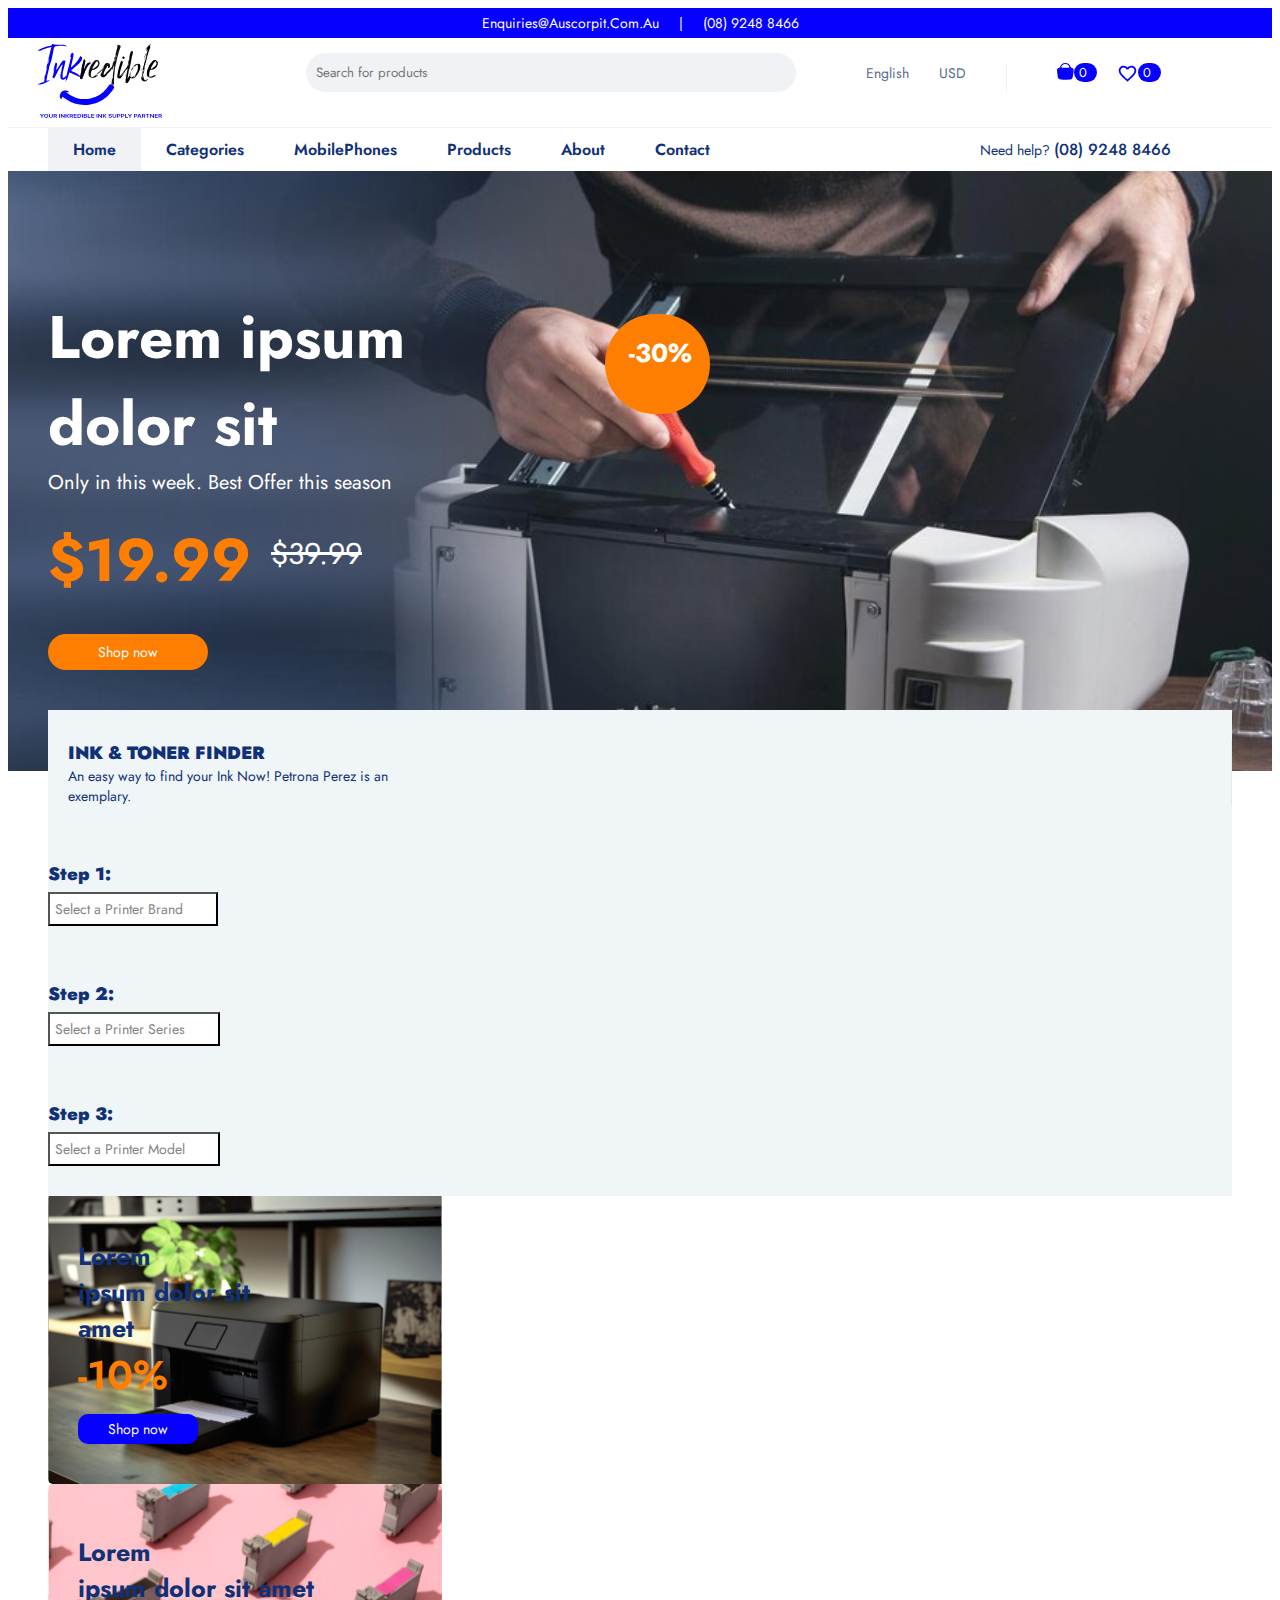
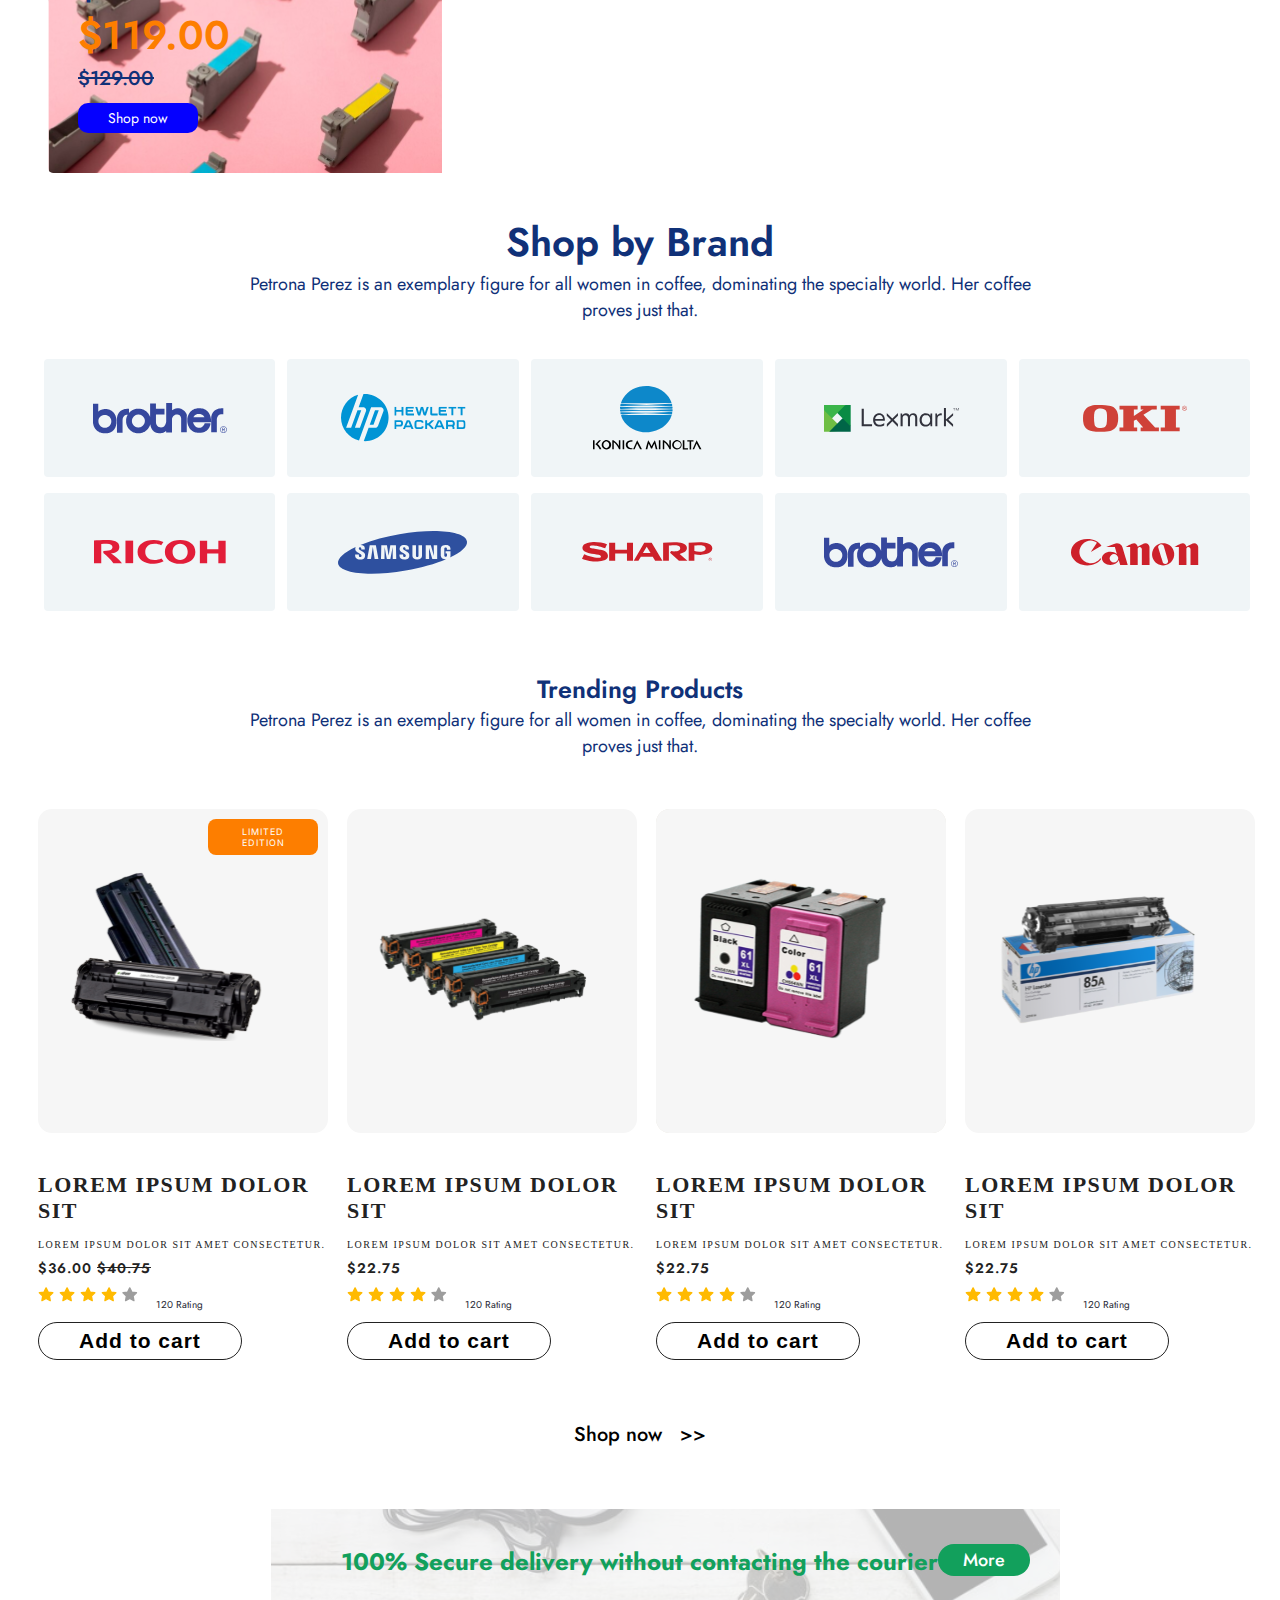
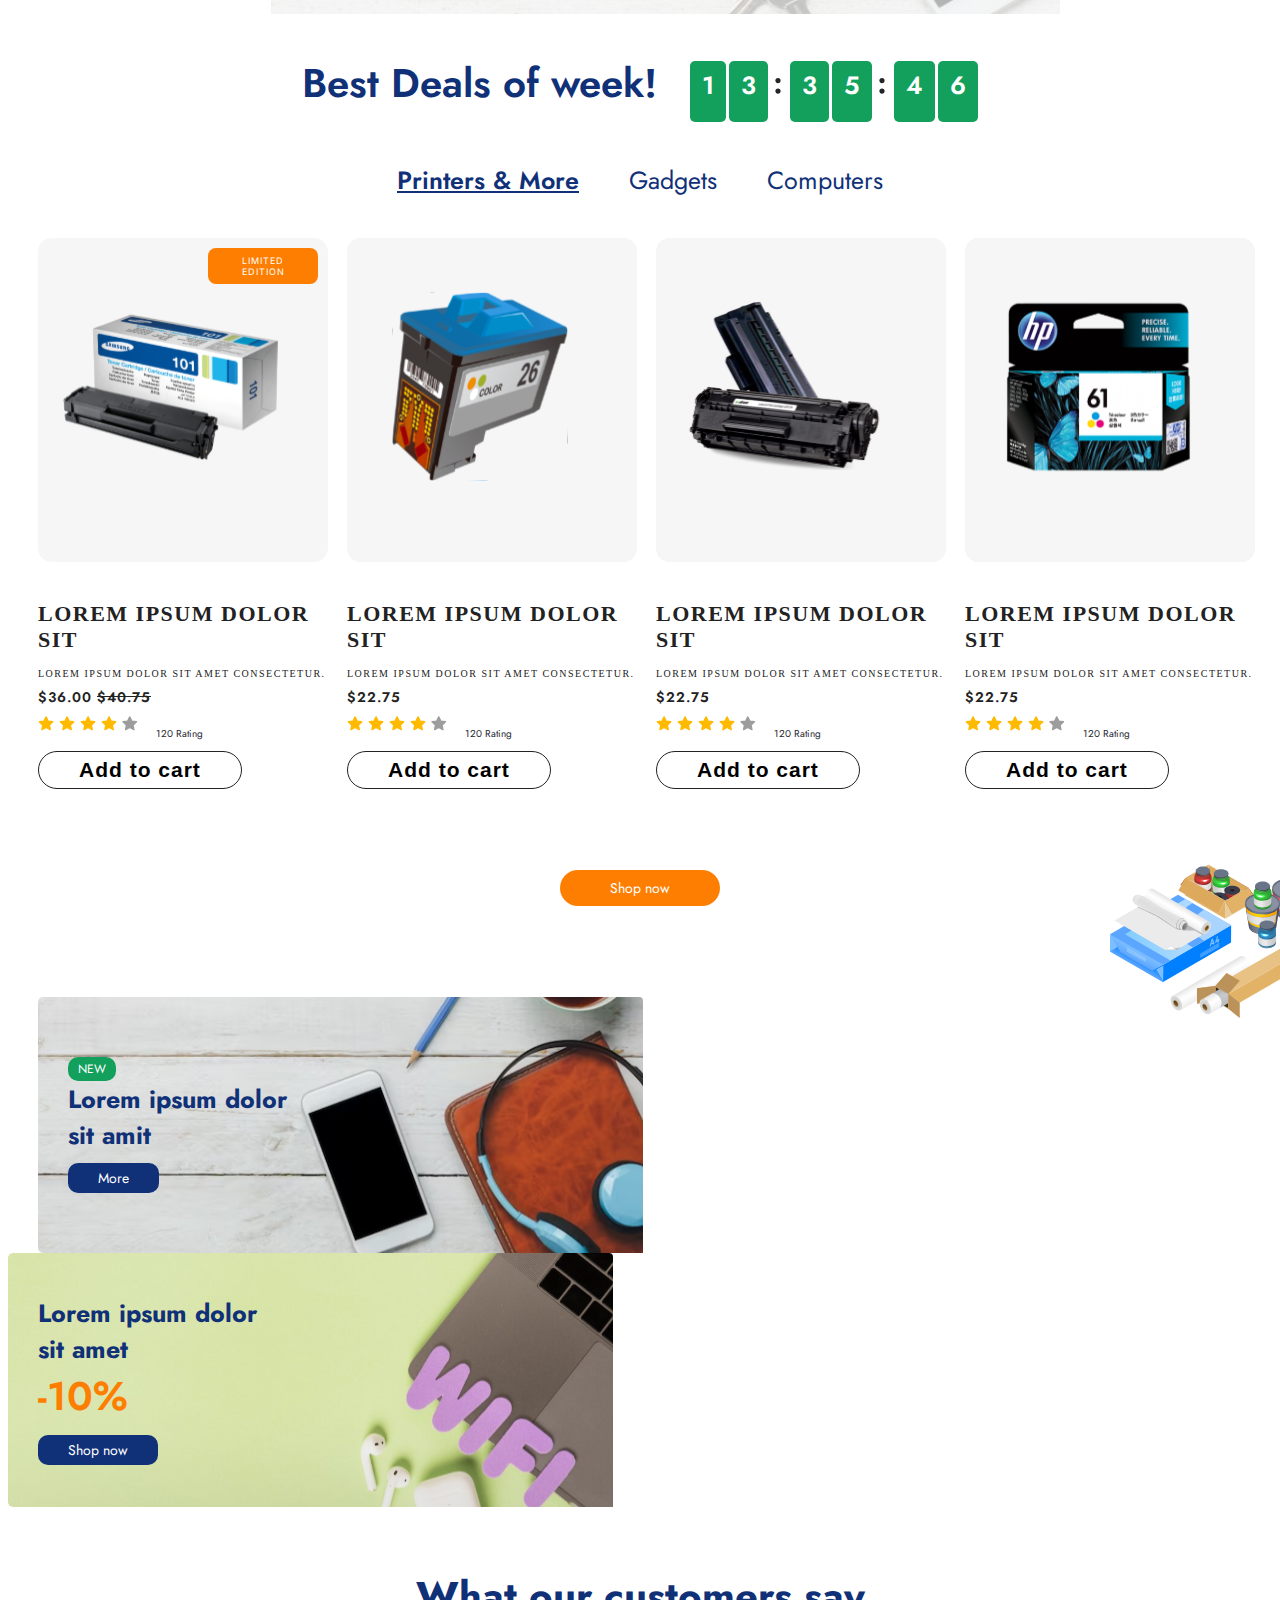
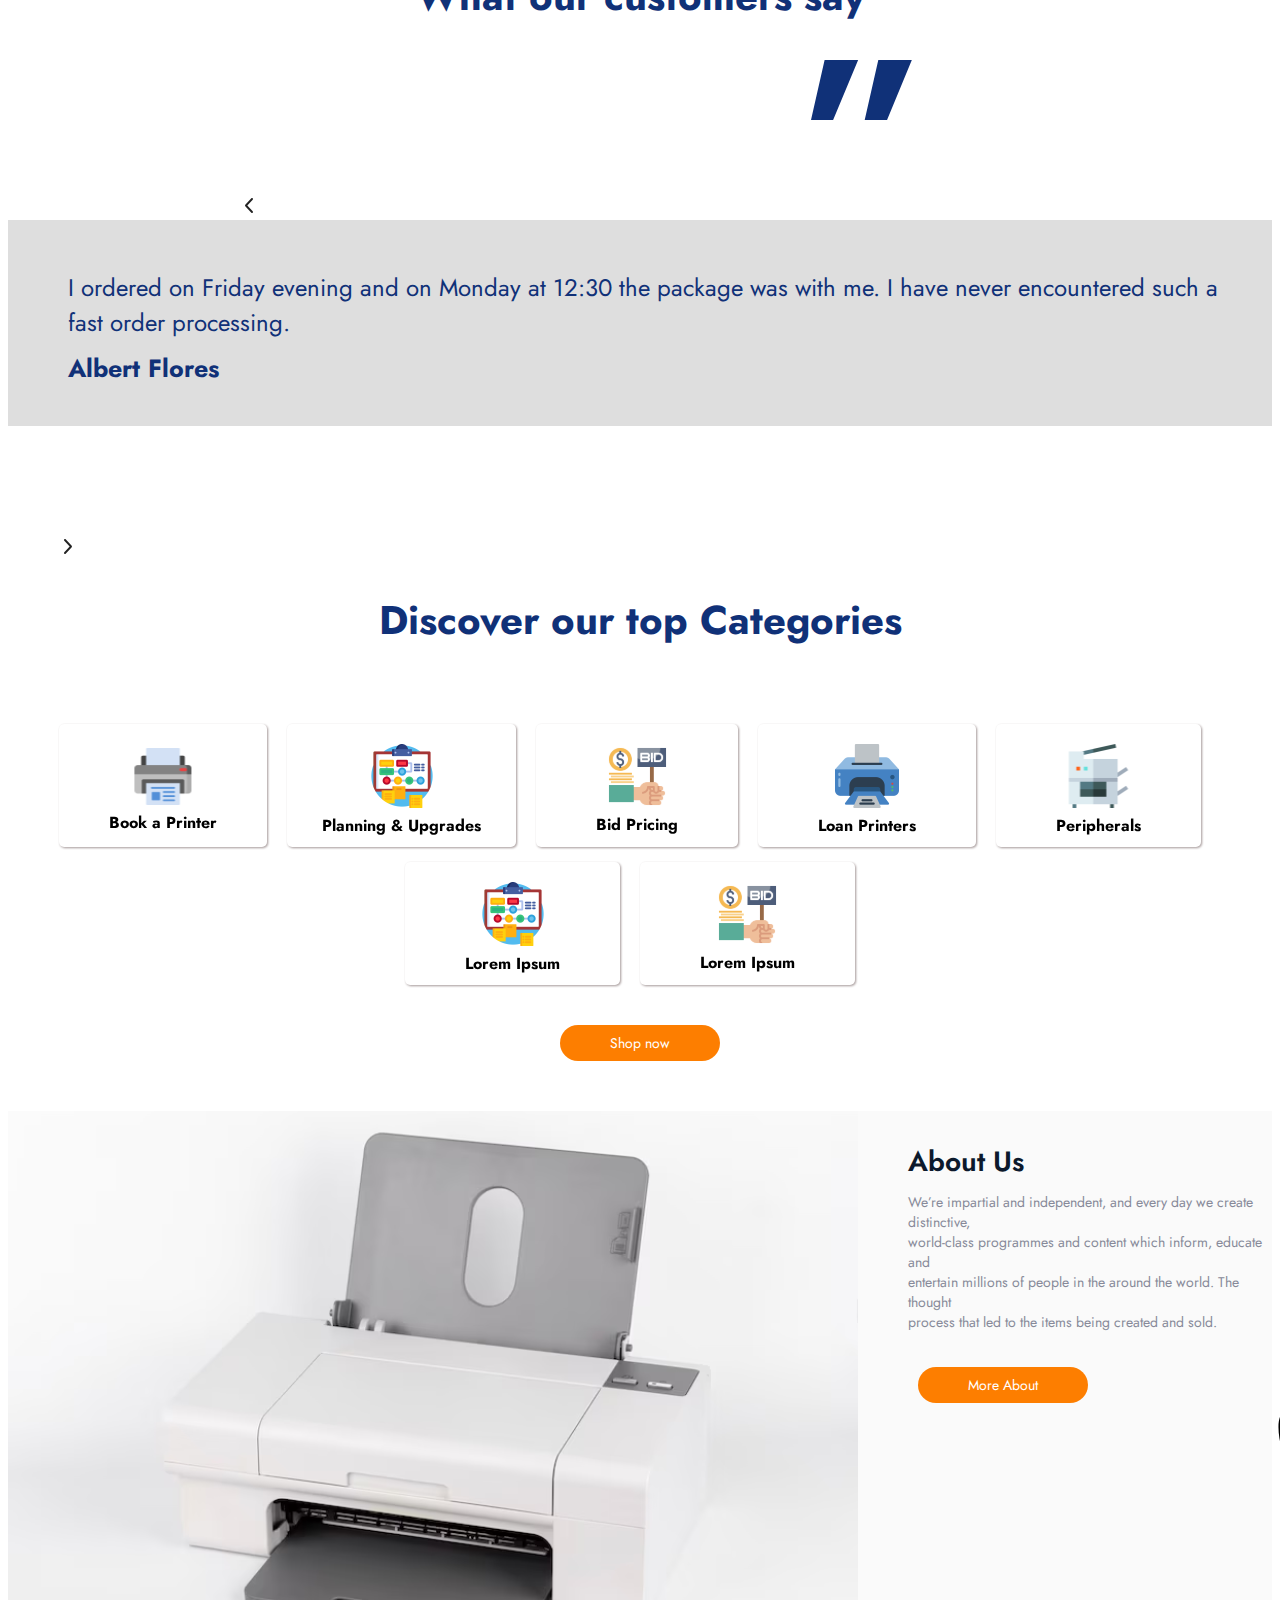
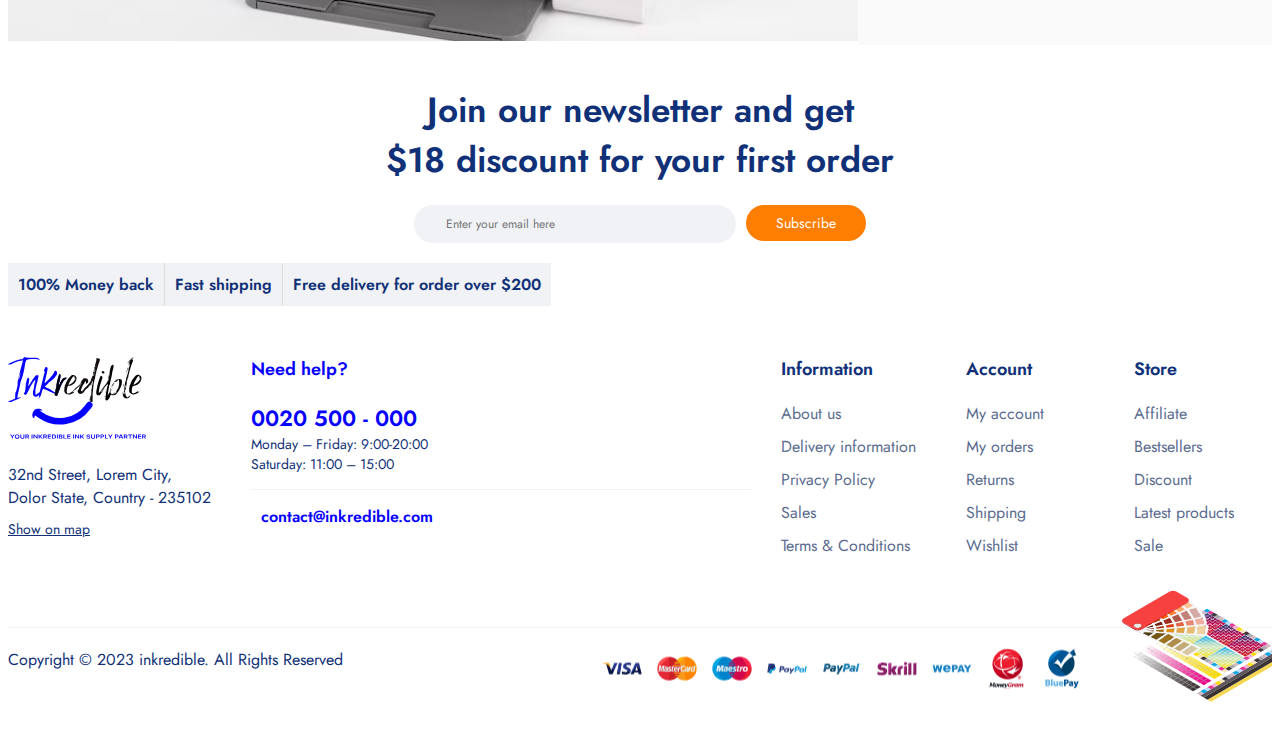
<file: index.html>
<!DOCTYPE html>
<html lang="en">
  <head>
    <meta charset="UTF-8" />
    <meta name="viewport" content="width=device-width, initial-scale=1.0" />
    <title>Home-page</title>
    <link rel="stylesheet" href="index.css" />
    <link
      href="https://cdn.jsdelivr.net/npm/bootstrap@5.1.3/dist/css/bootstrap.min.css"
      rel="stylesheet"
      integrity="sha384-1BmE4kWBq78iYhFldvKuhfTAU6auU8tT94WrHftjDbrCEXSU1oBoqyl2QvZ6jIW3"
      crossorigin="anonymous"
    />

    <link rel="preconnect" href="https://fonts.googleapis.com" />
    <link rel="preconnect" href="https://fonts.gstatic.com" crossorigin />
    <link
      href="https://fonts.googleapis.com/css2?family=Montserrat&display=swap"
      rel="stylesheet"
    />
    <link rel="preconnect" href="https://fonts.googleapis.com" />
    <link rel="preconnect" href="https://fonts.gstatic.com" crossorigin />
    <link
      href="https://fonts.googleapis.com/css2?family=Jost&display=swap"
      rel="stylesheet"
    />
    <link rel="preconnect" href="https://fonts.googleapis.com" />
    <link rel="preconnect" href="https://fonts.gstatic.com" crossorigin />
    <link
      href="https://fonts.googleapis.com/css2?family=Inter&display=swap"
      rel="stylesheet"
    />
  </head>
  <body>
    <!-- header -->
    <section class="header">
      <div class="container-fuild">
        <div class="col first-line">
          Enquiries@Auscorpit.Com.Au &nbsp; &nbsp;&nbsp;|&nbsp; &nbsp;&nbsp;
          (08) 9248 8466
        </div>
        <div class="container">
          <div class="navbar-1">
            <div>
              <img style="max-width: 90%" src="./images/Group 3367.svg" />
            </div>
            <div class="search-bar-class">
              <input
                type="text"
                class="navbar-input-box"
                placeholder="Search for products"
              />
            </div>
            <div class="english-usd">
              <div class="english-text">English</div>
              <div class="english-text">USD</div>
              <div class="english-usd-line"></div>

              <div class="lock-logo">
                <div><img src="./images/Vector (20).svg" /></div>
                <div class="lock-count">0</div>
              </div>
              <div class="heart-logo">
                <div><img src="./images/mdi_cards-heart-outline.svg" /></div>
                <div class="lock-count">0</div>
              </div>
            </div>
          </div>
        </div>
        <div class="nav-line"></div>
        <div class="container">
          <div class="navbar-2">
            <div class="nav-category">
              <div class="nav-category-text active">Home</div>
              <div class="nav-category-text">Categories</div>
              <div class="nav-category-text">MobilePhones</div>
              <div class="nav-category-text">Products</div>
              <div class="nav-category-text">About</div>
              <div class="nav-category-text">Contact</div>
            </div>
            <div class="nav-text">
              Need help? <span class="nav-text-sub"> (08) 9248 8466</span>
            </div>
          </div>
        </div>
      </div>
    </section>

    <!-- Lorem ipsum dolor sit-container -->
    <section class="container-fluid lorem-ipsum-sub-container">
      <div class="container">
        <div class="lorem-ipsum-main-container">
          <div class="lorem-ipsum-text-main">
            <div class="lorem-ipsum-text">Lorem ipsum <br />dolor sit</div>
            <div class="thirty-percent">-30%</div>
          </div>
          <div class="lorem-ipsum-smalltext">
            Only in this week. Best Offer this season
          </div>
          <div class="lorem-ipsum-prices">
            <div class="lorem-ipsum-ninteen-doler">$19.99</div>
            <div class="lorem-ipsum-thirtynine-doler">$39.99</div>
          </div>

          <div class="lorem-ipsum-shop-now">
            <button class="more-about-button-sub">Shop now</button>
          </div>

          <div class="ink-toner-maincontainer">
            <div class="ink-tonor-sub">
              <div class="ink-toner-container">
                <div class="col">
                  <div class="row">
                    <div class="col-4">
                      <div class="ink-tonerfiner">
                        <div class="ink-tonerfiner-text">
                          INK & TONER FINDER
                        </div>
                        <div class="ink-tonerfiner-para">
                          An easy way to find your Ink Now! Petrona Perez is an
                          <br />exemplary.
                        </div>
                      </div>
                    </div>
                    <div class="col">
                      <!-- <div class="ink-tonerfiner-line"></div> -->

                      <div class="step1-section">
                        <div class="step1-section-text">Step 1:</div>
                        <div>
                          <button
                            type="button"
                            class="btn dropdown-toggle step1-section-input"
                          >
                            Select a Printer Brand &nbsp; &nbsp; &nbsp;&nbsp;
                          </button>
                        </div>
                      </div>
                    </div>
                    <div class="col">
                      <!-- <div class="ink-tonerfiner-line"></div> -->

                      <div class="step1-section">
                        <div class="step1-section-text">Step 2:</div>
                        <div>
                          <button
                            type="button"
                            class="btn dropdown-toggle step1-section-input"
                          >
                            Select a Printer Series &nbsp; &nbsp; &nbsp;&nbsp;
                          </button>
                        </div>
                      </div>
                    </div>
                    <div class="col">
                      <!-- <div class="ink-tonerfiner-line"></div> -->

                      <div class="step1-section">
                        <div class="step1-section-text">Step 3:</div>
                        <div>
                          <button
                            type="button"
                            class="btn dropdown-toggle step1-section-input"
                          >
                            Select a Printer Model &nbsp; &nbsp; &nbsp;&nbsp;
                          </button>
                        </div>
                      </div>
                    </div>
                  </div>
                </div>
              </div>
            </div>
          </div>
        </div>
      </div>
    </section>

    <div class="lorem-ipsum-banner-sub">
      <section class="lorem-ipsum-banner">
        <div class="row">
          <div class="col">
            <div class="lorem-ipsum-first-banner">
              <div><button class="lorem-ipsum-newbutton">NEW</button></div>
              <div class="first-banner-text">
                Lorem <br />ipsum dolor<br />
                sit
              </div>
              <div>
                <button class="first-button-morebutton">More</button>
              </div>
            </div>
          </div>
          <div class="col">
            <div class="lorem-ipsum-second-banner">
              <div class="first-banner-text">
                Lorem <br />ipsum dolor sit <br />
                amet
              </div>
              <div class="ten-percenrage">-10%</div>
              <div>
                <button class="first-button-morebutton">Shop now</button>
              </div>
            </div>
          </div>
          <div class="col">
            <div class="lorem-ipsum-third-banner">
              <div class="first-banner-text">
                Lorem <br />ipsum dolor sit amet
              </div>
              <div class="ten-percenrage">$119.00</div>
              <div class="one-twenty-nine">$129.00</div>

              <div>
                <button class="first-button-morebutton">Shop now</button>
              </div>
            </div>
          </div>
        </div>
      </section>
    </div>

    <!-- shop by brand -->
    <div class="container">
      <div class="shop-by-brand-container">
        <div class="shop-by-brand-text">Shop by Brand</div>
        <div class="shop-by-brand-para">
          Petrona Perez is an exemplary figure for all women in coffee,
          dominating the specialty world. Her coffee <br />proves just that.
        </div>
      </div>
    </div>

    <!-- brand logos -->
    <div class="container">
      <section class="brand-logo-sec">
        <div class="brand-logo-1"><img src="./images/Group 3383.svg" /></div>
        <div class="brand-logo-1"><img src="./images/Group 3384.svg" /></div>
        <div class="brand-logo-1"><img src="./images/Group 3385.svg" /></div>
        <div class="brand-logo-1"><img src="./images/Group 3386.svg" /></div>
        <div class="brand-logo-1"><img src="./images/Group 3387.svg" /></div>
        <div class="brand-logo-1"><img src="./images/Group 3382.svg" /></div>
        <div class="brand-logo-1"><img src="./images/Group 3381.svg" /></div>
        <div class="brand-logo-1"><img src="./images/Group 3380.svg" /></div>
        <div class="brand-logo-1"><img src="./images/Group 3389.svg" /></div>
        <div class="brand-logo-1"><img src="./images/Group 3388.svg" /></div>
      </section>
    </div>

    <!-- Trending-prducts -->
    <div class="container">
      <div class="shop-by-brand-container">
        <div class="trending-products-text">Trending Products</div>
        <div class="shop-by-brand-para">
          Petrona Perez is an exemplary figure for all women in coffee,
          dominating the specialty world. Her coffee <br />
          proves just that.
        </div>
      </div>
    </div>

    <!-- lorem-cards-1 -->
    <div class="container">
      <section class="lorem-cards">
        <div class="productcard">
          <div>
            <img class="card-img" src="./images/div (9).svg" alt="" />
          </div>
          <div class="card-txt">
            <p
              style="
                font-size: 22px;
                font-weight: 600;
                text-transform: uppercase;
                letter-spacing: 1.5px;
              "
            >
              Lorem ipsum dolor sit
            </p>
            <p
              style="
                font-size: 10px;
                font-weight: 400;
                text-transform: uppercase;
                letter-spacing: 1.5px;
                margin-top: -7px;
              "
            >
              Lorem ipsum dolor sit amet consectetur.
            </p>
            <div class="price" style="display: flex">
              <div class="price1"><p>$36.00</p></div>
              <div class="price1">
                <strike><p>$40.75</p></strike>
              </div>
            </div>
            <div class="stars-flex" style="display: flex">
              <div class="star">
                <img src="images/Vector (22).svg" alt="" />
              </div>
              <div class="star">
                <img src="images/Vector (22).svg" alt="" />
              </div>
              <div class="star">
                <img src="images/Vector (22).svg" alt="" />
              </div>
              <div class="star">
                <img src="images/Vector (22).svg" alt="" />
              </div>
              <div class="star">
                <img src="images/Vector (23).svg" alt="" />
              </div>
              <div class="star"><p>120 Rating</p></div>
            </div>
            <button>Add to cart</button>
            <div class="popbox">
              <button>Limited Edition</button>
            </div>
          </div>
        </div>
        <div class="productcard">
          <div>
            <img class="card-img" src="./images/div (8).svg" alt="" />
          </div>
          <div class="card-txt">
            <p
              style="
                font-size: 22px;
                font-weight: 600;
                text-transform: uppercase;
                letter-spacing: 1.5px;
              "
            >
              Lorem ipsum dolor sit
            </p>
            <p
              style="
                font-size: 10px;
                font-weight: 400;
                text-transform: uppercase;
                letter-spacing: 1.5px;
                margin-top: -7px;
              "
            >
              Lorem ipsum dolor sit amet consectetur.
            </p>
            <div class="price" style="display: flex">
              <div class="price1"><p>$22.75</p></div>
            </div>
            <div class="stars-flex" style="display: flex">
              <div class="star">
                <img src="images/Vector (22).svg" alt="" />
              </div>
              <div class="star">
                <img src="images/Vector (22).svg" alt="" />
              </div>
              <div class="star">
                <img src="images/Vector (22).svg" alt="" />
              </div>
              <div class="star">
                <img src="images/Vector (22).svg" alt="" />
              </div>
              <div class="star">
                <img src="images/Vector (23).svg" alt="" />
              </div>
              <div class="star"><p>120 Rating</p></div>
            </div>
            <button>Add to cart</button>
          </div>
        </div>
        <div class="productcard">
          <div>
            <img class="card-img" src="./images/div (10).svg" alt="" />
          </div>
          <div class="card-txt">
            <p
              style="
                font-size: 22px;
                font-weight: 600;
                text-transform: uppercase;
                letter-spacing: 1.5px;
              "
            >
              Lorem ipsum dolor sit
            </p>
            <p
              style="
                font-size: 10px;
                font-weight: 400;
                text-transform: uppercase;
                letter-spacing: 1.5px;
                margin-top: -7px;
              "
            >
              Lorem ipsum dolor sit amet consectetur.
            </p>
            <div class="price" style="display: flex">
              <div class="price1"><p>$22.75</p></div>
            </div>
            <div class="stars-flex" style="display: flex">
              <div class="star">
                <img src="images/Vector (22).svg" alt="" />
              </div>
              <div class="star">
                <img src="images/Vector (22).svg" alt="" />
              </div>
              <div class="star">
                <img src="images/Vector (22).svg" alt="" />
              </div>
              <div class="star">
                <img src="images/Vector (22).svg" alt="" />
              </div>
              <div class="star">
                <img src="images/Vector (23).svg" alt="" />
              </div>
              <div class="star"><p>120 Rating</p></div>
            </div>
            <button>Add to cart</button>
          </div>
        </div>
        <div class="productcard">
          <div>
            <img class="card-img" src="./images/div (11).svg" alt="" />
          </div>
          <div class="card-txt">
            <p
              style="
                font-size: 22px;
                font-weight: 600;
                text-transform: uppercase;
                letter-spacing: 1.5px;
              "
            >
              Lorem ipsum dolor sit
            </p>
            <p
              style="
                font-size: 10px;
                font-weight: 400;
                text-transform: uppercase;
                letter-spacing: 1.5px;
                margin-top: -7px;
              "
            >
              Lorem ipsum dolor sit amet consectetur.
            </p>
            <div class="price" style="display: flex">
              <div class="price1"><p>$22.75</p></div>
            </div>
            <div class="stars-flex" style="display: flex">
              <div class="star">
                <img src="images/Vector (22).svg" alt="" />
              </div>
              <div class="star">
                <img src="images/Vector (22).svg" alt="" />
              </div>
              <div class="star">
                <img src="images/Vector (22).svg" alt="" />
              </div>
              <div class="star">
                <img src="images/Vector (22).svg" alt="" />
              </div>
              <div class="star">
                <img src="images/Vector (23).svg" alt="" />
              </div>
              <div class="star"><p>120 Rating</p></div>
            </div>
            <button>Add to cart</button>
          </div>
        </div>
      </section>
    </div>

    <!-- shop now button -->
    <div class="container">
      <div class="shop-now">
        <button class="shop-now-button">Shop now &nbsp; >></button>
      </div>
    </div>

    <!-- secure-delivery -->
    <div class="secure-delivery-main">
      <div class="col-9 secure-delivery">
        <div class="secure-delivery-text">
          100% Secure delivery without contacting the courier
        </div>
        <div class="secure-delivery-more-button">
          <button class="secure-delivery-more-button-sub">More</button>
        </div>
      </div>
    </div>

    <!-- best deal of week -->
    <div class="best-deal-main">
      <div class="best-deal-container">
        <div class="best-deal-text">Best Deals of week!</div>
        <div class="count-down">
          <div class="first-box">1</div>
          <div class="first-box">3</div>
          <div><img class="double-dot" src="./images/_ (1).svg" /></div>
          <div class="first-box">3</div>
          <div class="first-box">5</div>
          <div><img class="double-dot" src="./images/_ (1).svg" /></div>

          <div class="first-box">4</div>
          <div class="first-box">6</div>
        </div>
      </div>
    </div>

    <!-- Printers-more -->
    <div class="printer-more-main">
      <div class="printer-more-container">
        <div class="printer-more-text">Printers & More</div>
        <div class="printer-more-gadget">Gadgets</div>
        <div class="printer-more-gadget">Computers</div>
      </div>
    </div>

    <!-- lorem-cards-2 -->
    <div class="container">
      <section class="lorem-cards">
        <div class="productcard">
          <div>
            <img class="card-img" src="./images/div (19).svg" alt="" />
          </div>
          <div class="card-txt">
            <p
              style="
                font-size: 22px;
                font-weight: 600;
                text-transform: uppercase;
                letter-spacing: 1.5px;
              "
            >
              Lorem ipsum dolor sit
            </p>
            <p
              style="
                font-size: 10px;
                font-weight: 400;
                text-transform: uppercase;
                letter-spacing: 1.5px;
                margin-top: -7px;
              "
            >
              Lorem ipsum dolor sit amet consectetur.
            </p>
            <div class="price" style="display: flex">
              <div class="price1"><p>$36.00</p></div>
              <div class="price1">
                <strike><p>$40.75</p></strike>
              </div>
            </div>
            <div class="stars-flex" style="display: flex">
              <div class="star">
                <img src="images/Vector (22).svg" alt="" />
              </div>
              <div class="star">
                <img src="images/Vector (22).svg" alt="" />
              </div>
              <div class="star">
                <img src="images/Vector (22).svg" alt="" />
              </div>
              <div class="star">
                <img src="images/Vector (22).svg" alt="" />
              </div>
              <div class="star">
                <img src="images/Vector (23).svg" alt="" />
              </div>
              <div class="star"><p>120 Rating</p></div>
            </div>
            <button>Add to cart</button>
            <div class="popbox">
              <button>Limited Edition</button>
            </div>
          </div>
        </div>
        <div class="productcard">
          <div>
            <img class="card-img" src="./images/div (14).svg" alt="" />
          </div>
          <div class="card-txt">
            <p
              style="
                font-size: 22px;
                font-weight: 600;
                text-transform: uppercase;
                letter-spacing: 1.5px;
              "
            >
              Lorem ipsum dolor sit
            </p>
            <p
              style="
                font-size: 10px;
                font-weight: 400;
                text-transform: uppercase;
                letter-spacing: 1.5px;
                margin-top: -7px;
              "
            >
              Lorem ipsum dolor sit amet consectetur.
            </p>
            <div class="price" style="display: flex">
              <div class="price1"><p>$22.75</p></div>
            </div>
            <div class="stars-flex" style="display: flex">
              <div class="star">
                <img src="images/Vector (22).svg" alt="" />
              </div>
              <div class="star">
                <img src="images/Vector (22).svg" alt="" />
              </div>
              <div class="star">
                <img src="images/Vector (22).svg" alt="" />
              </div>
              <div class="star">
                <img src="images/Vector (22).svg" alt="" />
              </div>
              <div class="star">
                <img src="images/Vector (23).svg" alt="" />
              </div>
              <div class="star"><p>120 Rating</p></div>
            </div>
            <button>Add to cart</button>
          </div>
        </div>
        <div class="productcard">
          <div>
            <img class="card-img" src="./images/div (15).svg" alt="" />
          </div>
          <div class="card-txt">
            <p
              style="
                font-size: 22px;
                font-weight: 600;
                text-transform: uppercase;
                letter-spacing: 1.5px;
              "
            >
              Lorem ipsum dolor sit
            </p>
            <p
              style="
                font-size: 10px;
                font-weight: 400;
                text-transform: uppercase;
                letter-spacing: 1.5px;
                margin-top: -7px;
              "
            >
              Lorem ipsum dolor sit amet consectetur.
            </p>
            <div class="price" style="display: flex">
              <div class="price1"><p>$22.75</p></div>
            </div>
            <div class="stars-flex" style="display: flex">
              <div class="star">
                <img src="images/Vector (22).svg" alt="" />
              </div>
              <div class="star">
                <img src="images/Vector (22).svg" alt="" />
              </div>
              <div class="star">
                <img src="images/Vector (22).svg" alt="" />
              </div>
              <div class="star">
                <img src="images/Vector (22).svg" alt="" />
              </div>
              <div class="star">
                <img src="images/Vector (23).svg" alt="" />
              </div>
              <div class="star"><p>120 Rating</p></div>
            </div>
            <button>Add to cart</button>
          </div>
        </div>
        <div class="productcard">
          <div>
            <img class="card-img" src="./images/div (16).svg" alt="" />
          </div>
          <div class="card-txt">
            <p
              style="
                font-size: 22px;
                font-weight: 600;
                text-transform: uppercase;
                letter-spacing: 1.5px;
              "
            >
              Lorem ipsum dolor sit
            </p>
            <p
              style="
                font-size: 10px;
                font-weight: 400;
                text-transform: uppercase;
                letter-spacing: 1.5px;
                margin-top: -7px;
              "
            >
              Lorem ipsum dolor sit amet consectetur.
            </p>
            <div class="price" style="display: flex">
              <div class="price1"><p>$22.75</p></div>
            </div>
            <div class="stars-flex" style="display: flex">
              <div class="star">
                <img src="images/Vector (22).svg" alt="" />
              </div>
              <div class="star">
                <img src="images/Vector (22).svg" alt="" />
              </div>
              <div class="star">
                <img src="images/Vector (22).svg" alt="" />
              </div>
              <div class="star">
                <img src="images/Vector (22).svg" alt="" />
              </div>
              <div class="star">
                <img src="images/Vector (23).svg" alt="" />
              </div>
              <div class="star"><p>120 Rating</p></div>
            </div>
            <button>Add to cart</button>
          </div>
        </div>
      </section>
    </div>

    <!-- shop button -->
    <div class="shop-now-main-container">
      <div class="shop-now-sub-bgimg">
        <img class="shop-now-bgimg" src="./images/Group (12).svg" />
      </div>
      <div class="shop-now-sec">
        <button class="shop-now-shop-now-button">Shop now</button>
      </div>
    </div>

    <!-- lorem-ipsum-banner-num2 -->
    <div class="container">
      <section class="lorem-ipsum-banner-num2">
        <div class="row">
          <div class="col">
            <div class="lorem-ipsum-first-banner-num2">
              <div><button class="lorem-ipsum-newbutton-num2">NEW</button></div>
              <div class="first-banner-text">
                Lorem ipsum dolor<br />
                sit amit
              </div>
              <div>
                <button class="first-button-morebutton-num2">More</button>
              </div>
            </div>
          </div>
          <div class="col">
            <div class="lorem-ipsum-second-banner-num2">
              <div class="first-banner-text">
                Lorem ipsum dolor <br />sit amet
              </div>
              <div class="ten-percenrage">-10%</div>
              <div>
                <button class="first-button-morebutton-num2">Shop now</button>
              </div>
            </div>
          </div>
        </div>
      </section>
    </div>

    <!-- what customer say -->
    <div class="container">
      <div class="customer-say-main-container">
        <div class="customer-say-container">
          <div class="customer-say-text">What our customers say</div>
        </div>
      </div>
    </div>

    <!-- customer-slideshow -->
    <div class="container comment-box">
      <div class="row customer-say-main-section">
        <div class="col">
          <img
            class="customer-say-image-1"
            src="./images/Frame (1).svg"
            alt=""
          />
        </div>
        <div class="col-6 customer-say-sec">
          <div><img class="quotes-image" src="./images/“”.svg" alt="" /></div>
          <div class="customer-say-para">
            I ordered on Friday evening and on Monday at 12:30 the package was
            with me. I have never encountered such a fast order processing.
          </div>
          <div class="customer-say-main-text">Albert Flores</div>
        </div>
        <div class="col">
          <img class="customer-say-image-2" src="./images/svg (3).svg" alt="" />
        </div>
      </div>
    </div>
    <!-- Discover top Categories -->
    <div class="container">
      <div class="customer-say-main-container">
        <div class="customer-say-container">
          <div class="customer-say-text">Discover our top Categories</div>
        </div>
      </div>
    </div>
    <div class="container">
      <div class="shop-by-category">
        <button class="shop-by-category-row-button">
          <img src="./images/printer 1.svg" /> <br />
          Book a Printer
        </button>
        <button class="shop-by-category-row-button-2">
          <img src="./images/marketing-strategy 1.svg" /> <br />Planning &
          Upgrades
        </button>

        <button class="shop-by-category-row-button-3">
          <img src="./images/bid 1.svg" /> <br />
          Bid Pricing
        </button>

        <button class="shop-by-category-row-button-3">
          <img src="./images/printer (1) 1.svg" /> <br />
          Loan Printers
        </button>

        <button class="shop-by-category-row-button-3">
          <img src="./images/scanner 1.svg" /> <br />
          Peripherals
        </button>

        <button class="shop-by-category-row-button-3">
          <img src="./images/marketing-strategy 1 (1).svg" /> <br />
          Lorem Ipsum
        </button>

        <button class="shop-by-category-row-button-3">
          <img src="./images/bid 1 (1).svg" /> <br />
          Lorem Ipsum
        </button>
      </div>
    </div>
    <!-- shop button -->
    <div class="discover-shop-now">
      <button class="shop-now-shop-now-button">Shop now</button>
    </div>

    <div class="container-fluid">
      <div class="about-us-container">
        <div>
          <img
            style="width: 850px; padding-left: 0px"
            src="./images/Rectangle 22.svg"
          />
        </div>
        <div class="col-6 about-us">
          <div class="about-us-text">About Us</div>
          <div class="about-us-para">
            We’re impartial and independent, and every day we create
            distinctive,<br />
            world-class programmes and content which inform, educate and<br />
            entertain millions of people in the around the world. The thought<br />
            process that led to the items being created and sold.
          </div>

          <div class="more-about-button">
            <button class="more-about-button-sub">More About</button>
          </div>
          <div><img class="about-us-logo" src="./images/layer1.svg" /></div>
        </div>
      </div>
    </div>

    <!-- Footer -->
    <section class="footer">
      <div><img class="footer-img" src="./images/Group (13).svg" alt="" /></div>
      <div class="footer-1">
        <div class="footer-1-inner">
          <div class="inner-para">
            Join our newsletter and get<br />
            $18 discount for your first order
          </div>
        </div>

        <div class="email-subscribe">
          <div class="email-input">
            <input
              type="text"
              class="email-input-sub"
              placeholder="Enter your email here"
            />
          </div>
          <div class="subscribe-button">
            <button class="subscribe-button-sub">Subscribe</button>
          </div>
        </div>

        <div class="container">
          <div class="moneyback-fast-shipping">
            <div class="money-back">100% Money back</div>
            <div class="money-back">Fast shipping</div>
            <div class="free-shipping">Free delivery for order over $200</div>
          </div>
        </div>
      </div>

      <div class="container">
        <div class="footer-2">
          <div class="footer-2-sec1">
            <div>
              <img style="max-width: 90%" src="./images/Group 3367.svg" />
            </div>
            <div class="inkredible-address">
              32nd Street, Lorem City,<br />
              Dolor State, Country - 235102
            </div>
            <div class="show-on-map">Show on map</div>
          </div>
          <div class="footer-2-sec2">
            <div class="need-help">Need help?</div>
            <div class="need-help-number">0020 500 - 000</div>
            <div class="need-help-time">
              Monday – Friday: 9:00-20:00<br />
              Saturday: 11:00 – 15:00
            </div>
            <div class="footer-2-sec2-line"></div>
            <div class="email-address">contact@inkredible.com</div>
          </div>

          <div class="footer-2-sec3">
            <div class="information">
              <div class="information-sub">Information</div>
              <div class="information-dub">About us</div>
              <div class="information-dub">Delivery information</div>
              <div class="information-dub">Privacy Policy</div>
              <div class="information-dub">Sales</div>
              <div class="information-dub">Terms & Conditions</div>
            </div>
            <div class="account">
              <div class="information-sub">Account</div>
              <div class="information-dub">My account</div>
              <div class="information-dub">My orders</div>
              <div class="information-dub">Returns</div>
              <div class="information-dub">Shipping</div>
              <div class="information-dub">Wishlist</div>
            </div>
            <div class="store">
              <div class="information-sub">Store</div>
              <div class="information-dub">Affiliate</div>
              <div class="information-dub">Bestsellers</div>
              <div class="information-dub">Discount</div>
              <div class="information-dub">Latest products</div>
              <div class="information-dub">Sale</div>
            </div>
          </div>
        </div>
      </div>
      <div class="container">
        <div class="lower-footer">
          <div class="col-10 footer-mainline"></div>
          <div class="copy-right-sec">
            <div class="copy-right-text">
              Copyright © 2023 inkredible. All Rights Reserved
            </div>
            <div class="footer-logo">
              <img src="./images/payment.png.svg" />
            </div>
          </div>
        </div>
      </div>
    </section>
  </body>
</html>
</file>
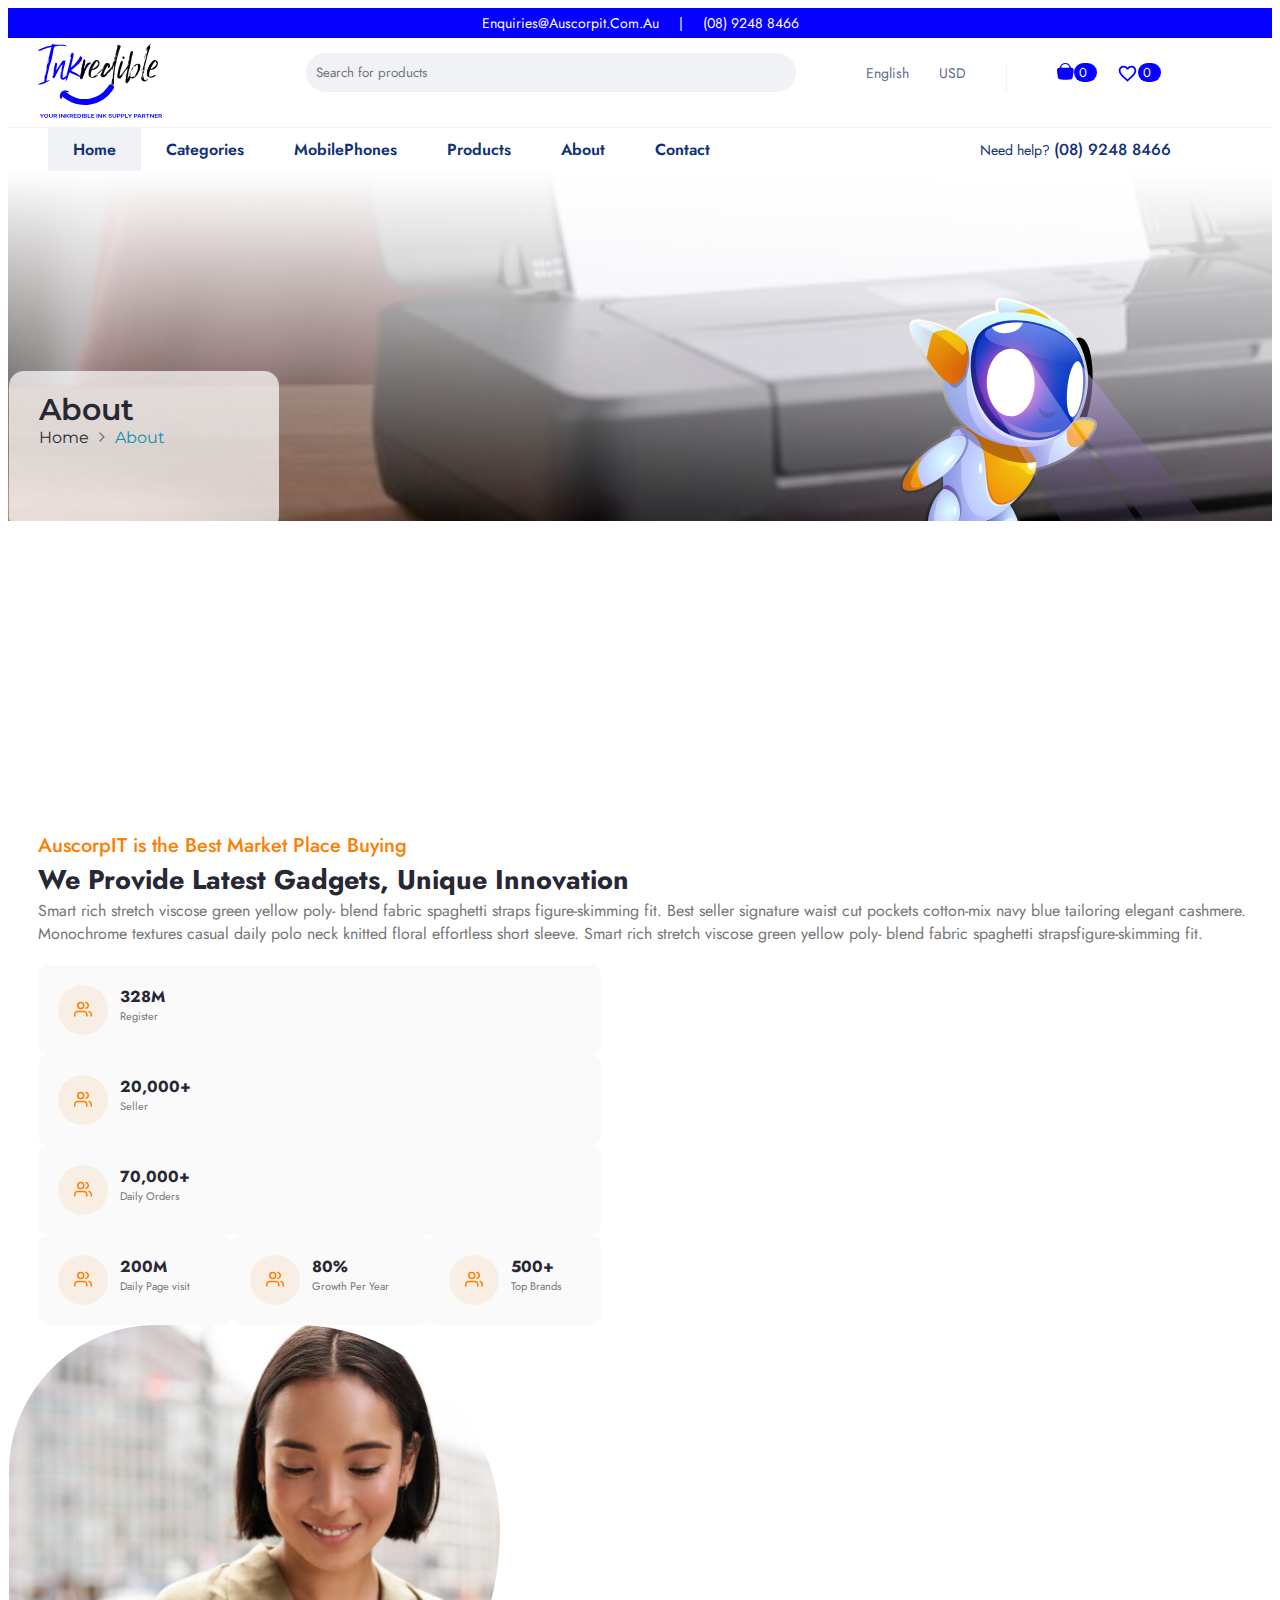
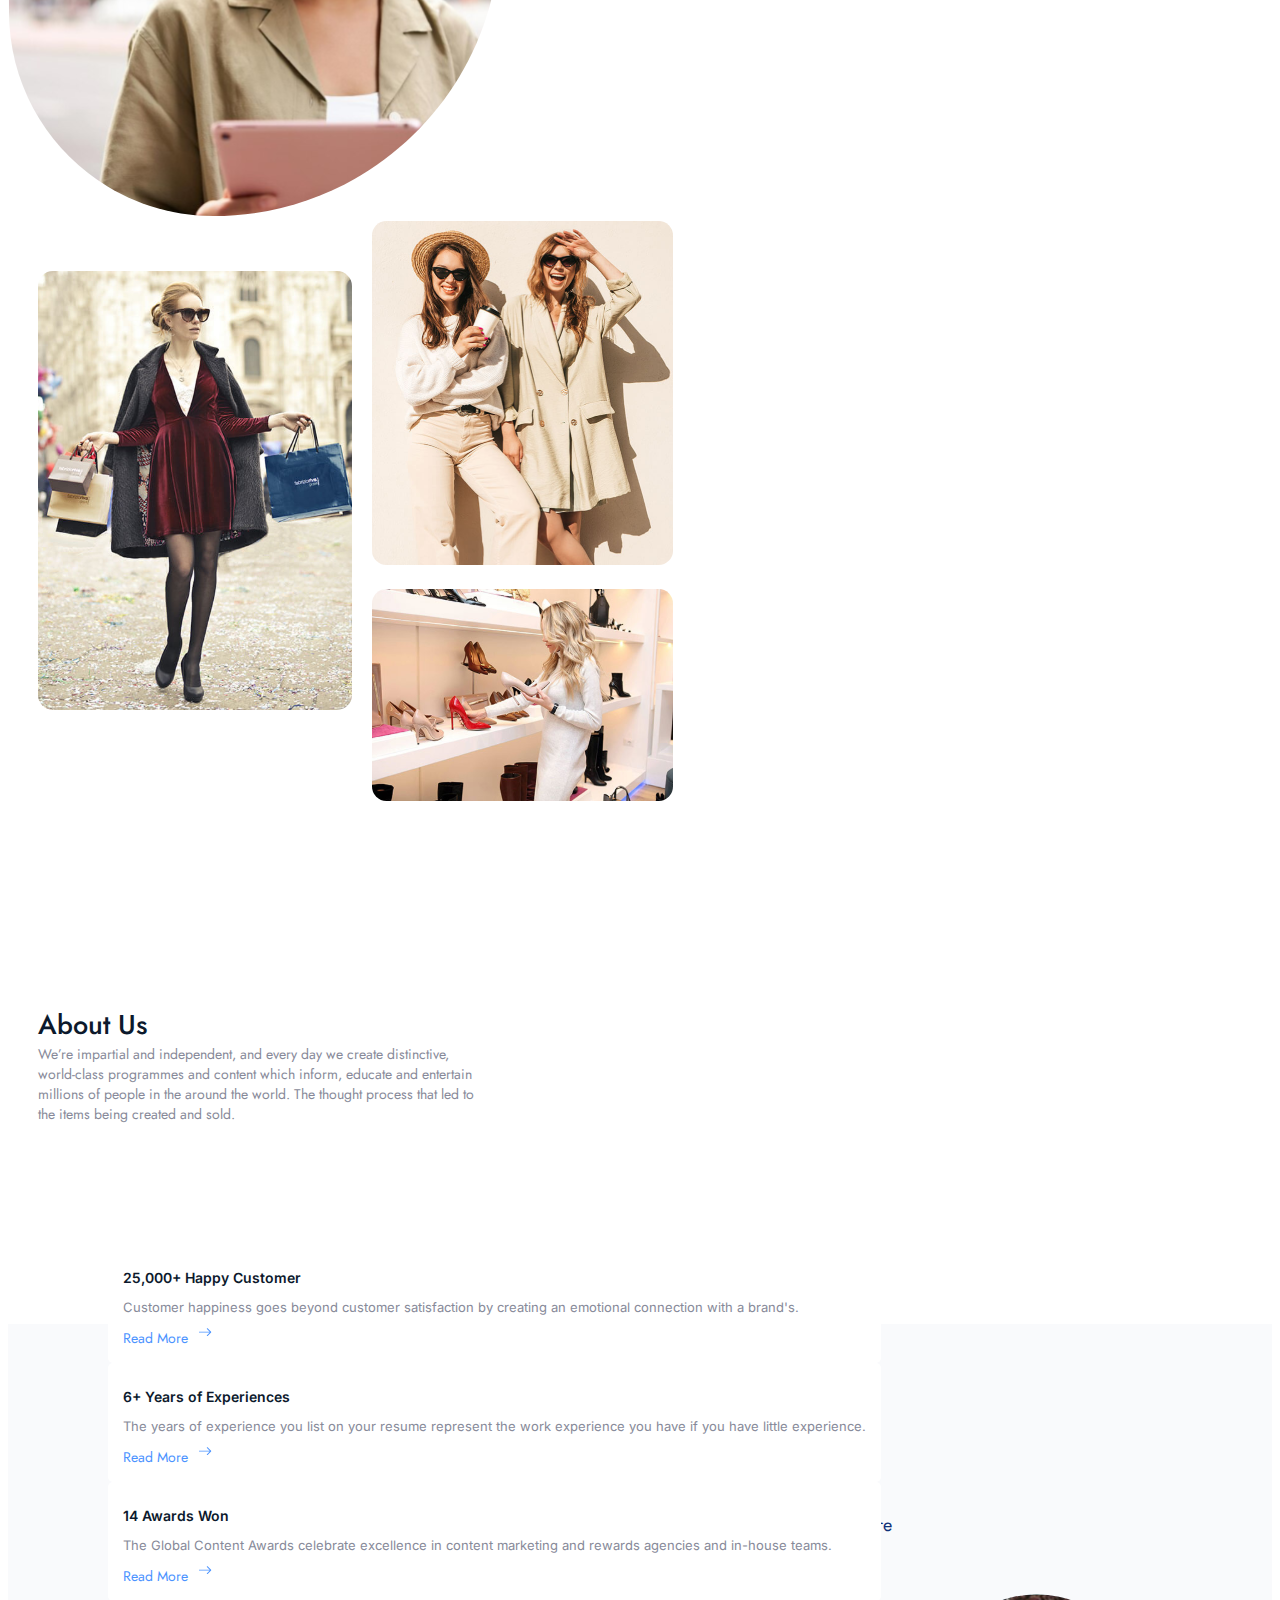
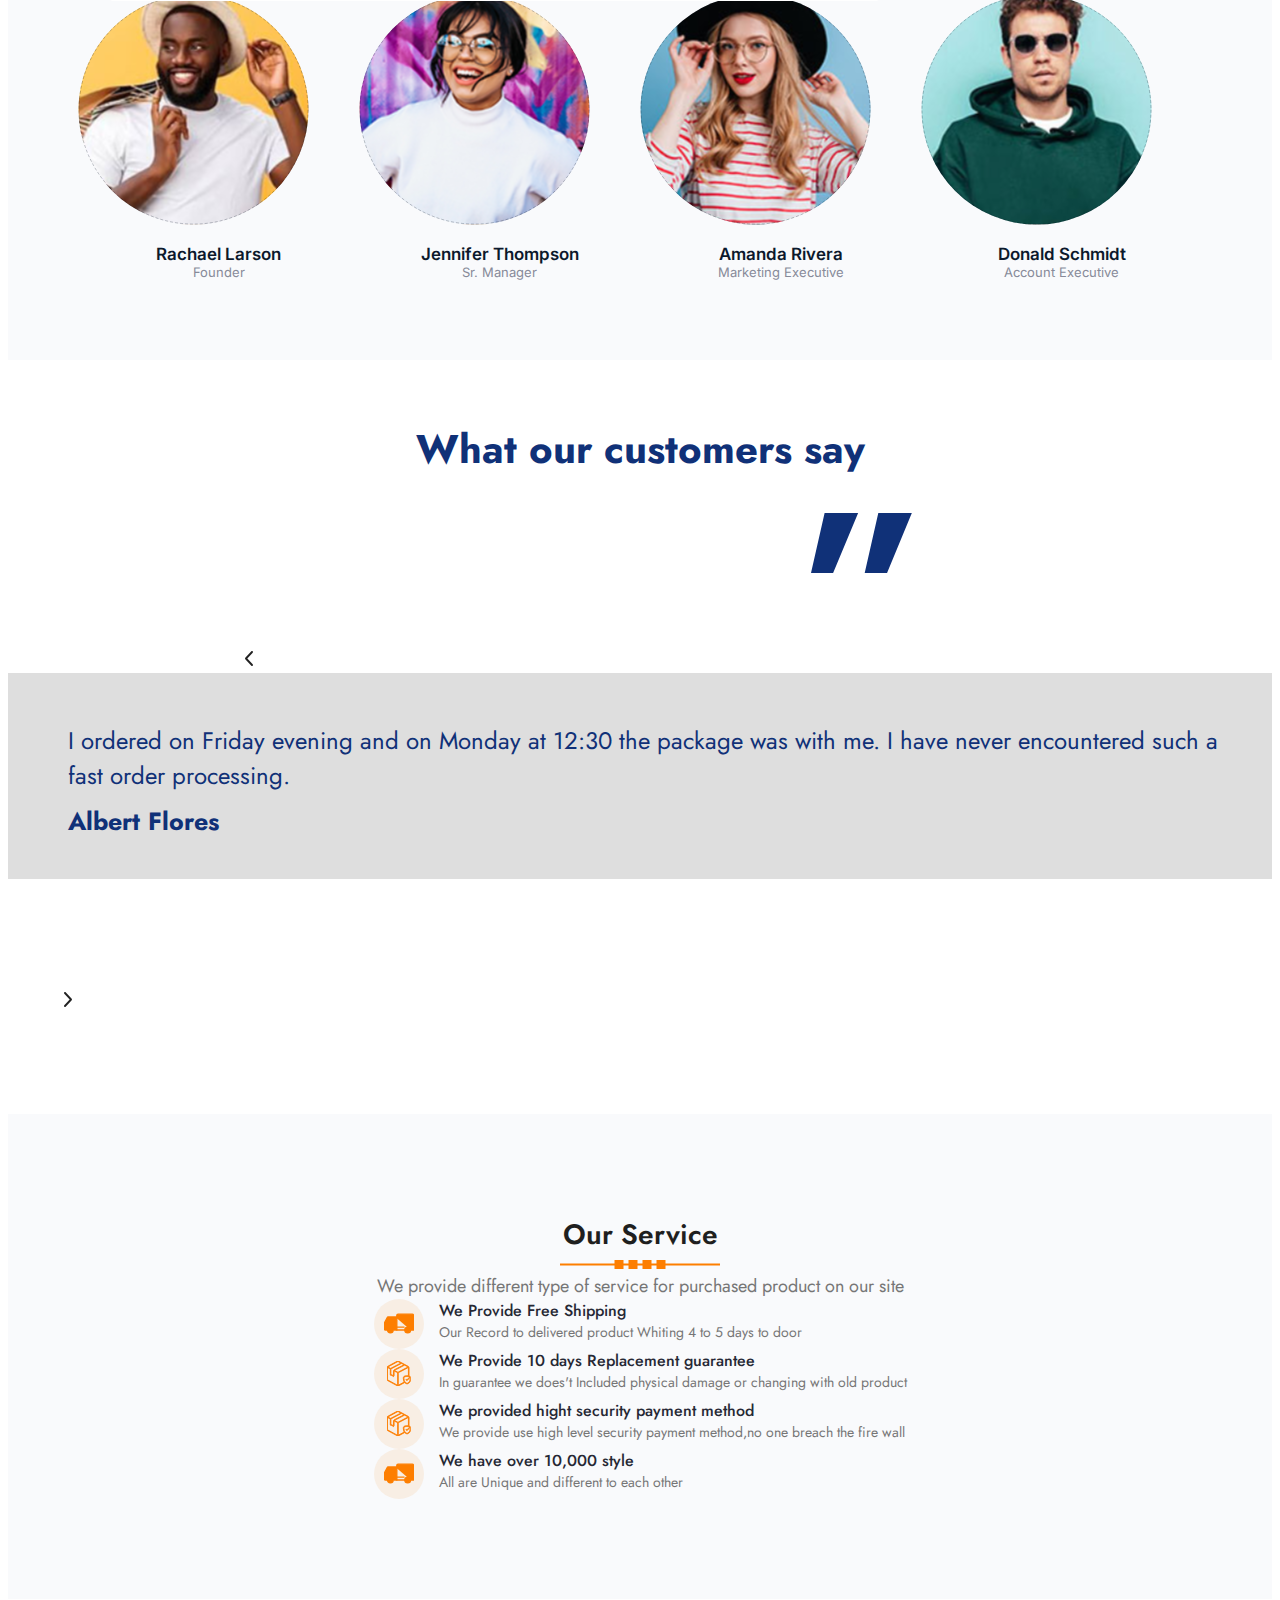
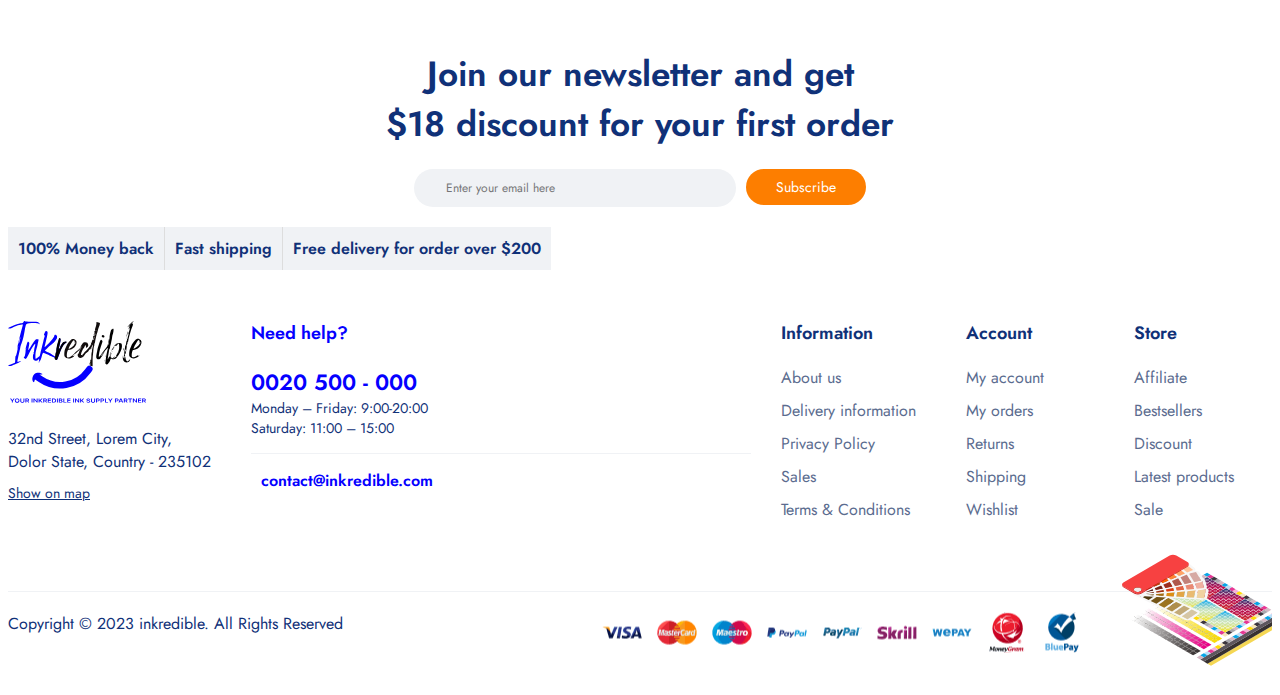
<file: about.html>
<!DOCTYPE html>
<html lang="en">
  <head>
    <meta charset="UTF-8" />
    <meta name="viewport" content="width=device-width, initial-scale=1.0" />
    <title>About-page</title>
    <link rel="stylesheet" href="index.css" />
    <link
      href="https://cdn.jsdelivr.net/npm/bootstrap@5.1.3/dist/css/bootstrap.min.css"
      rel="stylesheet"
      integrity="sha384-1BmE4kWBq78iYhFldvKuhfTAU6auU8tT94WrHftjDbrCEXSU1oBoqyl2QvZ6jIW3"
      crossorigin="anonymous"
    />

    <link rel="preconnect" href="https://fonts.googleapis.com" />
    <link rel="preconnect" href="https://fonts.gstatic.com" crossorigin />
    <link
      href="https://fonts.googleapis.com/css2?family=Montserrat&display=swap"
      rel="stylesheet"
    />

    <link rel="preconnect" href="https://fonts.googleapis.com" />
    <link rel="preconnect" href="https://fonts.gstatic.com" crossorigin />
    <link
      href="https://fonts.googleapis.com/css2?family=Inter&display=swap"
      rel="stylesheet"
    />

    <link rel="preconnect" href="https://fonts.googleapis.com" />
    <link rel="preconnect" href="https://fonts.gstatic.com" crossorigin />
    <link
      href="https://fonts.googleapis.com/css2?family=Jost&display=swap"
      rel="stylesheet"
    />
    <link rel="preconnect" href="https://fonts.googleapis.com" />
    <link rel="preconnect" href="https://fonts.gstatic.com" crossorigin />
    <link
      href="https://fonts.googleapis.com/css2?family=Inter&display=swap"
      rel="stylesheet"
    />
  </head>
  <body>
    <!-- header -->
    <section class="header">
      <div class="container-fuild">
        <div class="col first-line">
          Enquiries@Auscorpit.Com.Au &nbsp; &nbsp;&nbsp;|&nbsp; &nbsp;&nbsp;
          (08) 9248 8466
        </div>
        <div class="container">
          <div class="navbar-1">
            <div>
              <img style="max-width: 90%" src="./images/Group 3367.svg" />
            </div>
            <div class="search-bar-class">
              <input
                type="text"
                class="navbar-input-box"
                placeholder="Search for products"
              />
            </div>
            <div class="english-usd">
              <div class="english-text">English</div>
              <div class="english-text">USD</div>
              <div class="english-usd-line"></div>

              <div class="lock-logo">
                <div><img src="./images/Vector (20).svg" /></div>
                <div class="lock-count">0</div>
              </div>
              <div class="heart-logo">
                <div><img src="./images/mdi_cards-heart-outline.svg" /></div>
                <div class="lock-count">0</div>
              </div>
            </div>
          </div>
        </div>
        <div class="nav-line"></div>
        <div class="container">
          <div class="navbar-2">
            <div class="nav-category">
              <div class="nav-category-text active">Home</div>
              <div class="nav-category-text">Categories</div>
              <div class="nav-category-text">MobilePhones</div>
              <div class="nav-category-text">Products</div>
              <div class="nav-category-text">About</div>
              <div class="nav-category-text">Contact</div>
            </div>
            <div class="nav-text">
              Need help? <span class="nav-text-sub"> (08) 9248 8466</span>
            </div>
          </div>
        </div>
      </div>
    </section>

    <!-- About-banner -->
    <div class="container-fuild">
      <div class="about-banner">
        <div class="product-head-banner">
          <div class=" product-head-shop">
            <div class="product-head-shop-text">About</div>
            <div class="home-about">
              <div class="home-text">Home</div>
              <div><img src="./images/Vector (24).svg" alt="" /></div>
              <div class="about-text">About</div>
            </div>
          </div>

          <div class="head-banner-img">
            <img src="./images/layer1 (1).svg" alt="" />
          </div>
        </div>
      </div>
    </div>

    <!-- Auscorpit-Descreption -->
    <section class="container">
      <div class="row auscorpit-descreption">
        <div class="col-7 marg-left">
          <div class="auscorpit-descreption-container">
            <div class="auscorpit-descreption-firsttext">
              AuscorpIT is the Best Market Place Buying
            </div>
            <div class="auscorpit-descreption-secondtext">
              We Provide Latest Gadgets, Unique Innovation
            </div>
            <div class="auscorpit-descreption-para">
              Smart rich stretch viscose green yellow poly- blend fabric
              spaghetti straps figure-skimming fit. Best seller signature waist
              cut pockets cotton-mix navy blue tailoring elegant cashmere.
              Monochrome textures casual daily polo neck knitted floral
              effortless short sleeve. Smart rich stretch viscose green yellow
              poly- blend fabric spaghetti strapsfigure-skimming fit.
            </div>
            <div class="auscorpit-descreption-card-container">
              <div class="col-11">
                <div class="row">
                  <div class="col mx-2 auscorpit-descreption-cards">
                    <div class="card-logo">
                      <img
                        class="card-logo-img"
                        src="./images/svg.feather.svg"
                        alt=""
                      />
                    </div>
                    <div class="register-user">
                      <div class="no-of-user">328M</div>
                      <div class="register-user-text">Register</div>
                    </div>
                  </div>

                  <div class="col mx-2 auscorpit-descreption-cards-2">
                    <div class="card-logo">
                      <img
                        class="card-logo-img"
                        src="./images/svg.feather.svg"
                        alt=""
                      />
                    </div>
                    <div class="register-user">
                      <div class="no-of-user">20,000+</div>
                      <div class="register-user-text">Seller</div>
                    </div>
                  </div>

                  <div class="col mx-2 auscorpit-descreption-cards-2">
                    <div class="card-logo">
                      <img
                        class="card-logo-img"
                        src="./images/svg.feather.svg"
                        alt=""
                      />
                    </div>
                    <div class="register-user">
                      <div class="no-of-user">70,000+</div>
                      <div class="register-user-text">Daily Orders</div>
                    </div>
                  </div>
                </div>
                <div class="row flex-class my-2 my-2">
                  <div class="col mx-2 auscorpit-descreption-cards-2">
                    <div class="card-logo">
                      <img
                        class="card-logo-img"
                        src="./images/svg.feather.svg"
                        alt=""
                      />
                    </div>
                    <div class="register-user">
                      <div class="no-of-user">200M</div>
                      <div class="register-user-text">Daily Page visit</div>
                    </div>
                  </div>

                  <div class="col mx-2 auscorpit-descreption-cards-2">
                    <div class="card-logo">
                      <img
                        class="card-logo-img"
                        src="./images/svg.feather.svg"
                        alt=""
                      />
                    </div>
                    <div class="register-user">
                      <div class="no-of-user">80%</div>
                      <div class="register-user-text">Growth Per Year</div>
                    </div>
                  </div>

                  <div class="col mx-2 auscorpit-descreption-cards-2">
                    <div class="card-logo">
                      <img
                        class="card-logo-img"
                        src="./images/svg.feather.svg"
                        alt=""
                      />
                    </div>
                    <div class="register-user">
                      <div class="no-of-user">500+</div>
                      <div class="register-user-text">Top Brands</div>
                    </div>
                  </div>
                </div>
              </div>
            </div>
          </div>
        </div>
        <div class="col-4">
          <div>
            <img
              class="auscorpit-descreption-image"
              src="./images/1.jpg.svg"
              alt=""
            />
          </div>
        </div>
      </div>
    </section>

    <!-- about-us-card-conatiner -->
    <div class="container">
      <div class="about-us-cards-conatiner marg-left">
        <div class="row">
          <div class="col about-us-cards">
            <div>
              <img class="cards-img-1" src="./images/img-4.jpg.svg" alt="" />
            </div>
            <div>
              <div>
                <img class="cards-img-2" src="./images/img-1.jpg.svg" alt="" />
              </div>
              <div>
                <img class="cards-img-3" src="./images/img-3.jpg.svg" alt="" />
              </div>
            </div>
          </div>
          <div class="col about-us-text-container">
            <div class="about-us-cards-text">About Us</div>
            <div class="about-us-cards-para">
              We’re impartial and independent, and every day we create
              distinctive,<br />
              world-class programmes and content which inform, educate and
              entertain<br />
              millions of people in the around the world. The thought process
              that led to<br />
              the items being created and sold.
            </div>
          </div>
        </div>
      </div>
    </div>

    <!-- Experiences sectoion-->
    <section class="experience-ourteam-combo">
      <div class="container">
        <div class="experience-sec">
          <div class="row">
            <div class="col-sm-3 mx-2">
              <div class="experience-sec-card1">
                <div class="">
                  <div class="experience-sec-first-text">
                    25,000+ Happy Customer
                  </div>
                  <p class="experience-sec-para">
                    Customer happiness goes beyond customer satisfaction by
                    creating an emotional connection with a brand's.
                  </p>
                  <div class="read-me-container">
                    <div class="read-me-text">Read More</div>
                    <div>
                      <img
                        class="read-me-vector"
                        src="./images/Vector (25).svg"
                        alt=""
                      />
                    </div>
                  </div>
                </div>
              </div>
            </div>
            <div class="col-sm-3 mx-2">
              <div class="experience-sec-card1">
                <div class="">
                  <div class="experience-sec-first-text">
                    6+ Years of Experiences
                  </div>
                  <p class="experience-sec-para">
                    The years of experience you list on your resume represent
                    the work experience you have if you have little experience.
                  </p>
                  <div class="read-me-container">
                    <div class="read-me-text">Read More</div>
                    <div>
                      <img
                        class="read-me-vector"
                        src="./images/Vector (25).svg"
                        alt=""
                      />
                    </div>
                  </div>
                </div>
              </div>
            </div>
            <div class="col-sm-3 mx-2">
              <div class="experience-sec-card1">
                <div class="">
                  <div class="experience-sec-first-text">14 Awards Won</div>
                  <p class="experience-sec-para">
                    The Global Content Awards celebrate excellence in content
                    marketing and rewards agencies and in-house teams.
                  </p>
                  <div class="read-me-container">
                    <div class="read-me-text">Read More</div>
                    <div>
                      <img
                        class="read-me-vector"
                        src="./images/Vector (25).svg"
                        alt=""
                      />
                    </div>
                  </div>
                </div>
              </div>
            </div>
          </div>
        </div>
      </div>
      <div class="container-fluid our-team-main-container">
        <div class="container">
          <div class="shop-by-brand-container">
            <div class="shop-by-brand-text">Meet Our Team</div>
            <div class="shop-by-brand-para">
              Our team is the best for it's work each one has different skill,
              All are<br />
              give there best in work
            </div>
          </div>
          <div class="our-team-profile-container">
            <div class="our-team-profile">
              <div>
                <img
                  class="our-team-profile-img"
                  src="./images/avatar-7.jpg.svg"
                  alt=""
                />
              </div>
              <div class="our-team-profile-text1">Rachael Larson</div>
              <div class="our-team-profile-text2">Founder</div>
            </div>
            <div class="our-team-profile">
              <div>
                <img
                  class="our-team-profile-img"
                  src="./images/avatar-1.jpg.svg"
                  alt=""
                />
              </div>
              <div class="our-team-profile-text1">Jennifer Thompson</div>
              <div class="our-team-profile-text2">Sr. Manager</div>
            </div>
            <div class="our-team-profile">
              <div>
                <img
                  class="our-team-profile-img"
                  src="./images/avatar-2.jpg.svg"
                  alt=""
                />
              </div>
              <div class="our-team-profile-text1">Amanda Rivera</div>
              <div class="our-team-profile-text2">Marketing Executive</div>
            </div>
            <div class="our-team-profile">
              <div>
                <img
                  class="our-team-profile-img"
                  src="./images/avatar-8.jpg.svg"
                  alt=""
                />
              </div>
              <div class="our-team-profile-text1">Donald Schmidt</div>
              <div class="our-team-profile-text2">Account Executive</div>
            </div>
          </div>
        </div>
      </div>
    </section>

    <!-- what customer say -->
    <div class="container">
      <div class="customer-say-main-container">
        <div class="customer-say-container">
          <div class="customer-say-text">What our customers say</div>
        </div>
      </div>
    </div>

    <!-- customer-slideshow -->
    <div class="container comment-box">
      <div class="row customer-say-main-section">
        <div class="col">
          <img
            class="customer-say-image-1"
            src="./images/Frame (1).svg"
            alt=""
          />
        </div>
        <div class="col-6 customer-say-sec">
          <div><img class="quotes-image" src="./images/“”.svg" alt="" /></div>
          <div class="customer-say-para">
            I ordered on Friday evening and on Monday at 12:30 the package was
            with me. I have never encountered such a fast order processing.
          </div>
          <div class="customer-say-main-text">Albert Flores</div>
        </div>
        <div class="col">
          <img class="customer-say-image-2" src="./images/svg (3).svg" alt="" />
        </div>
      </div>
    </div>

    <!-- our service -->
    <div class="container-fluid our-service-main-container">
      <div class="container">
        <div class="our-service-container">
          <div class="our-service-text">Our Service</div>
          <div class="our-service-img">
            <img src="./images/span.title-divider1.svg" alt="" />
          </div>
          <div class="our-service-para">
            We provide different type of service for purchased product on our
            site
          </div>
        </div>

        <div class="our-service-fac-container">
          <div class="col-10">
            <div class="row">
              <div class="col mb-4 mt-3 our-service-fac">
                <div class="card-logo">
                  <img
                    class="our-service-fac-img"
                    src="./images/Frame (2).svg"
                    alt=""
                  />
                </div>
                <div class="our-service-fac-text">
                  <div class="our-service-fac-text1">
                    We Provide Free Shipping
                  </div>
                  <div class="our-service-fac-text2">
                    Our Record to delivered product Whiting 4 to 5 days to door
                  </div>
                </div>
              </div>
              <div class="col mt-3 our-service-fac">
                <div class="card-logo">
                  <img
                    class="our-service-fac-img"
                    src="./images/Frame (3).svg"
                    alt=""
                  />
                </div>
                <div class="our-service-fac-text">
                  <div class="our-service-fac-text1">
                    We Provide 10 days Replacement guarantee
                  </div>
                  <div class="our-service-fac-text2">
                    In guarantee we does't Included physical damage or changing
                    with old product
                  </div>
                </div>
              </div>
            </div>
            <div class="row">
              <div class="col our-service-fac">
                <div class="card-logo">
                  <img
                    class="our-service-fac-img"
                    src="./images/Frame (3).svg"
                    alt=""
                  />
                </div>
                <div class="our-service-fac-text">
                  <div class="our-service-fac-text1">
                    We provided hight security payment method
                  </div>
                  <div class="our-service-fac-text2">
                    We provide use high level security payment method,no one
                    breach the fire wall
                  </div>
                </div>
              </div>
              <div class="col our-service-fac">
                <div class="card-logo">
                  <img
                    class="our-service-fac-img"
                    src="./images/Frame (2).svg"
                    alt=""
                  />
                </div>
                <div class="our-service-fac-text">
                  <div class="our-service-fac-text1">
                    We have over 10,000 style
                  </div>
                  <div class="our-service-fac-text2">
                    All are Unique and different to each other
                  </div>
                </div>
              </div>
            </div>
          </div>
        </div>
      </div>
    </div>
    <!-- Footer -->
    <section class="footer">
      <div><img class="footer-img" src="./images/Group (13).svg" alt="" /></div>
      <div class="footer-1">
        <div class="footer-1-inner">
          <div class="inner-para">
            Join our newsletter and get<br />
            $18 discount for your first order
          </div>
        </div>

        <div class="email-subscribe">
          <div class="email-input">
            <input
              type="text"
              class="email-input-sub"
              placeholder="Enter your email here"
            />
          </div>
          <div class="subscribe-button">
            <button class="subscribe-button-sub">Subscribe</button>
          </div>
        </div>

        <div class="container">
          <div class="row moneyback-fast-shipping">
            <div class="col money-back">100% Money back</div>
            <div class="col money-back">Fast shipping</div>
            <div class="col free-shipping">
              Free delivery for order over $200
            </div>
          </div>
        </div>
      </div>

      <div class="container">
        <div class="footer-2">
          <div class="footer-2-sec1">
            <div>
              <img style="max-width: 90%" src="./images/Group 3367.svg" />
            </div>
            <div class="inkredible-address">
              32nd Street, Lorem City,<br />
              Dolor State, Country - 235102
            </div>
            <div class="show-on-map">Show on map</div>
          </div>
          <div class="footer-2-sec2">
            <div class="need-help">Need help?</div>
            <div class="need-help-number">0020 500 - 000</div>
            <div class="need-help-time">
              Monday – Friday: 9:00-20:00<br />
              Saturday: 11:00 – 15:00
            </div>
            <div class="footer-2-sec2-line"></div>
            <div class="email-address">contact@inkredible.com</div>
          </div>

          <div class="footer-2-sec3">
            <div class="information">
              <div class="information-sub">Information</div>
              <div class="information-dub">About us</div>
              <div class="information-dub">Delivery information</div>
              <div class="information-dub">Privacy Policy</div>
              <div class="information-dub">Sales</div>
              <div class="information-dub">Terms & Conditions</div>
            </div>
            <div class="account">
              <div class="information-sub">Account</div>
              <div class="information-dub">My account</div>
              <div class="information-dub">My orders</div>
              <div class="information-dub">Returns</div>
              <div class="information-dub">Shipping</div>
              <div class="information-dub">Wishlist</div>
            </div>
            <div class="store">
              <div class="information-sub">Store</div>
              <div class="information-dub">Affiliate</div>
              <div class="information-dub">Bestsellers</div>
              <div class="information-dub">Discount</div>
              <div class="information-dub">Latest products</div>
              <div class="information-dub">Sale</div>
            </div>
          </div>
        </div>
      </div>
      <div class="">
        <div class="lower-footer">
          <div class="col-10 footer-mainline"></div>
          <div class="copy-right-sec">
            <div class="copy-right-text">
              Copyright © 2023 inkredible. All Rights Reserved
            </div>
            <div class="footer-logo">
              <img src="./images/payment.png.svg" />
            </div>
          </div>
        </div>
      </div>
    </section>
  </body>
</html>
</file>
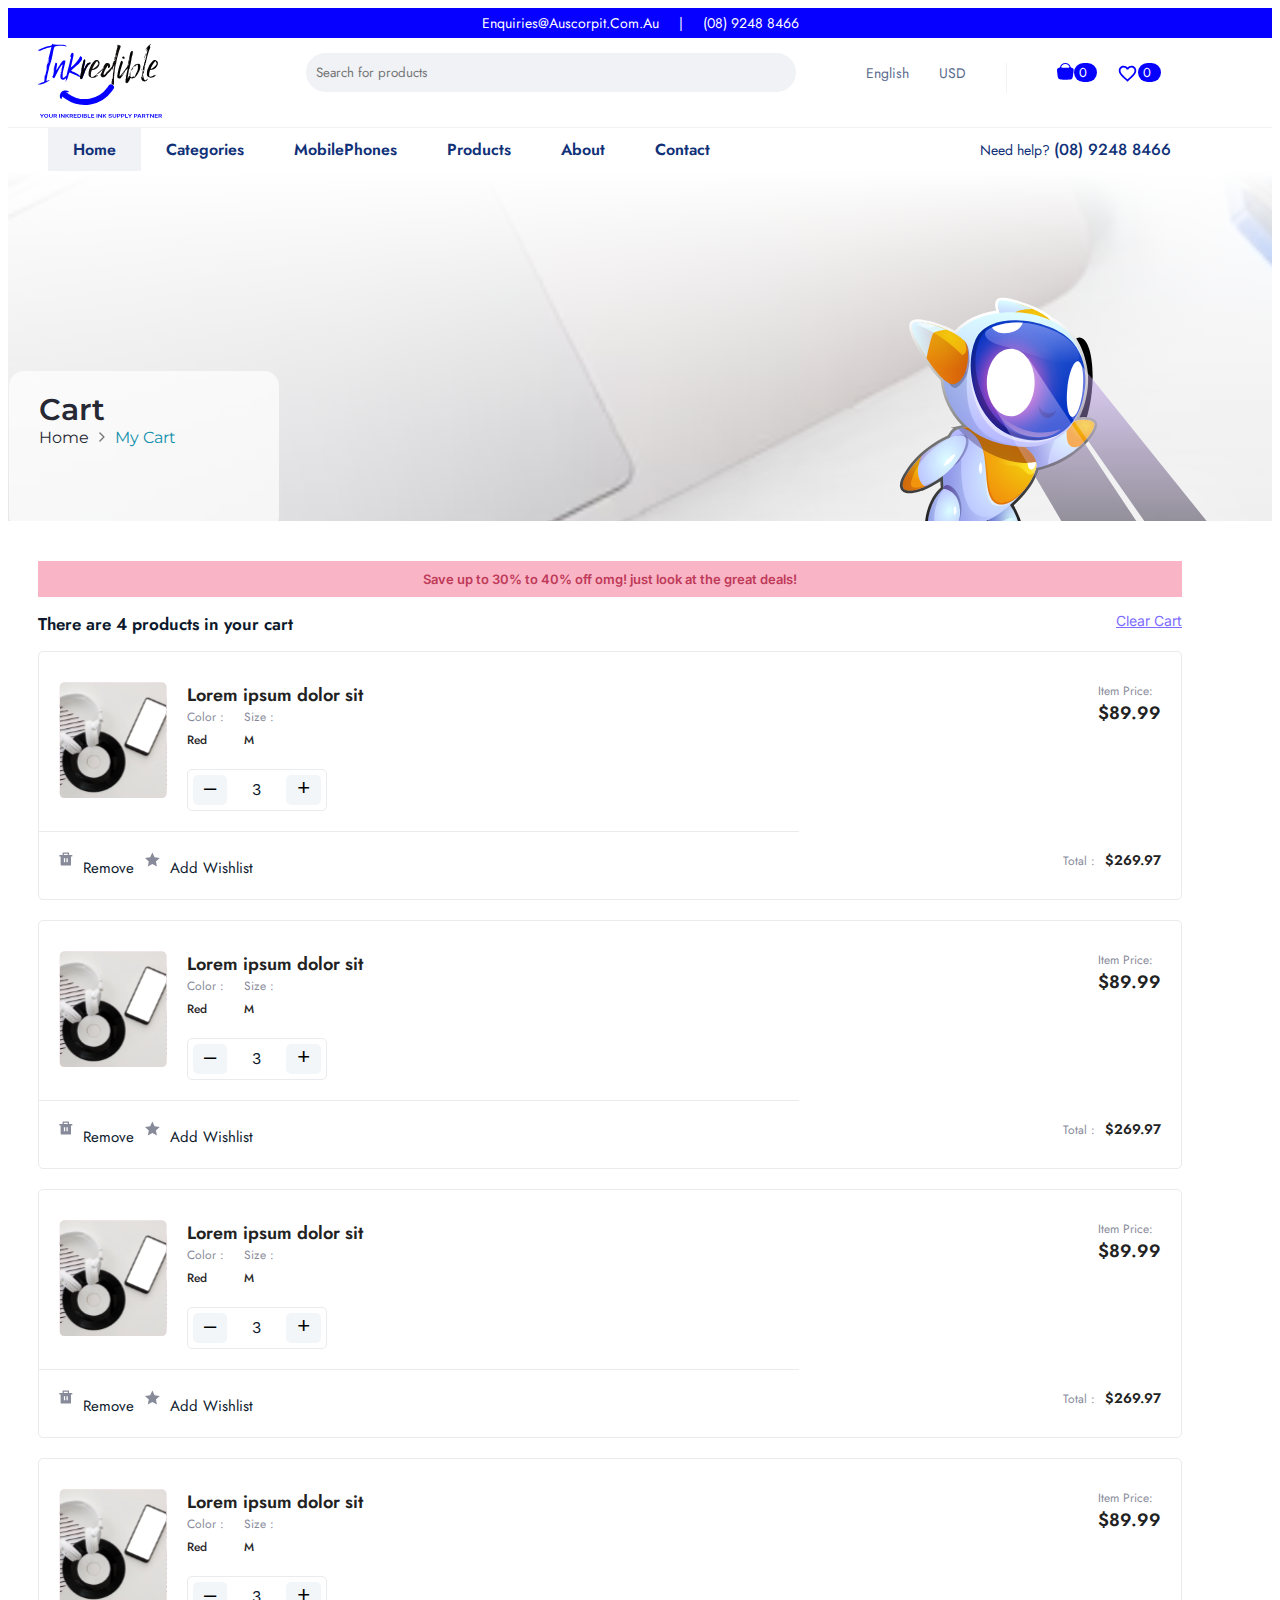
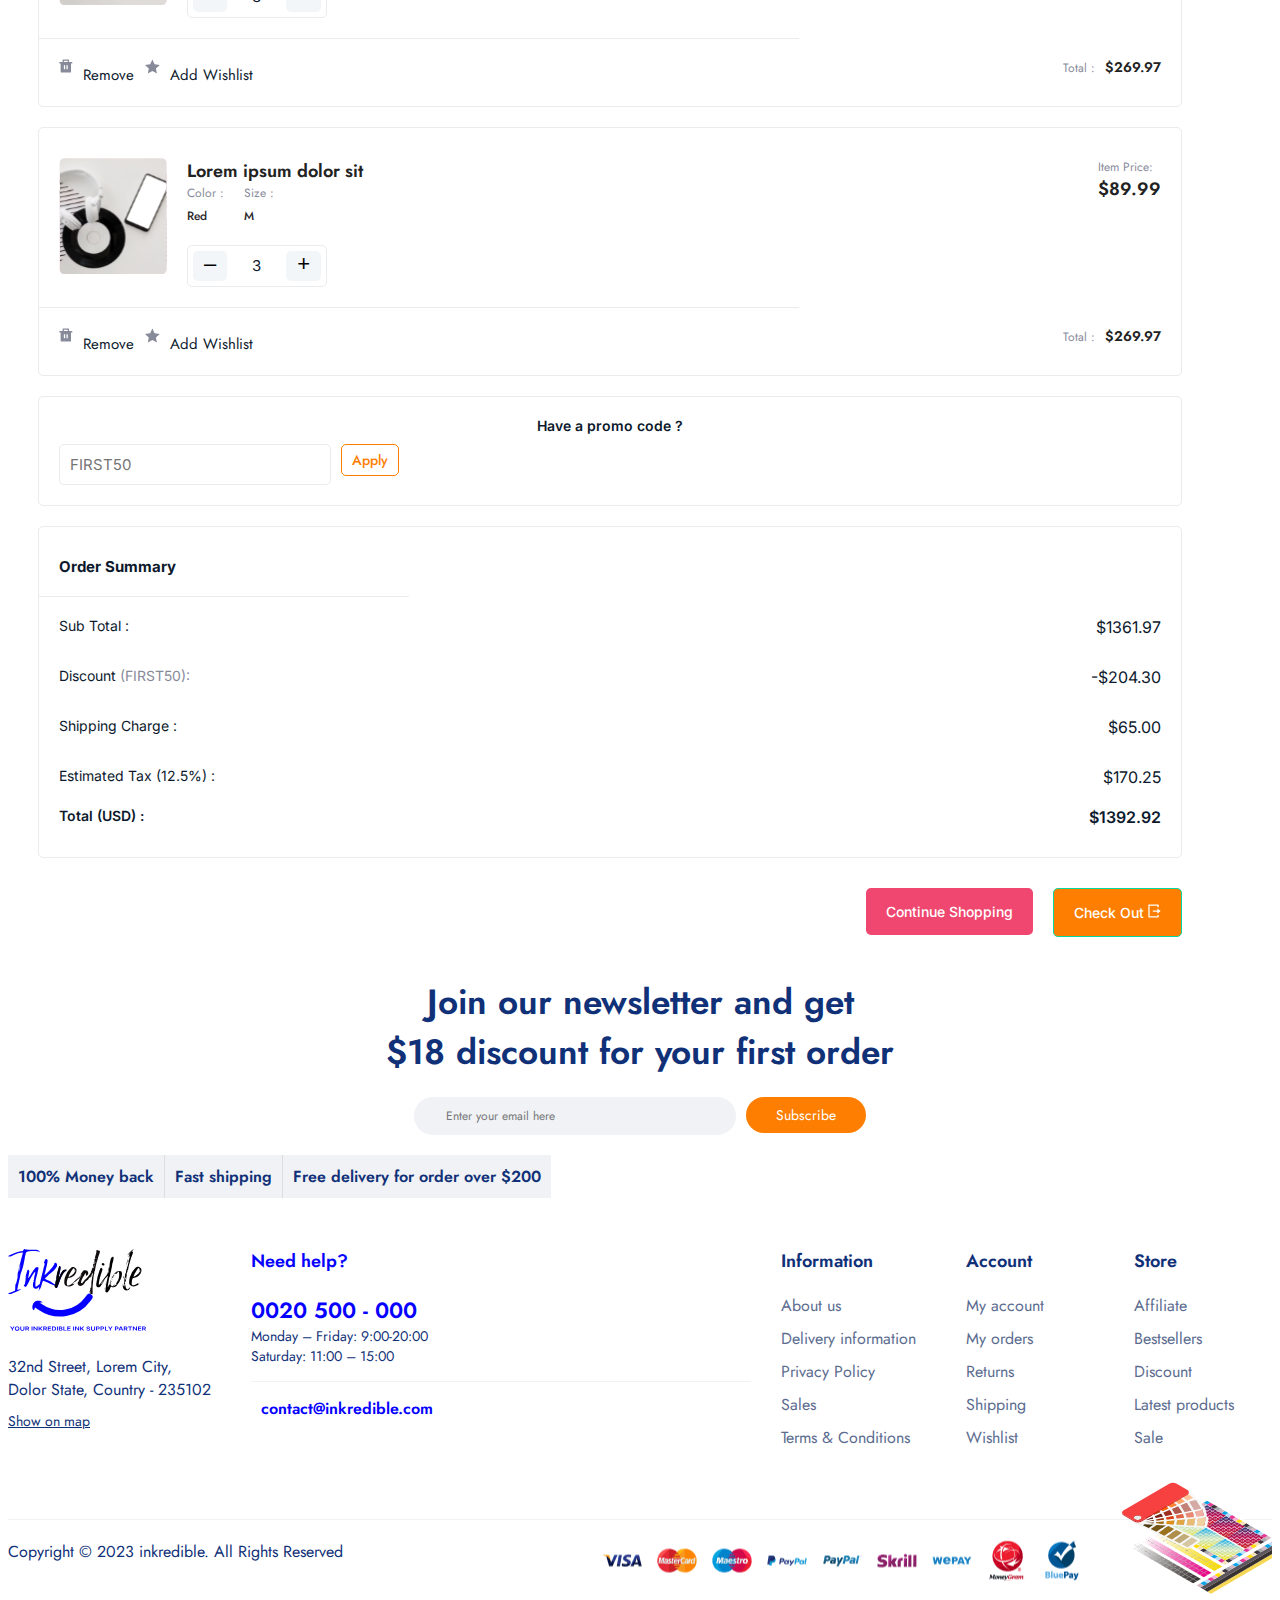
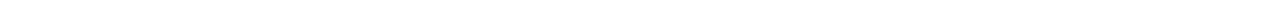
<file: cart.html>
<!DOCTYPE html>
<html lang="en">
  <head>
    <meta charset="UTF-8" />
    <meta name="viewport" content="width=device-width, initial-scale=1.0" />
    <title>Cart-page</title>
    <link rel="stylesheet" href="index.css" />
    <link
      href="https://cdn.jsdelivr.net/npm/bootstrap@5.1.3/dist/css/bootstrap.min.css"
      rel="stylesheet"
      integrity="sha384-1BmE4kWBq78iYhFldvKuhfTAU6auU8tT94WrHftjDbrCEXSU1oBoqyl2QvZ6jIW3"
      crossorigin="anonymous"
    />

    <link rel="preconnect" href="https://fonts.googleapis.com" />
    <link rel="preconnect" href="https://fonts.gstatic.com" crossorigin />
    <link
      href="https://fonts.googleapis.com/css2?family=Montserrat&display=swap"
      rel="stylesheet"
    />

    <link rel="preconnect" href="https://fonts.googleapis.com" />
    <link rel="preconnect" href="https://fonts.gstatic.com" crossorigin />
    <link
      href="https://fonts.googleapis.com/css2?family=Inter&display=swap"
      rel="stylesheet"
    />

    <link rel="preconnect" href="https://fonts.googleapis.com" />
    <link rel="preconnect" href="https://fonts.gstatic.com" crossorigin />
    <link
      href="https://fonts.googleapis.com/css2?family=Jost&display=swap"
      rel="stylesheet"
    />
    <link rel="preconnect" href="https://fonts.googleapis.com" />
    <link rel="preconnect" href="https://fonts.gstatic.com" crossorigin />
    <link
      href="https://fonts.googleapis.com/css2?family=Inter&display=swap"
      rel="stylesheet"
    />
  </head>
  <body>
    <!-- header -->
    <section class="header">
      <div class="container-fuild">
        <div class="col first-line">
          Enquiries@Auscorpit.Com.Au &nbsp; &nbsp;&nbsp;|&nbsp; &nbsp;&nbsp;
          (08) 9248 8466
        </div>
        <div class="container">
          <div class="navbar-1">
            <div>
              <img style="max-width: 90%" src="./images/Group 3367.svg" />
            </div>
            <div class="search-bar-class">
              <input
                type="text"
                class="navbar-input-box"
                placeholder="Search for products"
              />
            </div>
            <div class="english-usd">
              <div class="english-text">English</div>
              <div class="english-text">USD</div>
              <div class="english-usd-line"></div>

              <div class="lock-logo">
                <div><img src="./images/Vector (20).svg" /></div>
                <div class="lock-count">0</div>
              </div>
              <div class="heart-logo">
                <div><img src="./images/mdi_cards-heart-outline.svg" /></div>
                <div class="lock-count">0</div>
              </div>
            </div>
          </div>
        </div>
        <div class="nav-line"></div>
        <div class="container">
          <div class="navbar-2">
            <div class="nav-category">
              <div class="nav-category-text active">Home</div>
              <div class="nav-category-text">Categories</div>
              <div class="nav-category-text">MobilePhones</div>
              <div class="nav-category-text">Products</div>
              <div class="nav-category-text">About</div>
              <div class="nav-category-text">Contact</div>
            </div>
            <div class="nav-text">
              Need help? <span class="nav-text-sub"> (08) 9248 8466</span>
            </div>
          </div>
        </div>
      </div>
    </section>

    <!-- About-banner -->
    <div class="container-fuild">
      <div class="about-banner">
        <div class="product-head-banner2  ">
          <div class="product-head-shop">
            <div class="product-head-shop-text">Cart</div>
            <div class="home-about">
              <div class="home-text">Home</div>
              <div><img src="./images/Vector (24).svg" alt="" /></div>
              <div class="about-text">My Cart</div>
            </div>
          </div>

          <div class="head-banner-img">
            <img src="./images/layer1 (1).svg" alt="" />
          </div>
        </div>
      </div>
    </div>

    <!-- main-container -->
    <div class="container">
      <div class="cart-main-container">
        <div class="col cart-firstcol">
          Save up to 30% to 40% off omg! just look at the great deals!
        </div>
        <div class="row">
          <div class="col-8 left-cart-container">
            <div class="col clear-cart-container">
              <div class="clear-cart-para">
                There are 4 products in your cart
              </div>
              <div class="clear-cart-text">Clear Cart</div>
            </div>

            <div class="cart-item-card">
              <div class="cart-item-card-sub">
                <div class="item-img-container">
                  <div class="item-img">
                    <img src="./images/div.avatar-title.svg" alt="" />
                  </div>
                  <div class="item-text">
                    <div class="item-text1">Lorem ipsum dolor sit</div>
                    <div class="color-text-container">
                      <div class="color-text">
                        Color : <span class="size-text">Red</span>
                      </div>
                      <div class="color-text">
                        Size : <span class="size-text"> M</span>
                      </div>
                    </div>
                    <div class="item-counter">
                      <div><button class="minus-button">–</button></div>
                      <div class="counter-num">3</div>
                      <div><button class="minus-button">+</button></div>
                    </div>
                  </div>
                </div>
                <div class="item-price-container">
                  <div class="color-text">Item Price:</div>
                  <div class="item-text1">$89.99</div>
                </div>
              </div>

              <div class="cart-item-line"></div>

              <div class="cart-item-total-container">
                <div class="item-left">
                  <div class="remove-item">
                    <div>
                      <img
                        class="remove-logo"
                        src="./images/Vector (26).svg"
                        alt=""
                      />
                    </div>
                    <div class="remove-text">Remove</div>
                  </div>
                  <div class="add-whishlist">
                    <div>
                      <img
                        class="add-whishlist-logo"
                        src="./images/Vector (27).svg"
                        alt=""
                      />
                    </div>
                    <div class="remove-text">Add Wishlist</div>
                  </div>
                </div>
                <div class="item-right">
                  <div class="color-text">Total :</div>
                  <div class="item-text2">$269.97</div>
                </div>
              </div>
            </div>

            <div class="cart-item-card">
              <div class="cart-item-card-sub">
                <div class="item-img-container">
                  <div class="item-img">
                    <img src="./images/div.avatar-title.svg" alt="" />
                  </div>
                  <div class="item-text">
                    <div class="item-text1">Lorem ipsum dolor sit</div>
                    <div class="color-text-container">
                      <div class="color-text">
                        Color : <span class="size-text">Red</span>
                      </div>
                      <div class="color-text">
                        Size : <span class="size-text"> M</span>
                      </div>
                    </div>
                    <div class="item-counter">
                      <div><button class="minus-button">–</button></div>
                      <div class="counter-num">3</div>
                      <div><button class="minus-button">+</button></div>
                    </div>
                  </div>
                </div>
                <div class="item-price-container">
                  <div class="color-text">Item Price:</div>
                  <div class="item-text1">$89.99</div>
                </div>
              </div>

              <div class="cart-item-line"></div>

              <div class="cart-item-total-container">
                <div class="item-left">
                  <div class="remove-item">
                    <div>
                      <img
                        class="remove-logo"
                        src="./images/Vector (26).svg"
                        alt=""
                      />
                    </div>
                    <div class="remove-text">Remove</div>
                  </div>
                  <div class="add-whishlist">
                    <div>
                      <img
                        class="add-whishlist-logo"
                        src="./images/Vector (27).svg"
                        alt=""
                      />
                    </div>
                    <div class="remove-text">Add Wishlist</div>
                  </div>
                </div>
                <div class="item-right">
                  <div class="color-text">Total :</div>
                  <div class="item-text2">$269.97</div>
                </div>
              </div>
            </div>

            <div class="cart-item-card">
              <div class="cart-item-card-sub">
                <div class="item-img-container">
                  <div class="item-img">
                    <img src="./images/div.avatar-title.svg" alt="" />
                  </div>
                  <div class="item-text">
                    <div class="item-text1">Lorem ipsum dolor sit</div>
                    <div class="color-text-container">
                      <div class="color-text">
                        Color : <span class="size-text">Red</span>
                      </div>
                      <div class="color-text">
                        Size : <span class="size-text"> M</span>
                      </div>
                    </div>
                    <div class="item-counter">
                      <div><button class="minus-button">–</button></div>
                      <div class="counter-num">3</div>
                      <div><button class="minus-button">+</button></div>
                    </div>
                  </div>
                </div>
                <div class="item-price-container">
                  <div class="color-text">Item Price:</div>
                  <div class="item-text1">$89.99</div>
                </div>
              </div>

              <div class="cart-item-line"></div>

              <div class="cart-item-total-container">
                <div class="item-left">
                  <div class="remove-item">
                    <div>
                      <img
                        class="remove-logo"
                        src="./images/Vector (26).svg"
                        alt=""
                      />
                    </div>
                    <div class="remove-text">Remove</div>
                  </div>
                  <div class="add-whishlist">
                    <div>
                      <img
                        class="add-whishlist-logo"
                        src="./images/Vector (27).svg"
                        alt=""
                      />
                    </div>
                    <div class="remove-text">Add Wishlist</div>
                  </div>
                </div>
                <div class="item-right">
                  <div class="color-text">Total :</div>
                  <div class="item-text2">$269.97</div>
                </div>
              </div>
            </div>

            <div class="cart-item-card">
              <div class="cart-item-card-sub">
                <div class="item-img-container">
                  <div class="item-img">
                    <img src="./images/div.avatar-title.svg" alt="" />
                  </div>
                  <div class="item-text">
                    <div class="item-text1">Lorem ipsum dolor sit</div>
                    <div class="color-text-container">
                      <div class="color-text">
                        Color : <span class="size-text">Red</span>
                      </div>
                      <div class="color-text">
                        Size : <span class="size-text"> M</span>
                      </div>
                    </div>
                    <div class="item-counter">
                      <div><button class="minus-button">–</button></div>
                      <div class="counter-num">3</div>
                      <div><button class="minus-button">+</button></div>
                    </div>
                  </div>
                </div>
                <div class="item-price-container">
                  <div class="color-text">Item Price:</div>
                  <div class="item-text1">$89.99</div>
                </div>
              </div>

              <div class="cart-item-line"></div>

              <div class="cart-item-total-container">
                <div class="item-left">
                  <div class="remove-item">
                    <div>
                      <img
                        class="remove-logo"
                        src="./images/Vector (26).svg"
                        alt=""
                      />
                    </div>
                    <div class="remove-text">Remove</div>
                  </div>
                  <div class="add-whishlist">
                    <div>
                      <img
                        class="add-whishlist-logo"
                        src="./images/Vector (27).svg"
                        alt=""
                      />
                    </div>
                    <div class="remove-text">Add Wishlist</div>
                  </div>
                </div>
                <div class="item-right">
                  <div class="color-text">Total :</div>
                  <div class="item-text2">$269.97</div>
                </div>
              </div>
            </div>

            <div class="cart-item-card">
                <div class="cart-item-card-sub">
                  <div class="item-img-container">
                    <div class="item-img">
                      <img src="./images/div.avatar-title.svg" alt="" />
                    </div>
                    <div class="item-text">
                      <div class="item-text1">Lorem ipsum dolor sit</div>
                      <div class="color-text-container">
                        <div class="color-text">
                          Color : <span class="size-text">Red</span>
                        </div>
                        <div class="color-text">
                          Size : <span class="size-text"> M</span>
                        </div>
                      </div>
                      <div class="item-counter">
                        <div><button class="minus-button">–</button></div>
                        <div class="counter-num">3</div>
                        <div><button class="minus-button">+</button></div>
                      </div>
                    </div>
                  </div>
                  <div class="item-price-container">
                    <div class="color-text">Item Price:</div>
                    <div class="item-text1">$89.99</div>
                  </div>
                </div>
  
                <div class="cart-item-line"></div>
  
                <div class="cart-item-total-container">
                  <div class="item-left">
                    <div class="remove-item">
                      <div>
                        <img
                          class="remove-logo"
                          src="./images/Vector (26).svg"
                          alt=""
                        />
                      </div>
                      <div class="remove-text">Remove</div>
                    </div>
                    <div class="add-whishlist">
                      <div>
                        <img
                          class="add-whishlist-logo"
                          src="./images/Vector (27).svg"
                          alt=""
                        />
                      </div>
                      <div class="remove-text">Add Wishlist</div>
                    </div>
                  </div>
                  <div class="item-right">
                    <div class="color-text">Total :</div>
                    <div class="item-text2">$269.97</div>
                  </div>
                </div>
              </div>
          </div>

          <div class="col-4 right-cart-container">
            <div class="col first-container">
                <div class="promo-code">Have a promo code ?</div>

                <div class="input-applybutton">
                    <div><input type="text" class="cart-input" placeholder="FIRST50"></div>
                    <div><button class="apply-button">Apply</button></div>
                </div>
            </div>

            <div class="col second-container">
                <div class="order-summary">Order Summary</div>
                <div class="order-summary-line"></div>

                <div class="summary-item-container">
                    <div class="summary-item">
                        <div class="summary-item-text">Sub Total :</div>
                        <div class="summary-item-price">$1361.97</div>
                    </div>
                </div>
                <div class="summary-item-container">
                    <div class="summary-item">
                        <div class="summary-item-text">Discount <span class="first-fifty">(FIRST50):</span> </div>
                        <div class="summary-item-price">-$204.30</div>
                    </div>
                </div>
                <div class="summary-item-container">
                    <div class="summary-item">
                        <div class="summary-item-text">Shipping Charge :</div>
                        <div class="summary-item-price">$65.00</div>
                    </div>
                </div>
                <div class="summary-item-container">
                    <div class="summary-item">
                        <div class="summary-item-text">Estimated Tax (12.5%) :</div>
                        <div class="summary-item-price">$170.25</div>
                    </div>
                </div>
                <div class="summary-item-container">
                    <div class="summary-item-total">
                        <div class="summary-item-text-total">Total (USD) :</div>
                        <div class="summary-item-price-total">$1392.92</div>
                    </div>
                </div>
            </div>

            <div class="col cart-lasttwo-button">
                <div ><button class="continue-shopping"> Continue Shopping</button></div>
                <div><button  class="checkout-button">Check Out <img src="./images/Vector (28).svg"></button></div>
            </div>
           
          </div>
        </div>
      </div>
    </div>

    <!-- Footer -->
    <section class="footer">
      <div><img class="footer-img" src="./images/Group (13).svg" alt="" /></div>
      <div class="footer-1">
        <div class="footer-1-inner">
          <div class="inner-para">
            Join our newsletter and get<br />
            $18 discount for your first order
          </div>
        </div>

        <div class="email-subscribe">
          <div class="email-input">
            <input
              type="text"
              class="email-input-sub"
              placeholder="Enter your email here"
            />
          </div>
          <div class="subscribe-button">
            <button class="subscribe-button-sub">Subscribe</button>
          </div>
        </div>

        <div class="container">
          <div class="row moneyback-fast-shipping">
            <div class="col money-back">100% Money back</div>
            <div class="col money-back">Fast shipping</div>
            <div class="col free-shipping">Free delivery for order over $200</div>
          </div>
        </div>
      </div>

      <div class="container">
        <div class="footer-2">
          <div class="footer-2-sec1">
            <div>
              <img style="max-width: 90%" src="./images/Group 3367.svg" />
            </div>
            <div class="inkredible-address">
              32nd Street, Lorem City,<br />
              Dolor State, Country - 235102
            </div>
            <div class="show-on-map">Show on map</div>
          </div>
          <div class="footer-2-sec2">
            <div class="need-help">Need help?</div>
            <div class="need-help-number">0020 500 - 000</div>
            <div class="need-help-time">
              Monday – Friday: 9:00-20:00<br />
              Saturday: 11:00 – 15:00
            </div>
            <div class="footer-2-sec2-line"></div>
            <div class="email-address">contact@inkredible.com</div>
          </div>

          <div class="footer-2-sec3">
            <div class="information">
              <div class="information-sub">Information</div>
              <div class="information-dub">About us</div>
              <div class="information-dub">Delivery information</div>
              <div class="information-dub">Privacy Policy</div>
              <div class="information-dub">Sales</div>
              <div class="information-dub">Terms & Conditions</div>
            </div>
            <div class="account">
              <div class="information-sub">Account</div>
              <div class="information-dub">My account</div>
              <div class="information-dub">My orders</div>
              <div class="information-dub">Returns</div>
              <div class="information-dub">Shipping</div>
              <div class="information-dub">Wishlist</div>
            </div>
            <div class="store">
              <div class="information-sub">Store</div>
              <div class="information-dub">Affiliate</div>
              <div class="information-dub">Bestsellers</div>
              <div class="information-dub">Discount</div>
              <div class="information-dub">Latest products</div>
              <div class="information-dub">Sale</div>
            </div>
          </div>
        </div>
      </div>
      <div class="container">
        <div class="lower-footer">
          <div class="col-10 footer-mainline"></div>
          <div class="copy-right-sec">
            <div class="copy-right-text">
              Copyright © 2023 inkredible. All Rights Reserved
            </div>
            <div class="footer-logo">
              <img src="./images/payment.png.svg" />
            </div>
          </div>
        </div>
      </div>
    </section>
  </body>
</html>
</file>
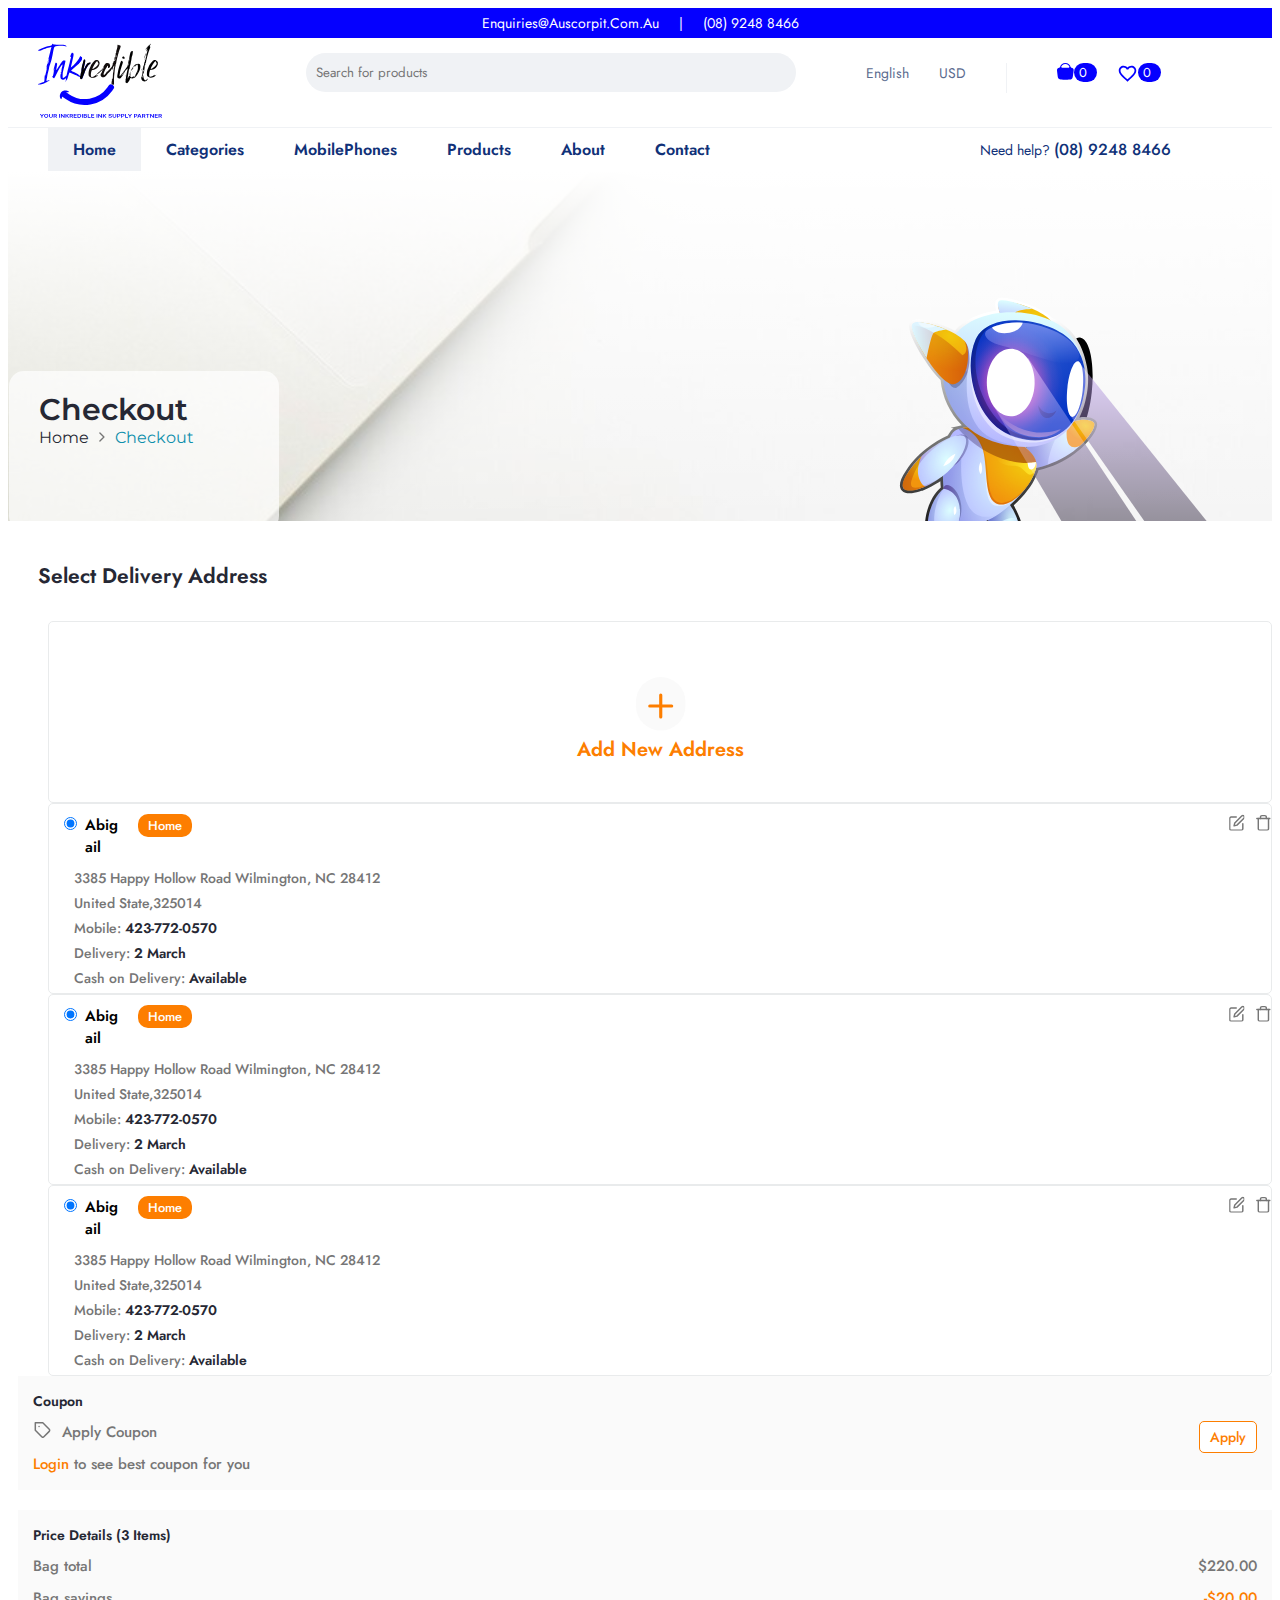
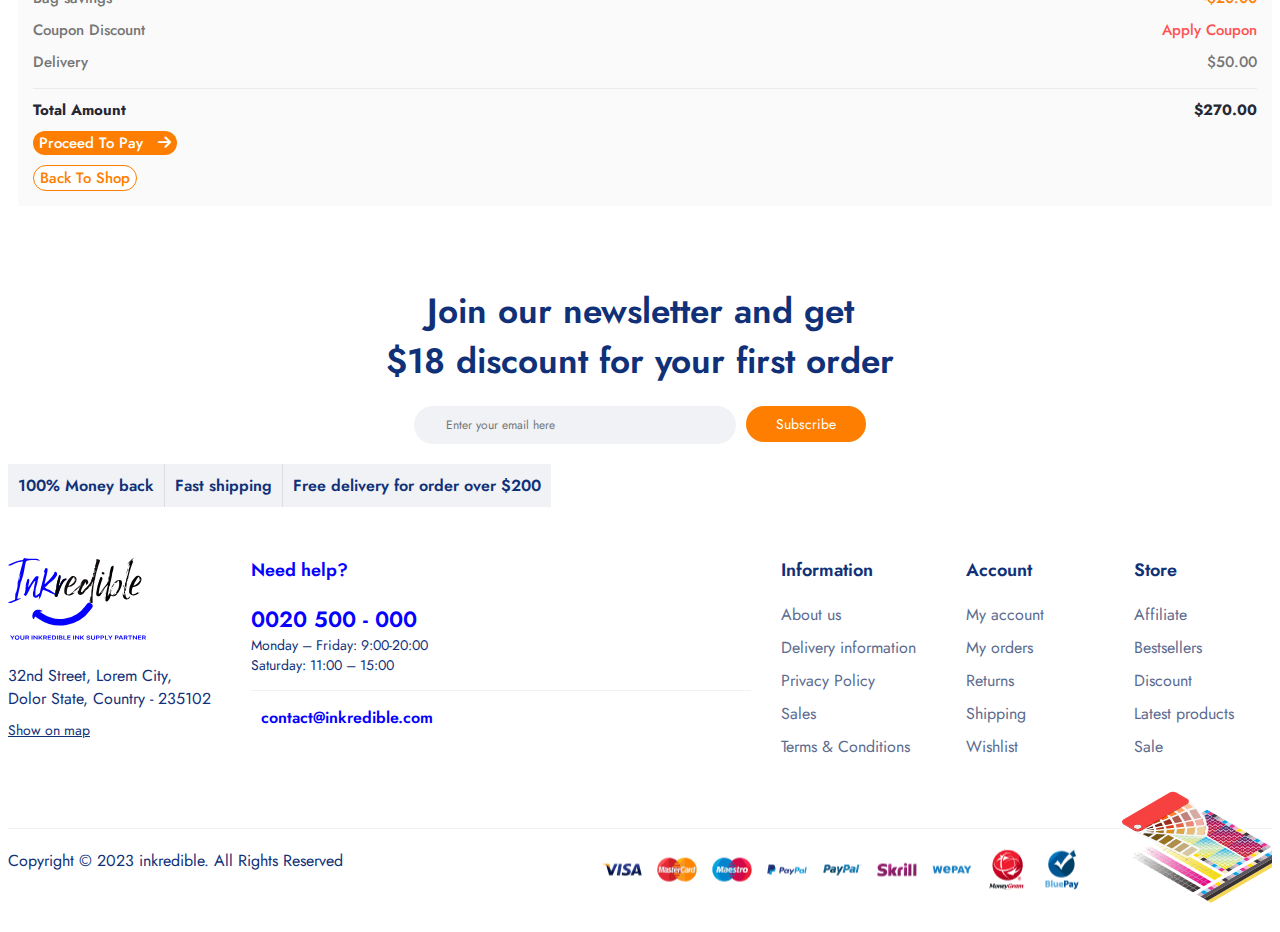
<file: checkout.html>
<!DOCTYPE html>
<html lang="en">
  <head>
    <meta charset="UTF-8" />
    <meta name="viewport" content="width=device-width, initial-scale=1.0" />
    <title>Checkout-page</title>
    <link rel="stylesheet" href="index.css" />
    <link
      href="https://cdn.jsdelivr.net/npm/bootstrap@5.1.3/dist/css/bootstrap.min.css"
      rel="stylesheet"
      integrity="sha384-1BmE4kWBq78iYhFldvKuhfTAU6auU8tT94WrHftjDbrCEXSU1oBoqyl2QvZ6jIW3"
      crossorigin="anonymous"
    />
    <link
      rel="stylesheet"
      href="https://cdnjs.cloudflare.com/ajax/libs/font-awesome/6.4.0/css/all.min.css"
    />

    <link rel="preconnect" href="https://fonts.googleapis.com" />
    <link rel="preconnect" href="https://fonts.gstatic.com" crossorigin />
    <link
      href="https://fonts.googleapis.com/css2?family=Montserrat&display=swap"
      rel="stylesheet"
    />

    <link rel="preconnect" href="https://fonts.googleapis.com" />
    <link rel="preconnect" href="https://fonts.gstatic.com" crossorigin />
    <link
      href="https://fonts.googleapis.com/css2?family=Inter&display=swap"
      rel="stylesheet"
    />

    <link rel="preconnect" href="https://fonts.googleapis.com" />
    <link rel="preconnect" href="https://fonts.gstatic.com" crossorigin />
    <link
      href="https://fonts.googleapis.com/css2?family=Jost&display=swap"
      rel="stylesheet"
    />
    <link rel="preconnect" href="https://fonts.googleapis.com" />
    <link rel="preconnect" href="https://fonts.gstatic.com" crossorigin />
    <link
      href="https://fonts.googleapis.com/css2?family=Inter&display=swap"
      rel="stylesheet"
    />
  </head>
  <body>
    <!-- header -->
    <section class="header">
      <div class="container-fuild">
        <div class="col first-line">
          Enquiries@Auscorpit.Com.Au &nbsp; &nbsp;&nbsp;|&nbsp; &nbsp;&nbsp;
          (08) 9248 8466
        </div>
        <div class="container">
          <div class="navbar-1">
            <div>
              <img style="max-width: 90%" src="./images/Group 3367.svg" />
            </div>
            <div class="search-bar-class">
              <input
                type="text"
                class="navbar-input-box"
                placeholder="Search for products"
              />
            </div>
            <div class="english-usd">
              <div class="english-text">English</div>
              <div class="english-text">USD</div>
              <div class="english-usd-line"></div>

              <div class="lock-logo">
                <div><img src="./images/Vector (20).svg" /></div>
                <div class="lock-count">0</div>
              </div>
              <div class="heart-logo">
                <div><img src="./images/mdi_cards-heart-outline.svg" /></div>
                <div class="lock-count">0</div>
              </div>
            </div>
          </div>
        </div>
        <div class="nav-line"></div>
        <div class="container">
          <div class="navbar-2">
            <div class="nav-category">
              <div class="nav-category-text active">Home</div>
              <div class="nav-category-text">Categories</div>
              <div class="nav-category-text">MobilePhones</div>
              <div class="nav-category-text">Products</div>
              <div class="nav-category-text">About</div>
              <div class="nav-category-text">Contact</div>
            </div>
            <div class="nav-text">
              Need help? <span class="nav-text-sub"> (08) 9248 8466</span>
            </div>
          </div>
        </div>
      </div>
    </section>

    <!-- About-banner -->
    <div class="container-fuild">
      <div class="about-banner">
        <div class="product-head-banner3">
          <div class="product-head-shop">
            <div class="product-head-shop-text">Checkout</div>
            <div class="home-about">
              <div class="home-text">Home</div>
              <div><img src="./images/Vector (24).svg" alt="" /></div>
              <div class="about-text">Checkout</div>
            </div>
          </div>

          <div class="head-banner-img">
            <img src="./images/layer1 (1).svg" alt="" />
          </div>
        </div>
      </div>
    </div>

    <!-- checkout-main-container -->
    <div class="container checkout-main-container">
      <div class="checkout-firsttext1">Select Delivery Address</div>

      <div class="row">
        <div class="col-8 marg-left">
          <div class="row">
            <div class="col checkout-first-container">
              <div><img src="./images/span.plus-icon.svg" alt="" /></div>
              <div class="address-text">Add New Address</div>
            </div>
            <div class="col checkout-second-container">
              <div class="button-container">
                <div class="radio-buttons">
                  <div><input type="radio" class="radio-button" checked /></div>
                  <div class="radio-text">Abig<br />ail</div>
                  <div><button class="home-button">Home</button></div>
                </div>
                <div class="vector-logo">
                  <div><img src="./images/svg.feather (2).svg" alt="" /></div>
                  <div>
                    <img
                      class="vector-img"
                      src="./images/svg.feather (3).svg"
                      alt=""
                    />
                  </div>
                </div>
              </div>

              <div class="checkout-second-para">
                3385 Happy Hollow Road Wilmington, NC 28412
              </div>
              <div class="checkout-second-para">United State,325014</div>
              <div class="checkout-second-para">
                Mobile: <span class="checkout-second-text">423-772-0570</span>
              </div>
              <div class="checkout-second-para">
                Delivery: <span class="checkout-second-text">2 March</span>
              </div>
              <div class="checkout-second-para">
                Cash on Delivery:
                <span class="checkout-second-text">Available</span>
              </div>
            </div>
          </div>

          <div class="mt-2 row">
            <div class="col checkout-second-container">
              <div class="button-container">
                <div class="radio-buttons">
                  <div><input type="radio" class="radio-button" checked /></div>
                  <div class="radio-text">Abig<br />ail</div>
                  <div><button class="home-button">Home</button></div>
                </div>
                <div class="vector-logo">
                  <div><img src="./images/svg.feather (2).svg" alt="" /></div>
                  <div>
                    <img
                      class="vector-img"
                      src="./images/svg.feather (3).svg"
                      alt=""
                    />
                  </div>
                </div>
              </div>

              <div class="checkout-second-para">
                3385 Happy Hollow Road Wilmington, NC 28412
              </div>
              <div class="checkout-second-para">United State,325014</div>
              <div class="checkout-second-para">
                Mobile: <span class="checkout-second-text">423-772-0570</span>
              </div>
              <div class="checkout-second-para">
                Delivery: <span class="checkout-second-text">2 March</span>
              </div>
              <div class="checkout-second-para">
                Cash on Delivery:
                <span class="checkout-second-text">Available</span>
              </div>
            </div>
            <div class="col checkout-second-container">
              <div class="button-container">
                <div class="radio-buttons">
                  <div><input type="radio" class="radio-button" checked /></div>
                  <div class="radio-text">Abig<br />ail</div>
                  <div><button class="home-button">Home</button></div>
                </div>
                <div class="vector-logo">
                  <div><img src="./images/svg.feather (2).svg" alt="" /></div>
                  <div>
                    <img
                      class="vector-img"
                      src="./images/svg.feather (3).svg"
                      alt=""
                    />
                  </div>
                </div>
              </div>

              <div class="checkout-second-para">
                3385 Happy Hollow Road Wilmington, NC 28412
              </div>
              <div class="checkout-second-para">United State,325014</div>
              <div class="checkout-second-para">
                Mobile: <span class="checkout-second-text">423-772-0570</span>
              </div>
              <div class="checkout-second-para">
                Delivery: <span class="checkout-second-text">2 March</span>
              </div>
              <div class="checkout-second-para">
                Cash on Delivery:
                <span class="checkout-second-text">Available</span>
              </div>
            </div>
          </div>
        </div>

        <div class="col-3">
          <div class="coupon-container">
            <div class="checkout-second-text">Coupon</div>
            <div class="apply-couponcode-container">
              <div class="apply-couponcode">
                <div><img src="./images/svg.feather (4).svg" alt="" /></div>
                <div class="apply-couponcode-text">Apply Coupon</div>
              </div>
              <div><button class="apply-button">Apply</button></div>
            </div>
            <div class="apply-couponcode-para">
              <span class="apply-couponcode-text1">Login </span> to see best
              coupon for you
            </div>
          </div>

          <div class="price-detail-container">
            <div class="checkout-second-text">Price Details (3 Items)</div>
            <div class="price-detail">
              <div class="price-detail-text">Bag total</div>
              <div class="price-detail-text">$220.00</div>
            </div>

            <div class="price-detail">
              <div class="price-detail-text">Bag savings</div>
              <div class="price-detail-text">
                <span style="color: #fd7e00">-$20.00</span>
              </div>
            </div>

            <div class="price-detail">
              <div class="price-detail-text">Coupon Discount</div>
              <div class="price-detail-text">
                <span style="color: #ff5353">Apply Coupon</span>
              </div>
            </div>

            <div class="price-detail">
              <div class="price-detail-text">Delivery</div>
              <div class="price-detail-text">$50.00</div>
            </div>

            <div class="checkout-line"></div>

            <div class="price-detail">
              <div class="price-detail-text1">Total Amount</div>
              <div class="price-detail-text1">$270.00</div>
            </div>
            <div>
              <button class="col-12 p-2 proceed-pay-button">
                Proceed To Pay &nbsp;
                <i class="fas fa-arrow-right" style="color: white"></i>
              </button>
            </div>
            <div>
              <button class="col-12 p-2 back-shop-button">Back To Shop</button>
            </div>
          </div>
        </div>
      </div>
    </div>

    <!-- Footer -->
    <section class="footer">
      <div><img class="footer-img" src="./images/Group (13).svg" alt="" /></div>
      <div class="footer-1">
        <div class="footer-1-inner">
          <div class="inner-para">
            Join our newsletter and get<br />
            $18 discount for your first order
          </div>
        </div>

        <div class="email-subscribe">
          <div class="email-input">
            <input
              type="text"
              class="email-input-sub"
              placeholder="Enter your email here"
            />
          </div>
          <div class="subscribe-button">
            <button class="subscribe-button-sub">Subscribe</button>
          </div>
        </div>

        <div class="container">
          <div class="row moneyback-fast-shipping">
            <div class="col money-back">100% Money back</div>
            <div class="col money-back">Fast shipping</div>
            <div class="col  free-shipping">Free delivery for order over $200</div>
          </div>
        </div>
      </div>

      <div class="container">
        <div class="footer-2">
          <div class="footer-2-sec1">
            <div>
              <img style="max-width: 90%" src="./images/Group 3367.svg" />
            </div>
            <div class="inkredible-address">
              32nd Street, Lorem City,<br />
              Dolor State, Country - 235102
            </div>
            <div class="show-on-map">Show on map</div>
          </div>
          <div class="footer-2-sec2">
            <div class="need-help">Need help?</div>
            <div class="need-help-number">0020 500 - 000</div>
            <div class="need-help-time">
              Monday – Friday: 9:00-20:00<br />
              Saturday: 11:00 – 15:00
            </div>
            <div class="footer-2-sec2-line"></div>
            <div class="email-address">contact@inkredible.com</div>
          </div>

          <div class="footer-2-sec3">
            <div class="information">
              <div class="information-sub">Information</div>
              <div class="information-dub">About us</div>
              <div class="information-dub">Delivery information</div>
              <div class="information-dub">Privacy Policy</div>
              <div class="information-dub">Sales</div>
              <div class="information-dub">Terms & Conditions</div>
            </div>
            <div class="account">
              <div class="information-sub">Account</div>
              <div class="information-dub">My account</div>
              <div class="information-dub">My orders</div>
              <div class="information-dub">Returns</div>
              <div class="information-dub">Shipping</div>
              <div class="information-dub">Wishlist</div>
            </div>
            <div class="store">
              <div class="information-sub">Store</div>
              <div class="information-dub">Affiliate</div>
              <div class="information-dub">Bestsellers</div>
              <div class="information-dub">Discount</div>
              <div class="information-dub">Latest products</div>
              <div class="information-dub">Sale</div>
            </div>
          </div>
        </div>
      </div>
      <div class="container">
        <div class="lower-footer">
          <div class="col-10 footer-mainline"></div>
          <div class="copy-right-sec">
            <div class="copy-right-text">
              Copyright © 2023 inkredible. All Rights Reserved
            </div>
            <div class="footer-logo">
              <img src="./images/payment.png.svg" />
            </div>
          </div>
        </div>
      </div>
    </section>
  </body>
</html>
</file>
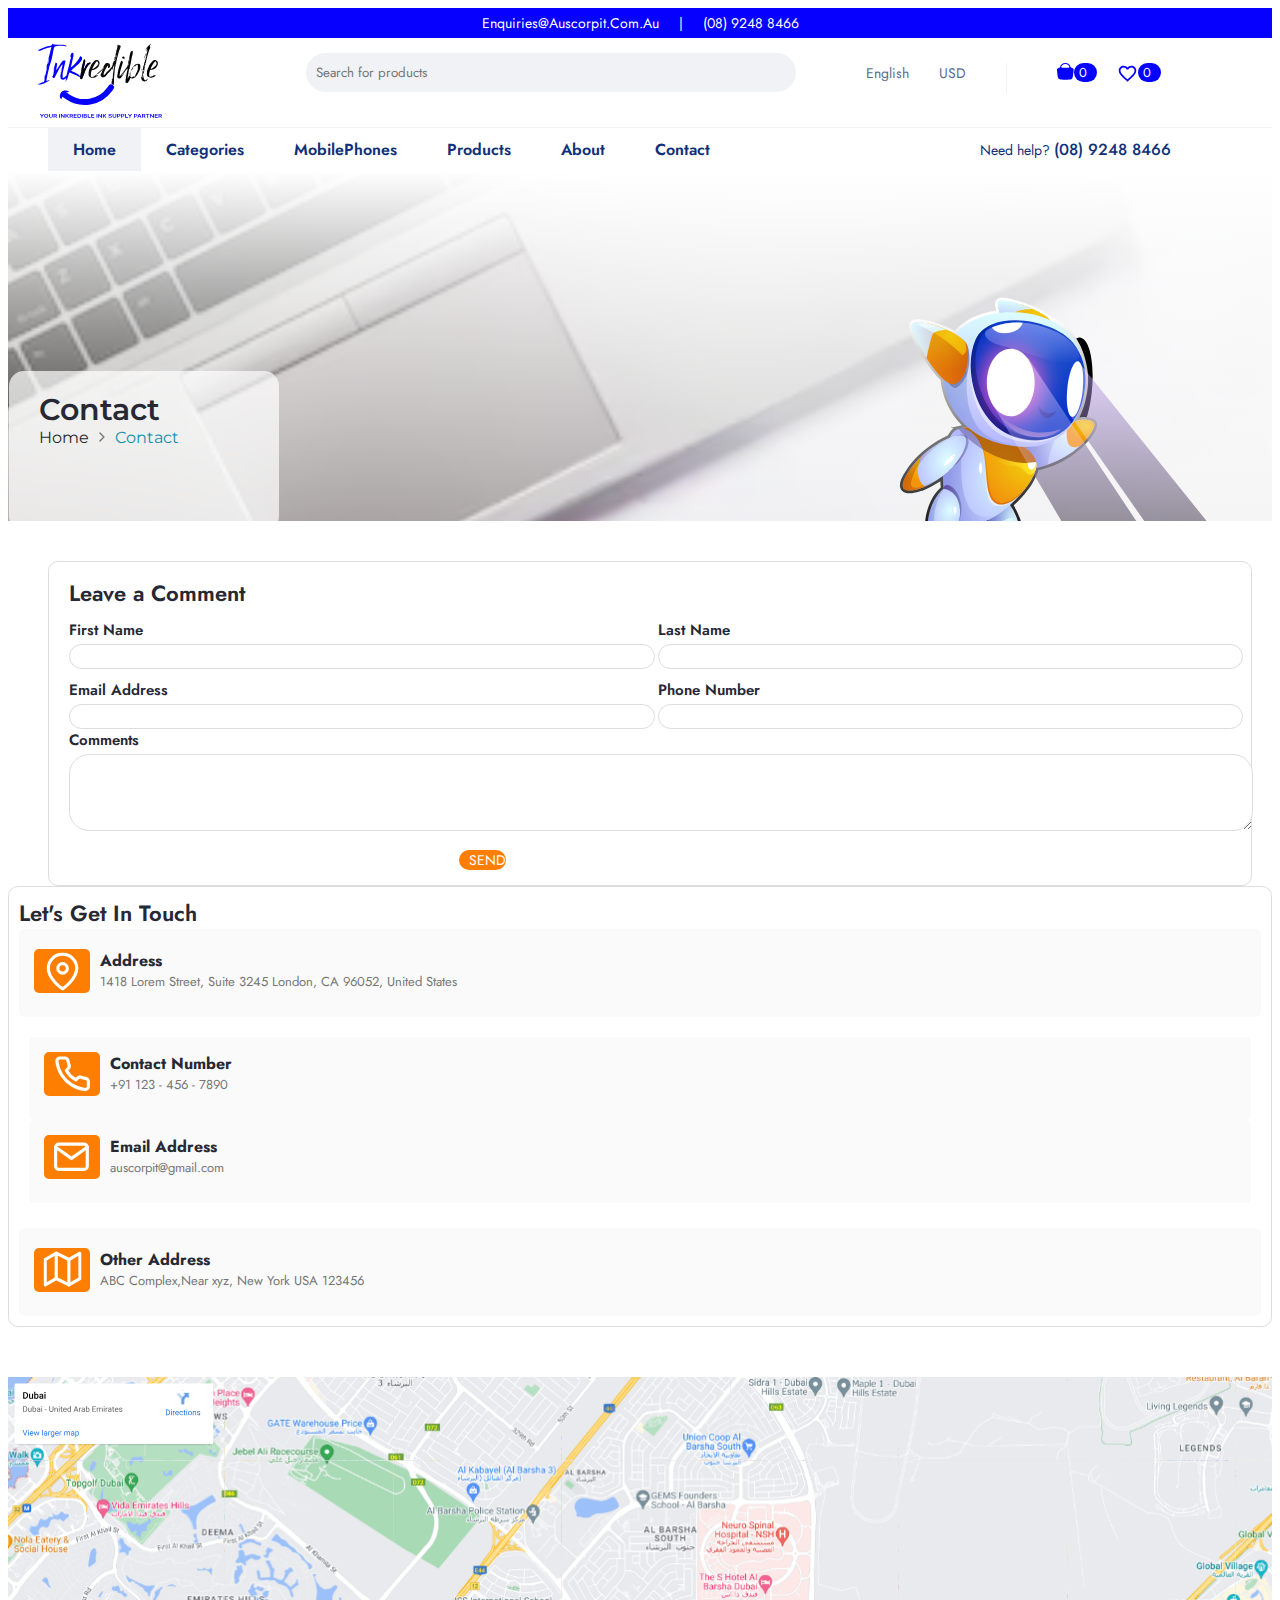
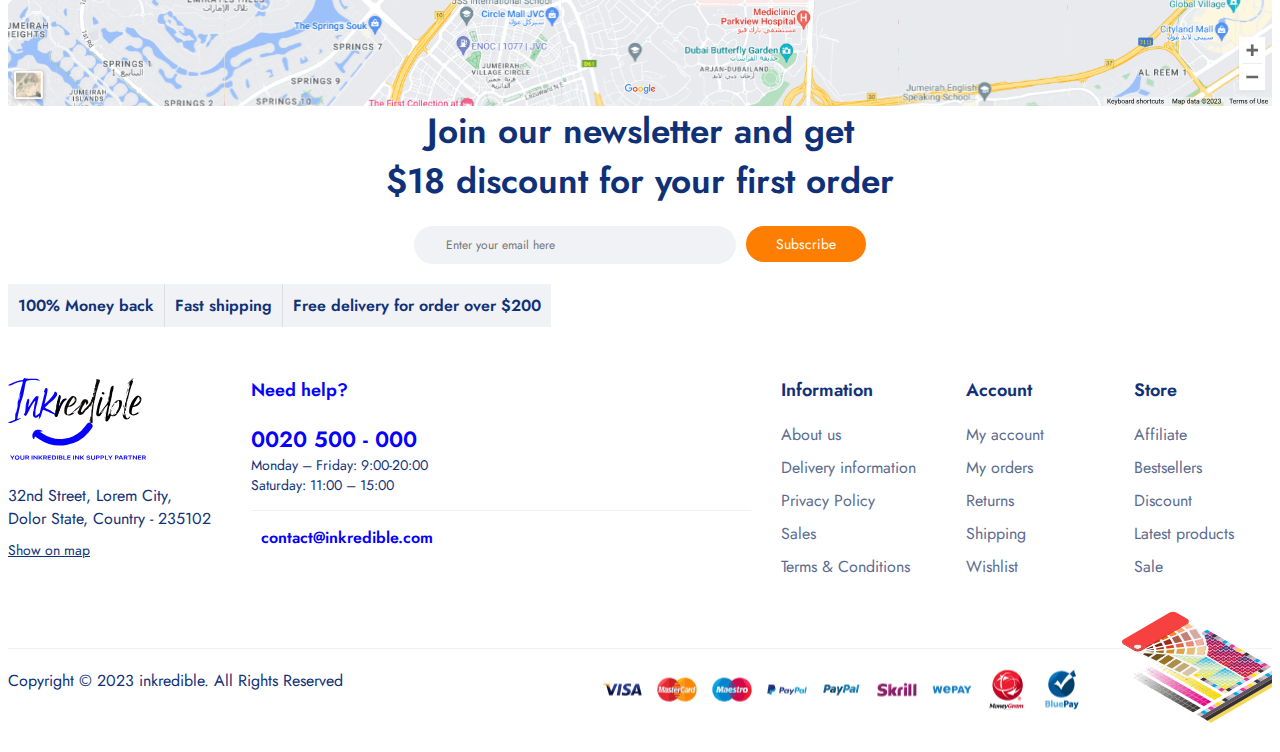
<file: contant.html>
<!DOCTYPE html>
<html lang="en">
  <head>
    <meta charset="UTF-8" />
    <meta name="viewport" content="width=device-width, initial-scale=1.0" />
    <title>Contact-page</title>
    <link rel="stylesheet" href="index.css" />
    <link
      href="https://cdn.jsdelivr.net/npm/bootstrap@5.1.3/dist/css/bootstrap.min.css"
      rel="stylesheet"
      integrity="sha384-1BmE4kWBq78iYhFldvKuhfTAU6auU8tT94WrHftjDbrCEXSU1oBoqyl2QvZ6jIW3"
      crossorigin="anonymous"
    />

    <link rel="preconnect" href="https://fonts.googleapis.com" />
    <link rel="preconnect" href="https://fonts.gstatic.com" crossorigin />
    <link
      href="https://fonts.googleapis.com/css2?family=Montserrat&display=swap"
      rel="stylesheet"
    />

    <link rel="preconnect" href="https://fonts.googleapis.com" />
    <link rel="preconnect" href="https://fonts.gstatic.com" crossorigin />
    <link
      href="https://fonts.googleapis.com/css2?family=Inter&display=swap"
      rel="stylesheet"
    />

    <link rel="preconnect" href="https://fonts.googleapis.com" />
    <link rel="preconnect" href="https://fonts.gstatic.com" crossorigin />
    <link
      href="https://fonts.googleapis.com/css2?family=Jost&display=swap"
      rel="stylesheet"
    />
    <link rel="preconnect" href="https://fonts.googleapis.com" />
    <link rel="preconnect" href="https://fonts.gstatic.com" crossorigin />
    <link
      href="https://fonts.googleapis.com/css2?family=Inter&display=swap"
      rel="stylesheet"
    />
  </head>
  <body>
    <!-- header -->
    <section class="header">
      <div class="container-fuild">
        <div class="col first-line">
          Enquiries@Auscorpit.Com.Au &nbsp; &nbsp;&nbsp;|&nbsp; &nbsp;&nbsp;
          (08) 9248 8466
        </div>
        <div class="container">
          <div class="navbar-1">
            <div>
              <img style="max-width: 90%" src="./images/Group 3367.svg" />
            </div>
            <div class="search-bar-class">
              <input
                type="text"
                class="navbar-input-box"
                placeholder="Search for products"
              />
            </div>
            <div class="english-usd">
              <div class="english-text">English</div>
              <div class="english-text">USD</div>
              <div class="english-usd-line"></div>

              <div class="lock-logo">
                <div><img src="./images/Vector (20).svg" /></div>
                <div class="lock-count">0</div>
              </div>
              <div class="heart-logo">
                <div><img src="./images/mdi_cards-heart-outline.svg" /></div>
                <div class="lock-count">0</div>
              </div>
            </div>
          </div>
        </div>
        <div class="nav-line"></div>
        <div class="container">
          <div class="navbar-2">
            <div class="nav-category">
              <div class="nav-category-text active">Home</div>
              <div class="nav-category-text">Categories</div>
              <div class="nav-category-text">MobilePhones</div>
              <div class="nav-category-text">Products</div>
              <div class="nav-category-text">About</div>
              <div class="nav-category-text">Contact</div>
            </div>
            <div class="nav-text">
              Need help? <span class="nav-text-sub"> (08) 9248 8466</span>
            </div>
          </div>
        </div>
      </div>
    </section>

    <!-- About-banner -->
    <div class="container-fuild">
      <div class="about-banner">
        <div class="product-head-banner1">
          <div class="product-head-shop">
            <div class="product-head-shop-text">Contact</div>
            <div class="home-about">
              <div class="home-text">Home</div>
              <div><img src="./images/Vector (24).svg" alt="" /></div>
              <div class="about-text">Contact</div>
            </div>
          </div>

          <div class="head-banner-img">
            <img src="./images/layer1 (1).svg" alt="" />
          </div>
        </div>
      </div>
    </div>

    <!-- Leave-comment-section -->
    <div class="container">
      <div class="leave-comment-main-container">
        <div class="row ">
          <div class="col-5 marg-left1 leave-comment-container">
            <div class="leave-comment-text">Leave a Comment</div>

            <div class="leave-comment-ftltname">
              <div class="leave-comment-ftname">
                <div class=" leave-comment-ftname-text">First Name</div>
                <div>
                  <input class="leave-comment-ftname-input" type="text" />
                </div>
              </div>
              <div class="leave-comment-ltname">
                <div class="leave-comment-ftname-text">Last Name</div>
                <div>
                  <input class="leave-comment-ftname-input" type="text" />
                </div>
              </div>
            </div>

            <div class="leave-comment-ftltname">
              <div class="leave-comment-ftname">
                <div class="leave-comment-ftname-text">Email Address</div>
                <div>
                  <input class="leave-comment-ftname-input" type="text" />
                </div>
              </div>
              <div class="leave-comment-ltname">
                <div class="leave-comment-ftname-text">Phone Number</div>
                <div>
                  <input class="leave-comment-ftname-input" type="text" />
                </div>
              </div>
            </div>
            <div class="pt-3 comment-sec">
              <div class="leave-comment-ftname-text">Comments</div>
              <div class="col" ><textarea name="" class="comment-sec-input"  id="" cols="65" rows="5"></textarea></div>
            </div>

            <div><button class="col-3 p-2 leave-comment-send-btn">SEND</button></div>
          </div>

          <div class="col-5 getin-touch-container">
            <div class="leave-comment-text">Let's Get In Touch</div>

            <div class="leave-comment-address">
              <div class="leave-comment-address-sub">
                <img
                  class="leave-comment-address-logo"
                  src="./images/svg.feather (1).svg"
                  alt=""
                />
              </div>
              <div class="leave-comment-address-text">
                <div class="no-of-user">Address</div>
                <div class="leave-comment-address-text2">
                  1418 Lorem Street, Suite 3245 London, CA 96052, United States
                </div>
              </div>
            </div>

            <div class="contactn-num-container">
              <div class="row">
                <div class="col contact-num">
                  <div class="leave-comment-address-sub">
                    <img
                      class="leave-comment-address-logo"
                      src="./images/svg.feather (5).svg"
                      alt=""
                    />
                  </div>
                  <div class="leave-comment-address-text">
                    <div class="no-of-user">Contact Number</div>
                    <div class="leave-comment-address-text2">
                      +91 123 - 456 - 7890
                    </div>
                  </div>
                </div>

                <div class="col contact-num">
                  <div class="leave-comment-address-sub">
                    <img
                      class="leave-comment-address-logo"
                      src="./images/svg.feather (6).svg"
                      alt=""
                    />
                  </div>
                  <div class="leave-comment-address-text">
                    <div class="no-of-user">Email Address</div>
                    <div class="leave-comment-address-text2">
                      auscorpit@gmail.com
                    </div>
                  </div>
                </div>
              </div>
            </div>

            <div class="leave-comment-address-second">
              <div class="leave-comment-address-sub">
                <img
                  class="leave-comment-address-logo"
                  src="./images/svg.feather (7).svg"
                  alt=""
                />
              </div>
              <div class="leave-comment-address-text">
                <div class="no-of-user">Other Address</div>
                <div class="leave-comment-address-text2">
                  ABC Complex,Near xyz, New York USA 123456
                </div>
              </div>
            </div>
          </div>
        </div>
      </div>
    </div>
    <!-- Map-img -->
    <div class="disp-center">
      <div class="container-fluid mb-5 map-img">
          <img class="map-class"  src="./images/iframe.map-iframe.svg" alt="" />
      </div>
    </div>
    <!-- Footer -->
    <section class="footer">
      <div><img class="footer-img" src="./images/Group (13).svg" alt="" /></div>
      <div class="footer-1">
        <div class="footer-1-inner">
          <div class="inner-para">
            Join our newsletter and get<br />
            $18 discount for your first order
          </div>
        </div>

        <div class="email-subscribe">
          <div class="email-input">
            <input
              type="text"
              class="email-input-sub"
              placeholder="Enter your email here"
            />
          </div>
          <div class="subscribe-button">
            <button class="subscribe-button-sub">Subscribe</button>
          </div>
        </div>

        <div class="container">
          <div class="row moneyback-fast-shipping">
            <div class="col money-back">100% Money back</div>
            <div class="col money-back">Fast shipping</div>
            <div class="col free-shipping">Free delivery for order over $200</div>
          </div>
        </div>
      </div>

      <div class="container">
        <div class="footer-2">
          <div class="footer-2-sec1">
            <div>
              <img style="max-width: 90%" src="./images/Group 3367.svg" />
            </div>
            <div class="inkredible-address">
              32nd Street, Lorem City,<br />
              Dolor State, Country - 235102
            </div>
            <div class="show-on-map">Show on map</div>
          </div>
          <div class="footer-2-sec2">
            <div class="need-help">Need help?</div>
            <div class="need-help-number">0020 500 - 000</div>
            <div class="need-help-time">
              Monday – Friday: 9:00-20:00<br />
              Saturday: 11:00 – 15:00
            </div>
            <div class="footer-2-sec2-line"></div>
            <div class="email-address">contact@inkredible.com</div>
          </div>

          <div class="footer-2-sec3">
            <div class="information">
              <div class="information-sub">Information</div>
              <div class="information-dub">About us</div>
              <div class="information-dub">Delivery information</div>
              <div class="information-dub">Privacy Policy</div>
              <div class="information-dub">Sales</div>
              <div class="information-dub">Terms & Conditions</div>
            </div>
            <div class="account">
              <div class="information-sub">Account</div>
              <div class="information-dub">My account</div>
              <div class="information-dub">My orders</div>
              <div class="information-dub">Returns</div>
              <div class="information-dub">Shipping</div>
              <div class="information-dub">Wishlist</div>
            </div>
            <div class="store">
              <div class="information-sub">Store</div>
              <div class="information-dub">Affiliate</div>
              <div class="information-dub">Bestsellers</div>
              <div class="information-dub">Discount</div>
              <div class="information-dub">Latest products</div>
              <div class="information-dub">Sale</div>
            </div>
          </div>
        </div>
      </div>
      <div class="container">
        <div class="lower-footer">
          <div class="col-10 footer-mainline"></div>
          <div class="copy-right-sec">
            <div class="copy-right-text">
              Copyright © 2023 inkredible. All Rights Reserved
            </div>
            <div class="footer-logo">
              <img src="./images/payment.png.svg" />
            </div>
          </div>
        </div>
      </div>
    </section>
  </body>
</html>
</file>
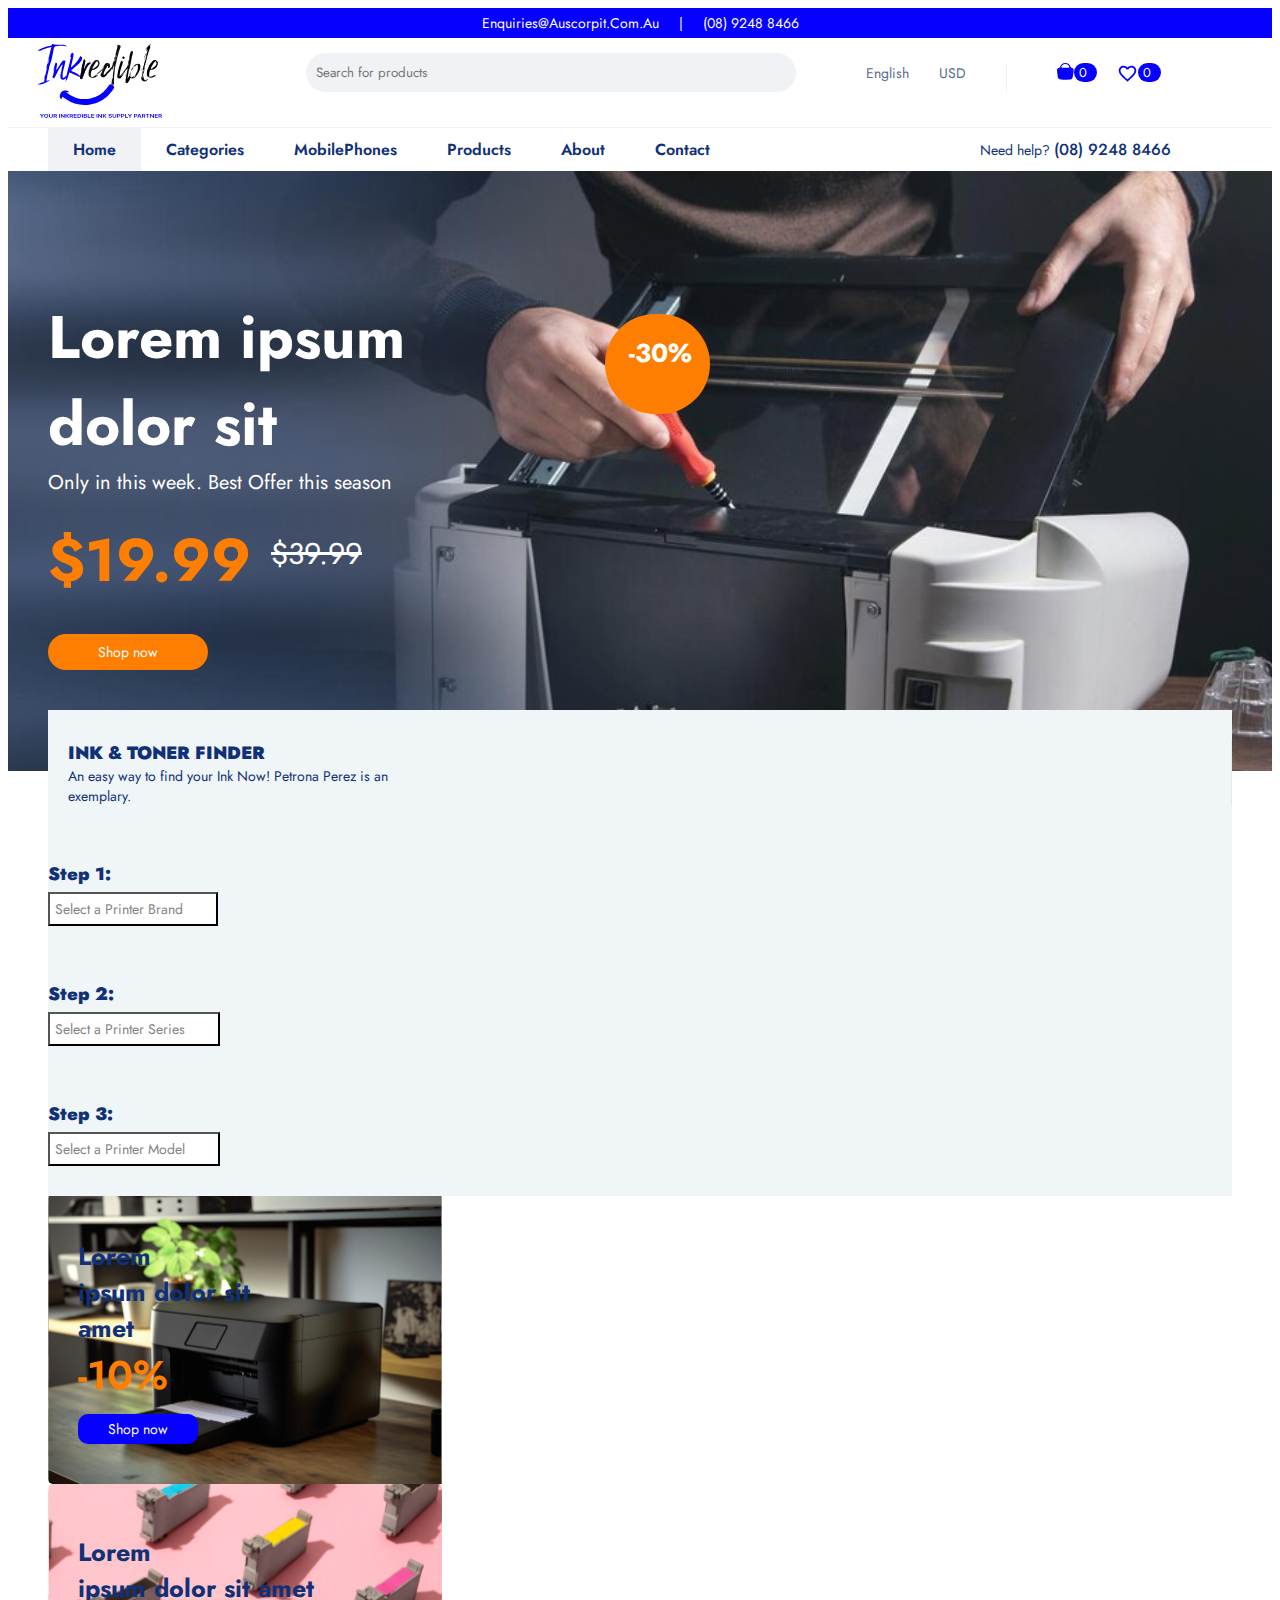
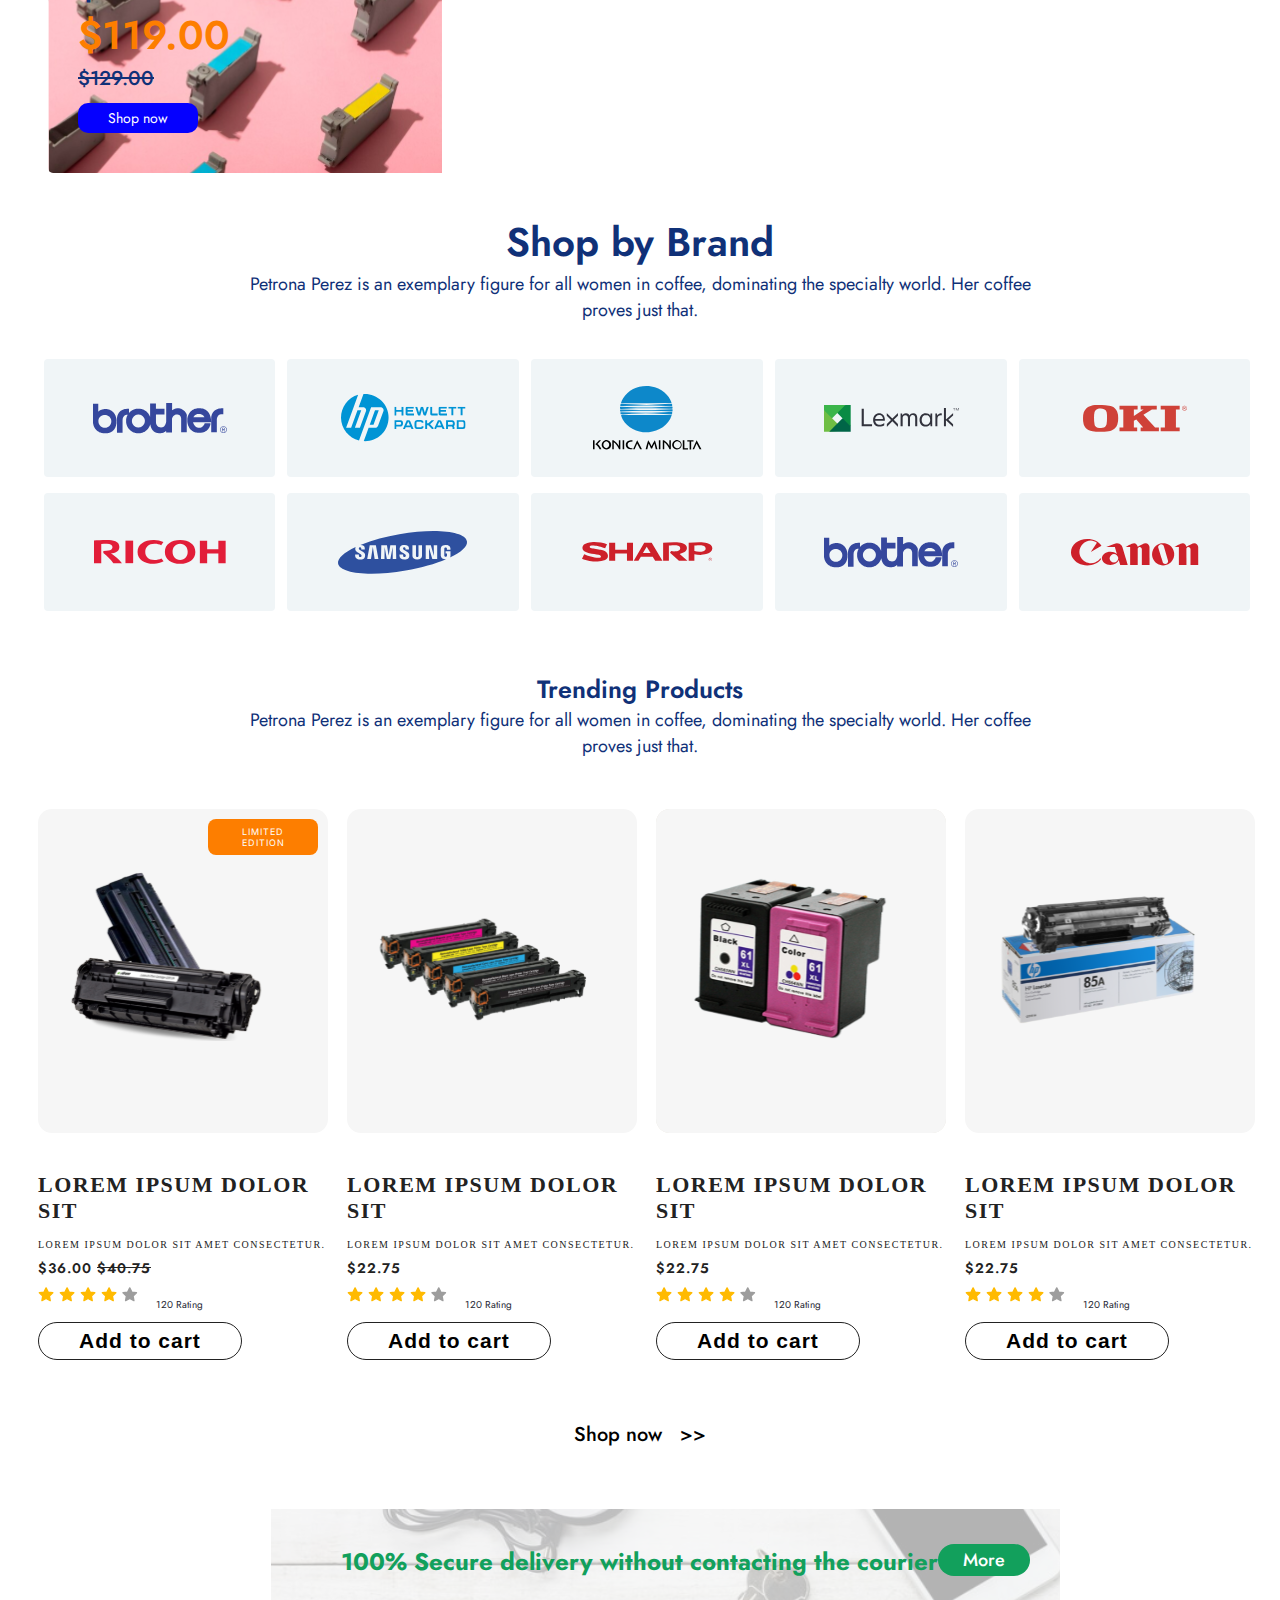
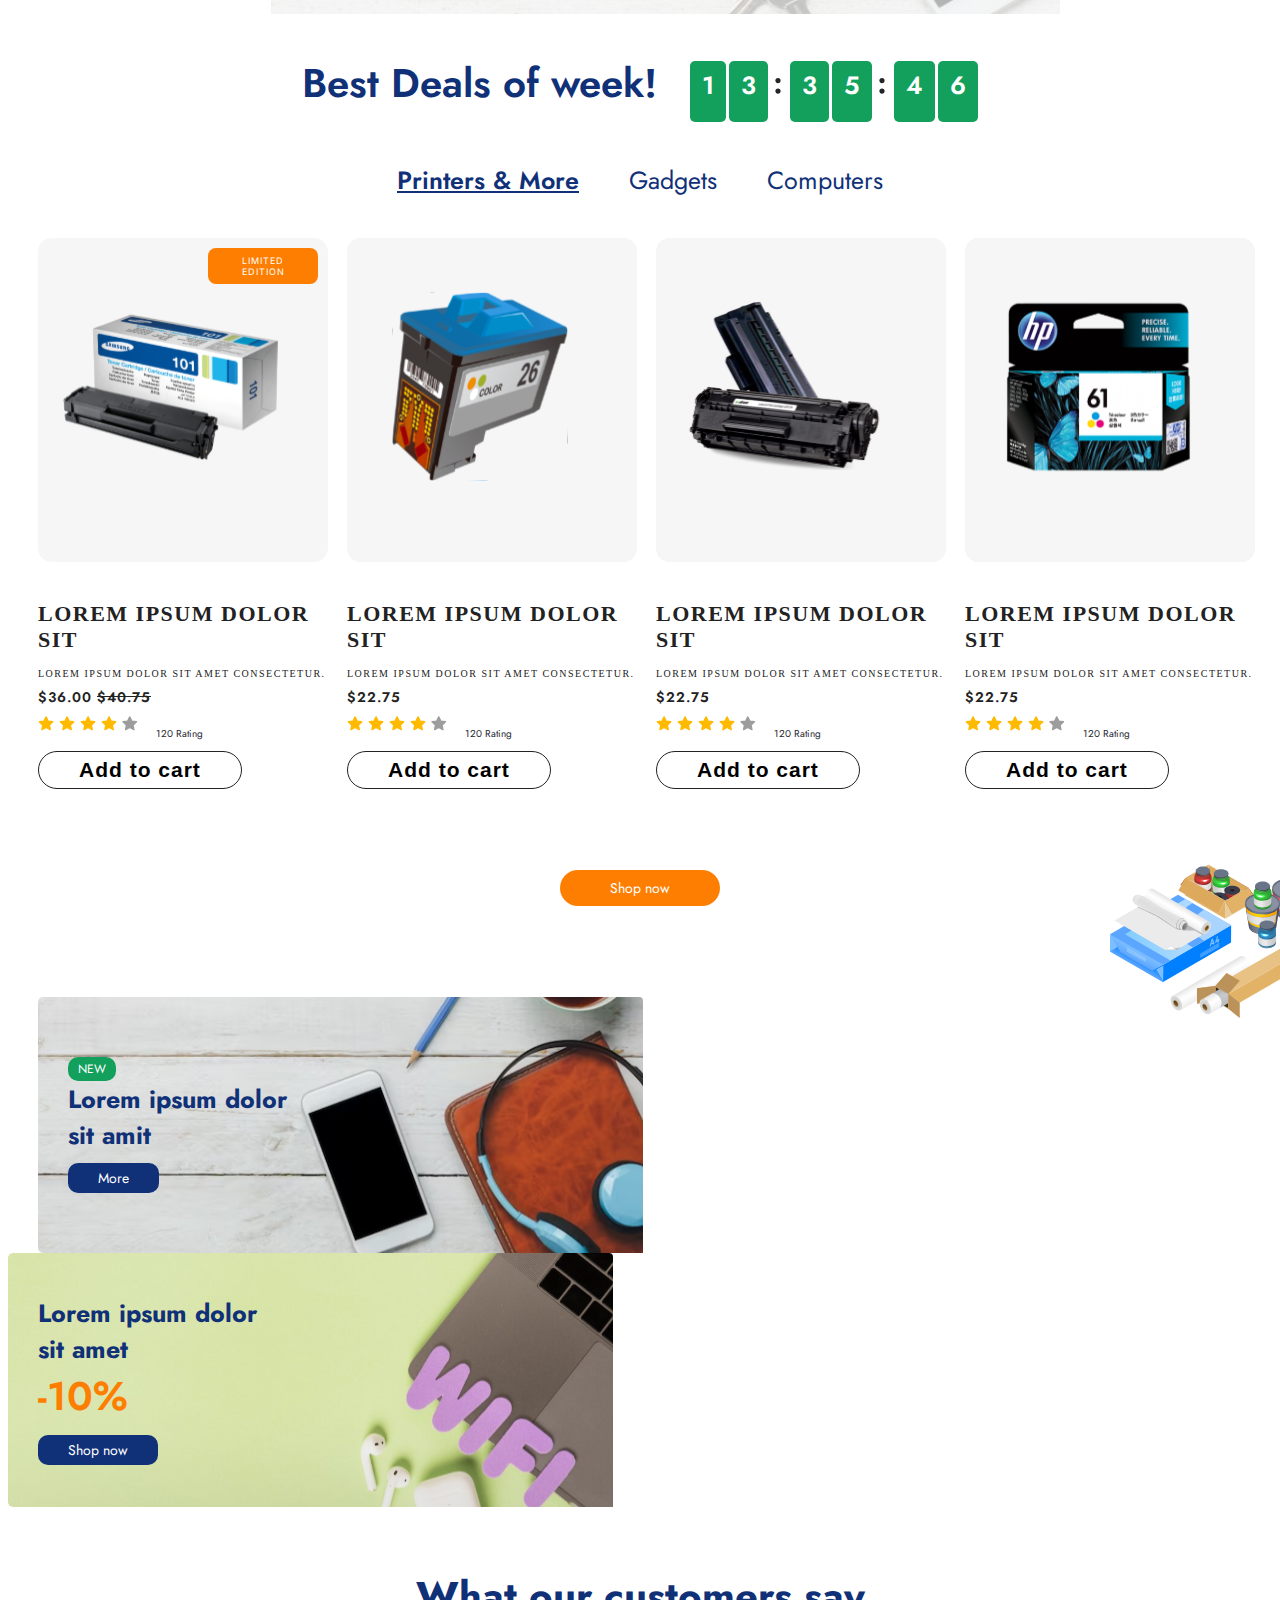
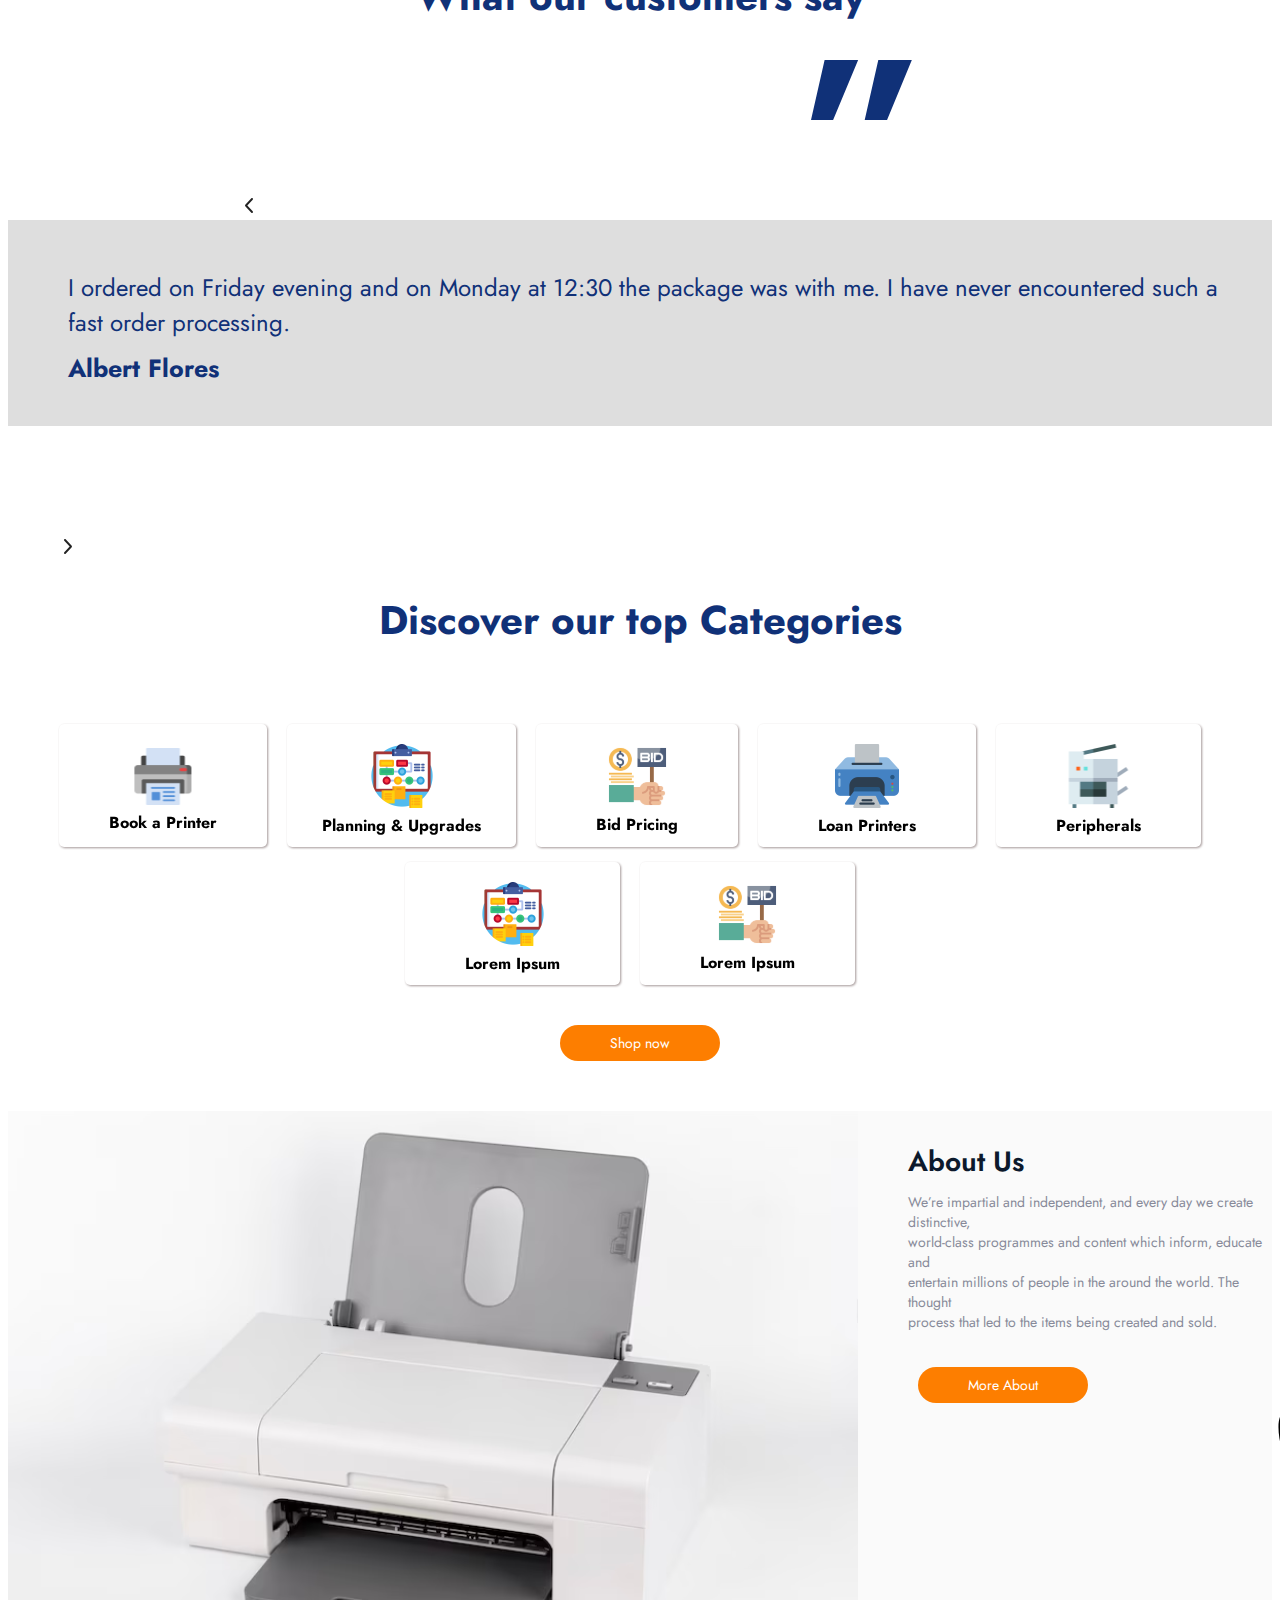
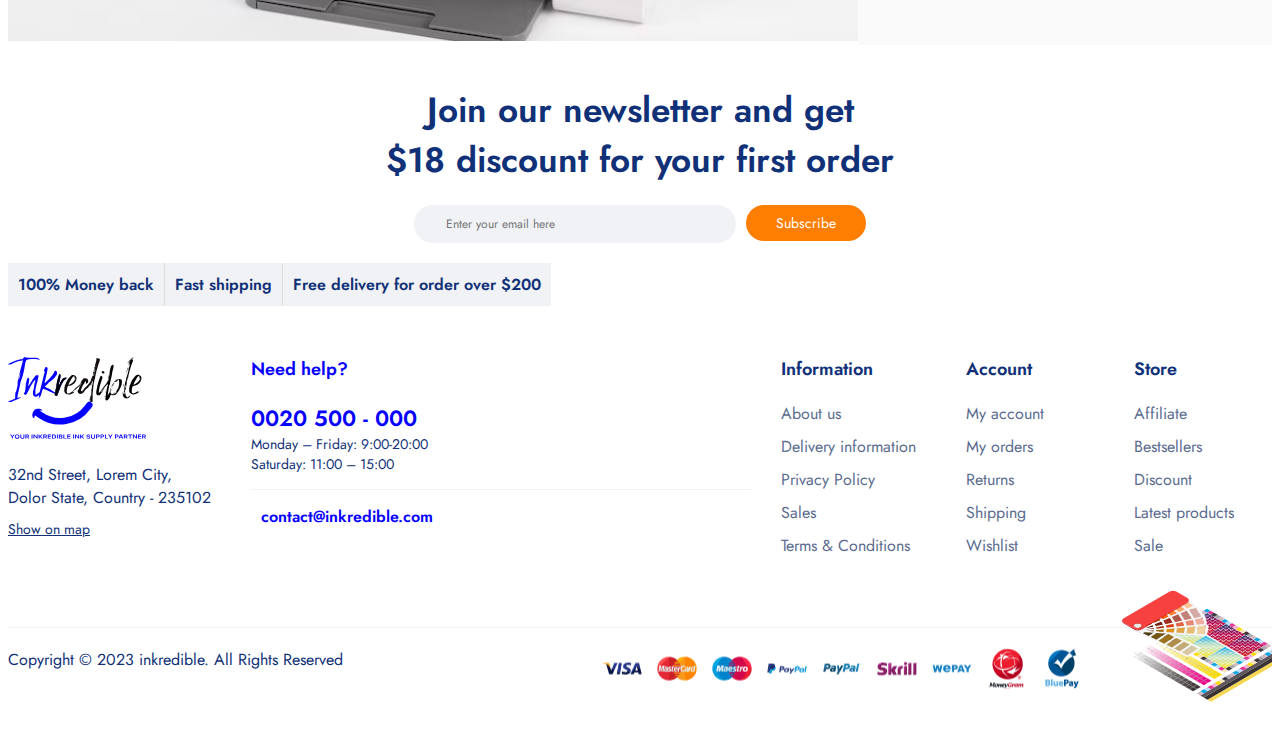
<file: index2.html>
<!DOCTYPE html>
<html lang="en">
  <head>
    <meta charset="UTF-8" />
    <meta name="viewport" content="width=device-width, initial-scale=1.0" />
    <title>Home-page</title>
    <link rel="stylesheet" href="index.css" />
    <link
      href="https://cdn.jsdelivr.net/npm/bootstrap@5.1.3/dist/css/bootstrap.min.css"
      rel="stylesheet"
      integrity="sha384-1BmE4kWBq78iYhFldvKuhfTAU6auU8tT94WrHftjDbrCEXSU1oBoqyl2QvZ6jIW3"
      crossorigin="anonymous"
    />

    <link rel="preconnect" href="https://fonts.googleapis.com" />
    <link rel="preconnect" href="https://fonts.gstatic.com" crossorigin />
    <link
      href="https://fonts.googleapis.com/css2?family=Montserrat&display=swap"
      rel="stylesheet"
    />
    <link rel="preconnect" href="https://fonts.googleapis.com" />
    <link rel="preconnect" href="https://fonts.gstatic.com" crossorigin />
    <link
      href="https://fonts.googleapis.com/css2?family=Jost&display=swap"
      rel="stylesheet"
    />
    <link rel="preconnect" href="https://fonts.googleapis.com" />
    <link rel="preconnect" href="https://fonts.gstatic.com" crossorigin />
    <link
      href="https://fonts.googleapis.com/css2?family=Inter&display=swap"
      rel="stylesheet"
    />
  </head>
  <body>
    <!-- header -->
    <section class="header">
      <div class="container-fuild">
        <div class="col first-line">
          Enquiries@Auscorpit.Com.Au &nbsp; &nbsp;&nbsp;|&nbsp; &nbsp;&nbsp;
          (08) 9248 8466
        </div>
        <div class="container">
          <div class="navbar-1">
            <div>
              <img style="max-width: 90%" src="./images/Group 3367.svg" />
            </div>
            <div class="search-bar-class">
              <input
                type="text"
                class="navbar-input-box"
                placeholder="Search for products"
              />
            </div>
            <div class="english-usd">
              <div class="english-text">English</div>
              <div class="english-text">USD</div>
              <div class="english-usd-line"></div>

              <div class="lock-logo">
                <div><img src="./images/Vector (20).svg" /></div>
                <div class="lock-count">0</div>
              </div>
              <div class="heart-logo">
                <div><img src="./images/mdi_cards-heart-outline.svg" /></div>
                <div class="lock-count">0</div>
              </div>
            </div>
          </div>
        </div>
        <div class="nav-line"></div>
        <div class="container">
          <div class="navbar-2">
            <div class="nav-category">
              <div class="nav-category-text active">Home</div>
              <div class="nav-category-text">Categories</div>
              <div class="nav-category-text">MobilePhones</div>
              <div class="nav-category-text">Products</div>
              <div class="nav-category-text">About</div>
              <div class="nav-category-text">Contact</div>
            </div>
            <div class="nav-text">
              Need help? <span class="nav-text-sub"> (08) 9248 8466</span>
            </div>
          </div>
        </div>
      </div>
    </section>

    <!-- Lorem ipsum dolor sit-container -->
    <section class="container-fluid lorem-ipsum-sub-container">
      <div class="container">
        <div class=" lorem-ipsum-main-container">
          <div class="lorem-ipsum-text-main">
            <div class="lorem-ipsum-text">Lorem ipsum <br />dolor sit</div>
            <div class="thirty-percent">-30%</div>
          </div>
          <div class="lorem-ipsum-smalltext">
            Only in this week. Best Offer this season
          </div>
          <div class="lorem-ipsum-prices">
            <div class="lorem-ipsum-ninteen-doler">$19.99</div>
            <div class="lorem-ipsum-thirtynine-doler">$39.99</div>
          </div>

          <div class="lorem-ipsum-shop-now">
            <button class="more-about-button-sub">Shop now</button>
          </div>

          <div class="ink-toner-maincontainer">
            <div class="ink-tonor-sub">
              <div class="ink-toner-container">
                <div class="col">
                  <div class="row">
                    <div class="col-4">
                      <div class="ink-tonerfiner">
                        <div class="ink-tonerfiner-text">
                          INK & TONER FINDER
                        </div>
                        <div class="ink-tonerfiner-para">
                          An easy way to find your Ink Now! Petrona Perez is an
                          <br />exemplary.
                        </div>
                      </div>
                    </div>
                    <div class="col">
                      <!-- <div class="ink-tonerfiner-line"></div> -->

                      <div class="step1-section">
                        <div class="step1-section-text">Step 1:</div>
                        <div>
                          <button
                            type="button"
                            class="btn dropdown-toggle step1-section-input"
                          >
                            Select a Printer Brand &nbsp; &nbsp; &nbsp;&nbsp;
                          </button>
                        </div>
                      </div>
                    </div>
                    <div class="col">
                      <!-- <div class="ink-tonerfiner-line"></div> -->

                      <div class="step1-section">
                        <div class="step1-section-text">Step 2:</div>
                        <div>
                          <button
                            type="button"
                            class="btn dropdown-toggle step1-section-input"
                          >
                            Select a Printer Series &nbsp; &nbsp; &nbsp;&nbsp;
                          </button>
                        </div>
                      </div>
                    </div>
                    <div class="col">
                      <!-- <div class="ink-tonerfiner-line"></div> -->

                      <div class="step1-section">
                        <div class="step1-section-text">Step 3:</div>
                        <div>
                          <button
                            type="button"
                            class="btn dropdown-toggle step1-section-input"
                          >
                            Select a Printer Model &nbsp; &nbsp; &nbsp;&nbsp;
                          </button>
                        </div>
                      </div>
                    </div>
                  </div>
                </div>
              </div>
            </div>
          </div>
        </div>
      </div>
    </section>

    <div class="container lorem-ipsum-banner-sub">
      <section class="lorem-ipsum-banner">
        <div class="row">
          <div class="col">
            <div class="lorem-ipsum-first-banner">
              <div><button class="lorem-ipsum-newbutton">NEW</button></div>
              <div class="first-banner-text">
                Lorem <br />ipsum dolor<br />
                sit
              </div>
              <div>
                <button class="first-button-morebutton">More</button>
              </div>
            </div>
          </div>
          <div class="col">
            <div class="lorem-ipsum-second-banner">
              <div class="first-banner-text">
                Lorem <br />ipsum dolor sit <br />
                amet
              </div>
              <div class="ten-percenrage">-10%</div>
              <div>
                <button class="first-button-morebutton">Shop now</button>
              </div>
            </div>
          </div>
          <div class="col">
            <div class="lorem-ipsum-third-banner">
              <div class="first-banner-text">
                Lorem <br />ipsum dolor sit amet
              </div>
              <div class="ten-percenrage">$119.00</div>
              <div class="one-twenty-nine">$129.00</div>

              <div>
                <button class="first-button-morebutton">Shop now</button>
              </div>
            </div>
          </div>
        </div>
      </section>
    </div>

    <!-- shop by brand -->
    <div class="container">
      <div class="shop-by-brand-container">
        <div class="shop-by-brand-text">Shop by Brand</div>
        <div class="shop-by-brand-para">
          Petrona Perez is an exemplary figure for all women in coffee,
          dominating the specialty world. Her coffee <br />proves just that.
        </div>
      </div>
    </div>

    <!-- brand logos -->
    <div class="container">
      <section class="brand-logo-sec">
        <div class="brand-logo-1"><img src="./images/Group 3383.svg" /></div>
        <div class="brand-logo-1"><img src="./images/Group 3384.svg" /></div>
        <div class="brand-logo-1"><img src="./images/Group 3385.svg" /></div>
        <div class="brand-logo-1"><img src="./images/Group 3386.svg" /></div>
        <div class="brand-logo-1"><img src="./images/Group 3387.svg" /></div>
        <div class="brand-logo-1"><img src="./images/Group 3382.svg" /></div>
        <div class="brand-logo-1"><img src="./images/Group 3381.svg" /></div>
        <div class="brand-logo-1"><img src="./images/Group 3380.svg" /></div>
        <div class="brand-logo-1"><img src="./images/Group 3389.svg" /></div>
        <div class="brand-logo-1"><img src="./images/Group 3388.svg" /></div>
      </section>
    </div>

    <!-- Trending-prducts -->
    <div class="container">
      <div class="shop-by-brand-container">
        <div class="trending-products-text">Trending Products</div>
        <div class="shop-by-brand-para">
          Petrona Perez is an exemplary figure for all women in coffee,
          dominating the specialty world. Her coffee <br />
          proves just that.
        </div>
      </div>
    </div>

    <!-- lorem-cards-1 -->
    <div class="container">
      <section class="lorem-cards">
        <div class="productcard">
          <div>
            <img class="card-img" src="./images/div (9).svg" alt="" />
          </div>
          <div class="card-txt">
            <p
              style="
                font-size: 22px;
                font-weight: 600;
                text-transform: uppercase;
                letter-spacing: 1.5px;
              "
            >
              Lorem ipsum dolor sit
            </p>
            <p
              style="
                font-size: 10px;
                font-weight: 400;
                text-transform: uppercase;
                letter-spacing: 1.5px;
                margin-top: -7px;
              "
            >
              Lorem ipsum dolor sit amet consectetur.
            </p>
            <div class="price" style="display: flex">
              <div class="price1"><p>$36.00</p></div>
              <div class="price1">
                <strike><p>$40.75</p></strike>
              </div>
            </div>
            <div class="stars-flex" style="display: flex">
              <div class="star">
                <img src="images/Vector (22).svg" alt="" />
              </div>
              <div class="star">
                <img src="images/Vector (22).svg" alt="" />
              </div>
              <div class="star">
                <img src="images/Vector (22).svg" alt="" />
              </div>
              <div class="star">
                <img src="images/Vector (22).svg" alt="" />
              </div>
              <div class="star">
                <img src="images/Vector (23).svg" alt="" />
              </div>
              <div class="star"><p>120 Rating</p></div>
            </div>
            <button>Add to cart</button>
            <div class="popbox">
              <button>Limited Edition</button>
            </div>
          </div>
        </div>
        <div class="productcard">
          <div>
            <img class="card-img" src="./images/div (8).svg" alt="" />
          </div>
          <div class="card-txt">
            <p
              style="
                font-size: 22px;
                font-weight: 600;
                text-transform: uppercase;
                letter-spacing: 1.5px;
              "
            >
              Lorem ipsum dolor sit
            </p>
            <p
              style="
                font-size: 10px;
                font-weight: 400;
                text-transform: uppercase;
                letter-spacing: 1.5px;
                margin-top: -7px;
              "
            >
              Lorem ipsum dolor sit amet consectetur.
            </p>
            <div class="price" style="display: flex">
              <div class="price1"><p>$22.75</p></div>
            </div>
            <div class="stars-flex" style="display: flex">
              <div class="star">
                <img src="images/Vector (22).svg" alt="" />
              </div>
              <div class="star">
                <img src="images/Vector (22).svg" alt="" />
              </div>
              <div class="star">
                <img src="images/Vector (22).svg" alt="" />
              </div>
              <div class="star">
                <img src="images/Vector (22).svg" alt="" />
              </div>
              <div class="star">
                <img src="images/Vector (23).svg" alt="" />
              </div>
              <div class="star"><p>120 Rating</p></div>
            </div>
            <button>Add to cart</button>
          </div>
        </div>
        <div class="productcard">
          <div>
            <img class="card-img" src="./images/div (10).svg" alt="" />
          </div>
          <div class="card-txt">
            <p
              style="
                font-size: 22px;
                font-weight: 600;
                text-transform: uppercase;
                letter-spacing: 1.5px;
              "
            >
              Lorem ipsum dolor sit
            </p>
            <p
              style="
                font-size: 10px;
                font-weight: 400;
                text-transform: uppercase;
                letter-spacing: 1.5px;
                margin-top: -7px;
              "
            >
              Lorem ipsum dolor sit amet consectetur.
            </p>
            <div class="price" style="display: flex">
              <div class="price1"><p>$22.75</p></div>
            </div>
            <div class="stars-flex" style="display: flex">
              <div class="star">
                <img src="images/Vector (22).svg" alt="" />
              </div>
              <div class="star">
                <img src="images/Vector (22).svg" alt="" />
              </div>
              <div class="star">
                <img src="images/Vector (22).svg" alt="" />
              </div>
              <div class="star">
                <img src="images/Vector (22).svg" alt="" />
              </div>
              <div class="star">
                <img src="images/Vector (23).svg" alt="" />
              </div>
              <div class="star"><p>120 Rating</p></div>
            </div>
            <button>Add to cart</button>
          </div>
        </div>
        <div class="productcard">
          <div>
            <img class="card-img" src="./images/div (11).svg" alt="" />
          </div>
          <div class="card-txt">
            <p
              style="
                font-size: 22px;
                font-weight: 600;
                text-transform: uppercase;
                letter-spacing: 1.5px;
              "
            >
              Lorem ipsum dolor sit
            </p>
            <p
              style="
                font-size: 10px;
                font-weight: 400;
                text-transform: uppercase;
                letter-spacing: 1.5px;
                margin-top: -7px;
              "
            >
              Lorem ipsum dolor sit amet consectetur.
            </p>
            <div class="price" style="display: flex">
              <div class="price1"><p>$22.75</p></div>
            </div>
            <div class="stars-flex" style="display: flex">
              <div class="star">
                <img src="images/Vector (22).svg" alt="" />
              </div>
              <div class="star">
                <img src="images/Vector (22).svg" alt="" />
              </div>
              <div class="star">
                <img src="images/Vector (22).svg" alt="" />
              </div>
              <div class="star">
                <img src="images/Vector (22).svg" alt="" />
              </div>
              <div class="star">
                <img src="images/Vector (23).svg" alt="" />
              </div>
              <div class="star"><p>120 Rating</p></div>
            </div>
            <button>Add to cart</button>
          </div>
        </div>
      </section>
    </div>

    <!-- shop now button -->
    <div class="container">
      <div class="shop-now">
        <button class="shop-now-button">Shop now &nbsp; >></button>
      </div>
    </div>

    <!-- secure-delivery -->
    <div class="secure-delivery-main">
      <div class="col-9 secure-delivery">
        <div class="secure-delivery-text">
          100% Secure delivery without contacting the courier
        </div>
        <div class="secure-delivery-more-button">
          <button class="secure-delivery-more-button-sub">More</button>
        </div>
      </div>
    </div>

    <!-- best deal of week -->
    <div class="best-deal-main">
      <div class="best-deal-container">
        <div class="best-deal-text">Best Deals of week!</div>
        <div class="count-down">
          <div class="first-box">1</div>
          <div class="first-box">3</div>
          <div><img class="double-dot" src="./images/_ (1).svg" /></div>
          <div class="first-box">3</div>
          <div class="first-box">5</div>
          <div><img class="double-dot" src="./images/_ (1).svg" /></div>

          <div class="first-box">4</div>
          <div class="first-box">6</div>
        </div>
      </div>
    </div>

    <!-- Printers-more -->
    <div class="printer-more-main">
      <div class="printer-more-container">
        <div class="printer-more-text">Printers & More</div>
        <div class="printer-more-gadget">Gadgets</div>
        <div class="printer-more-gadget">Computers</div>
      </div>
    </div>

    <!-- lorem-cards-2 -->
    <div class="container">
      <section class="lorem-cards">
        <div class="productcard">
          <div>
            <img class="card-img" src="./images/div (19).svg" alt="" />
          </div>
          <div class="card-txt">
            <p
              style="
                font-size: 22px;
                font-weight: 600;
                text-transform: uppercase;
                letter-spacing: 1.5px;
              "
            >
              Lorem ipsum dolor sit
            </p>
            <p
              style="
                font-size: 10px;
                font-weight: 400;
                text-transform: uppercase;
                letter-spacing: 1.5px;
                margin-top: -7px;
              "
            >
              Lorem ipsum dolor sit amet consectetur.
            </p>
            <div class="price" style="display: flex">
              <div class="price1"><p>$36.00</p></div>
              <div class="price1">
                <strike><p>$40.75</p></strike>
              </div>
            </div>
            <div class="stars-flex" style="display: flex">
              <div class="star">
                <img src="images/Vector (22).svg" alt="" />
              </div>
              <div class="star">
                <img src="images/Vector (22).svg" alt="" />
              </div>
              <div class="star">
                <img src="images/Vector (22).svg" alt="" />
              </div>
              <div class="star">
                <img src="images/Vector (22).svg" alt="" />
              </div>
              <div class="star">
                <img src="images/Vector (23).svg" alt="" />
              </div>
              <div class="star"><p>120 Rating</p></div>
            </div>
            <button>Add to cart</button>
            <div class="popbox">
              <button>Limited Edition</button>
            </div>
          </div>
        </div>
        <div class="productcard">
          <div>
            <img class="card-img" src="./images/div (14).svg" alt="" />
          </div>
          <div class="card-txt">
            <p
              style="
                font-size: 22px;
                font-weight: 600;
                text-transform: uppercase;
                letter-spacing: 1.5px;
              "
            >
              Lorem ipsum dolor sit
            </p>
            <p
              style="
                font-size: 10px;
                font-weight: 400;
                text-transform: uppercase;
                letter-spacing: 1.5px;
                margin-top: -7px;
              "
            >
              Lorem ipsum dolor sit amet consectetur.
            </p>
            <div class="price" style="display: flex">
              <div class="price1"><p>$22.75</p></div>
            </div>
            <div class="stars-flex" style="display: flex">
              <div class="star">
                <img src="images/Vector (22).svg" alt="" />
              </div>
              <div class="star">
                <img src="images/Vector (22).svg" alt="" />
              </div>
              <div class="star">
                <img src="images/Vector (22).svg" alt="" />
              </div>
              <div class="star">
                <img src="images/Vector (22).svg" alt="" />
              </div>
              <div class="star">
                <img src="images/Vector (23).svg" alt="" />
              </div>
              <div class="star"><p>120 Rating</p></div>
            </div>
            <button>Add to cart</button>
          </div>
        </div>
        <div class="productcard">
          <div>
            <img class="card-img" src="./images/div (15).svg" alt="" />
          </div>
          <div class="card-txt">
            <p
              style="
                font-size: 22px;
                font-weight: 600;
                text-transform: uppercase;
                letter-spacing: 1.5px;
              "
            >
              Lorem ipsum dolor sit
            </p>
            <p
              style="
                font-size: 10px;
                font-weight: 400;
                text-transform: uppercase;
                letter-spacing: 1.5px;
                margin-top: -7px;
              "
            >
              Lorem ipsum dolor sit amet consectetur.
            </p>
            <div class="price" style="display: flex">
              <div class="price1"><p>$22.75</p></div>
            </div>
            <div class="stars-flex" style="display: flex">
              <div class="star">
                <img src="images/Vector (22).svg" alt="" />
              </div>
              <div class="star">
                <img src="images/Vector (22).svg" alt="" />
              </div>
              <div class="star">
                <img src="images/Vector (22).svg" alt="" />
              </div>
              <div class="star">
                <img src="images/Vector (22).svg" alt="" />
              </div>
              <div class="star">
                <img src="images/Vector (23).svg" alt="" />
              </div>
              <div class="star"><p>120 Rating</p></div>
            </div>
            <button>Add to cart</button>
          </div>
        </div>
        <div class="productcard">
          <div>
            <img class="card-img" src="./images/div (16).svg" alt="" />
          </div>
          <div class="card-txt">
            <p
              style="
                font-size: 22px;
                font-weight: 600;
                text-transform: uppercase;
                letter-spacing: 1.5px;
              "
            >
              Lorem ipsum dolor sit
            </p>
            <p
              style="
                font-size: 10px;
                font-weight: 400;
                text-transform: uppercase;
                letter-spacing: 1.5px;
                margin-top: -7px;
              "
            >
              Lorem ipsum dolor sit amet consectetur.
            </p>
            <div class="price" style="display: flex">
              <div class="price1"><p>$22.75</p></div>
            </div>
            <div class="stars-flex" style="display: flex">
              <div class="star">
                <img src="images/Vector (22).svg" alt="" />
              </div>
              <div class="star">
                <img src="images/Vector (22).svg" alt="" />
              </div>
              <div class="star">
                <img src="images/Vector (22).svg" alt="" />
              </div>
              <div class="star">
                <img src="images/Vector (22).svg" alt="" />
              </div>
              <div class="star">
                <img src="images/Vector (23).svg" alt="" />
              </div>
              <div class="star"><p>120 Rating</p></div>
            </div>
            <button>Add to cart</button>
          </div>
        </div>
      </section>
    </div>

    <!-- shop button -->
    <div class="shop-now-main-container">
      <div class="shop-now-sub-bgimg">
        <img class="shop-now-bgimg" src="./images/Group (12).svg" />
      </div>
      <div class="shop-now-sec">
        <button class="shop-now-shop-now-button">Shop now</button>
      </div>
    </div>

    <!-- lorem-ipsum-banner-num2 -->
    <div class="container">
      <section class="lorem-ipsum-banner-num2">
        <div class="row">
          <div class="col">
            <div class="lorem-ipsum-first-banner-num2">
              <div><button class="lorem-ipsum-newbutton-num2">NEW</button></div>
              <div class="first-banner-text">
                Lorem ipsum dolor<br />
                sit amit
              </div>
              <div>
                <button class="first-button-morebutton-num2">More</button>
              </div>
            </div>
          </div>
          <div class="col">
            <div class="lorem-ipsum-second-banner-num2">
              <div class="first-banner-text">
                Lorem ipsum dolor <br />sit amet
              </div>
              <div class="ten-percenrage">-10%</div>
              <div>
                <button class="first-button-morebutton-num2">Shop now</button>
              </div>
            </div>
          </div>
        </div>
      </section>
    </div>

    <!-- what customer say -->
    <div class="container">
      <div class="customer-say-main-container">
        <div class="customer-say-container">
          <div class="customer-say-text">What our customers say</div>
        </div>
      </div>
    </div>

    <!-- customer-slideshow -->
    <div class="container comment-box">
      <div class="row customer-say-main-section">
        <div class="col">
          <img
            class="customer-say-image-1"
            src="./images/Frame (1).svg"
            alt=""
          />
        </div>
        <div class="col-6 customer-say-sec">
          <div><img class="quotes-image" src="./images/“”.svg" alt="" /></div>
          <div class="customer-say-para">
            I ordered on Friday evening and on Monday at 12:30 the package was
            with me. I have never encountered such a fast order processing.
          </div>
          <div class="customer-say-main-text">Albert Flores</div>
        </div>
        <div class="col">
          <img class="customer-say-image-2" src="./images/svg (3).svg" alt="" />
        </div>
      </div>
    </div>
    <!-- Discover top Categories -->
    <div class="container">
      <div class="customer-say-main-container">
        <div class="customer-say-container">
          <div class="customer-say-text">Discover our top Categories</div>
        </div>
      </div>
    </div>
    <div class="container">
      <div class="shop-by-category">
        <button class="shop-by-category-row-button">
          <img src="./images/printer 1.svg" /> <br />
          Book a Printer
        </button>
        <button class="shop-by-category-row-button-2">
          <img src="./images/marketing-strategy 1.svg" /> <br />Planning &
          Upgrades
        </button>

        <button class="shop-by-category-row-button-3">
          <img src="./images/bid 1.svg" /> <br />
          Bid Pricing
        </button>

        <button class="shop-by-category-row-button-3">
          <img src="./images/printer (1) 1.svg" /> <br />
          Loan Printers
        </button>

        <button class="shop-by-category-row-button-3">
          <img src="./images/scanner 1.svg" /> <br />
          Peripherals
        </button>

        <button class="shop-by-category-row-button-3">
          <img src="./images/marketing-strategy 1 (1).svg" /> <br />
          Lorem Ipsum
        </button>

        <button class="shop-by-category-row-button-3">
          <img src="./images/bid 1 (1).svg" /> <br />
          Lorem Ipsum
        </button>
      </div>
    </div>
    <!-- shop button -->
    <div class="discover-shop-now">
      <button class="shop-now-shop-now-button">Shop now</button>
    </div>

    <div class="container-fluid ">
      <div class="container">
        <div class=" about-us-container">
          <div>
            <img
              style="width: 850px; padding-left: 0px "
              src="./images/Rectangle 22.svg"
            />
          </div>
          <div class="col-6 about-us">
            <div class="about-us-text">About Us</div>
            <div class="about-us-para">
              We’re impartial and independent, and every day we create
              distinctive,<br />
              world-class programmes and content which inform, educate and<br />
              entertain millions of people in the around the world. The thought<br />
              process that led to the items being created and sold.
            </div>
  
            <div class="more-about-button">
              <button class="more-about-button-sub">More About</button>
            </div>
            <div><img class="about-us-logo" src="./images/layer1.svg" /></div>
          </div>
        </div>
      </div>
    </div>

    <!-- Footer -->
    <section class="footer">
      <div><img class="footer-img" src="./images/Group (13).svg" alt="" /></div>
      <div class="footer-1">
        <div class="footer-1-inner">
          <div class="inner-para">
            Join our newsletter and get<br />
            $18 discount for your first order
          </div>
        </div>

        <div class="email-subscribe">
          <div class="email-input">
            <input
              type="text"
              class="email-input-sub"
              placeholder="Enter your email here"
            />
          </div>
          <div class="subscribe-button">
            <button class="subscribe-button-sub">Subscribe</button>
          </div>
        </div>

        <div class="container">
          <div class=" row moneyback-fast-shipping">
            <div class="col money-back">100% Money back</div>
            <div class="col money-back">Fast shipping</div>
            <div class="col free-shipping">Free delivery for order over $200</div>
          </div>
        </div>
      </div>

      <div class="container">
        <div class="footer-2">
          <div class="footer-2-sec1">
            <div>
              <img style="max-width: 90%" src="./images/Group 3367.svg" />
            </div>
            <div class="inkredible-address">
              32nd Street, Lorem City,<br />
              Dolor State, Country - 235102
            </div>
            <div class="show-on-map">Show on map</div>
          </div>
          <div class="footer-2-sec2">
            <div class="need-help">Need help?</div>
            <div class="need-help-number">0020 500 - 000</div>
            <div class="need-help-time">
              Monday – Friday: 9:00-20:00<br />
              Saturday: 11:00 – 15:00
            </div>
            <div class="footer-2-sec2-line"></div>
            <div class="email-address">contact@inkredible.com</div>
          </div>

          <div class="footer-2-sec3">
            <div class="information">
              <div class="information-sub">Information</div>
              <div class="information-dub">About us</div>
              <div class="information-dub">Delivery information</div>
              <div class="information-dub">Privacy Policy</div>
              <div class="information-dub">Sales</div>
              <div class="information-dub">Terms & Conditions</div>
            </div>
            <div class="account">
              <div class="information-sub">Account</div>
              <div class="information-dub">My account</div>
              <div class="information-dub">My orders</div>
              <div class="information-dub">Returns</div>
              <div class="information-dub">Shipping</div>
              <div class="information-dub">Wishlist</div>
            </div>
            <div class="store">
              <div class="information-sub">Store</div>
              <div class="information-dub">Affiliate</div>
              <div class="information-dub">Bestsellers</div>
              <div class="information-dub">Discount</div>
              <div class="information-dub">Latest products</div>
              <div class="information-dub">Sale</div>
            </div>
          </div>
        </div>
      </div>
      <div class="container">
        <div class="lower-footer">
          <div class="col-10 footer-mainline"></div>
          <div class="copy-right-sec">
            <div class="copy-right-text">
              Copyright © 2023 inkredible. All Rights Reserved
            </div>
            <div class="footer-logo">
              <img src="./images/payment.png.svg" />
            </div>
          </div>
        </div>
      </div>
    </section>
  </body>
</html>
</file>
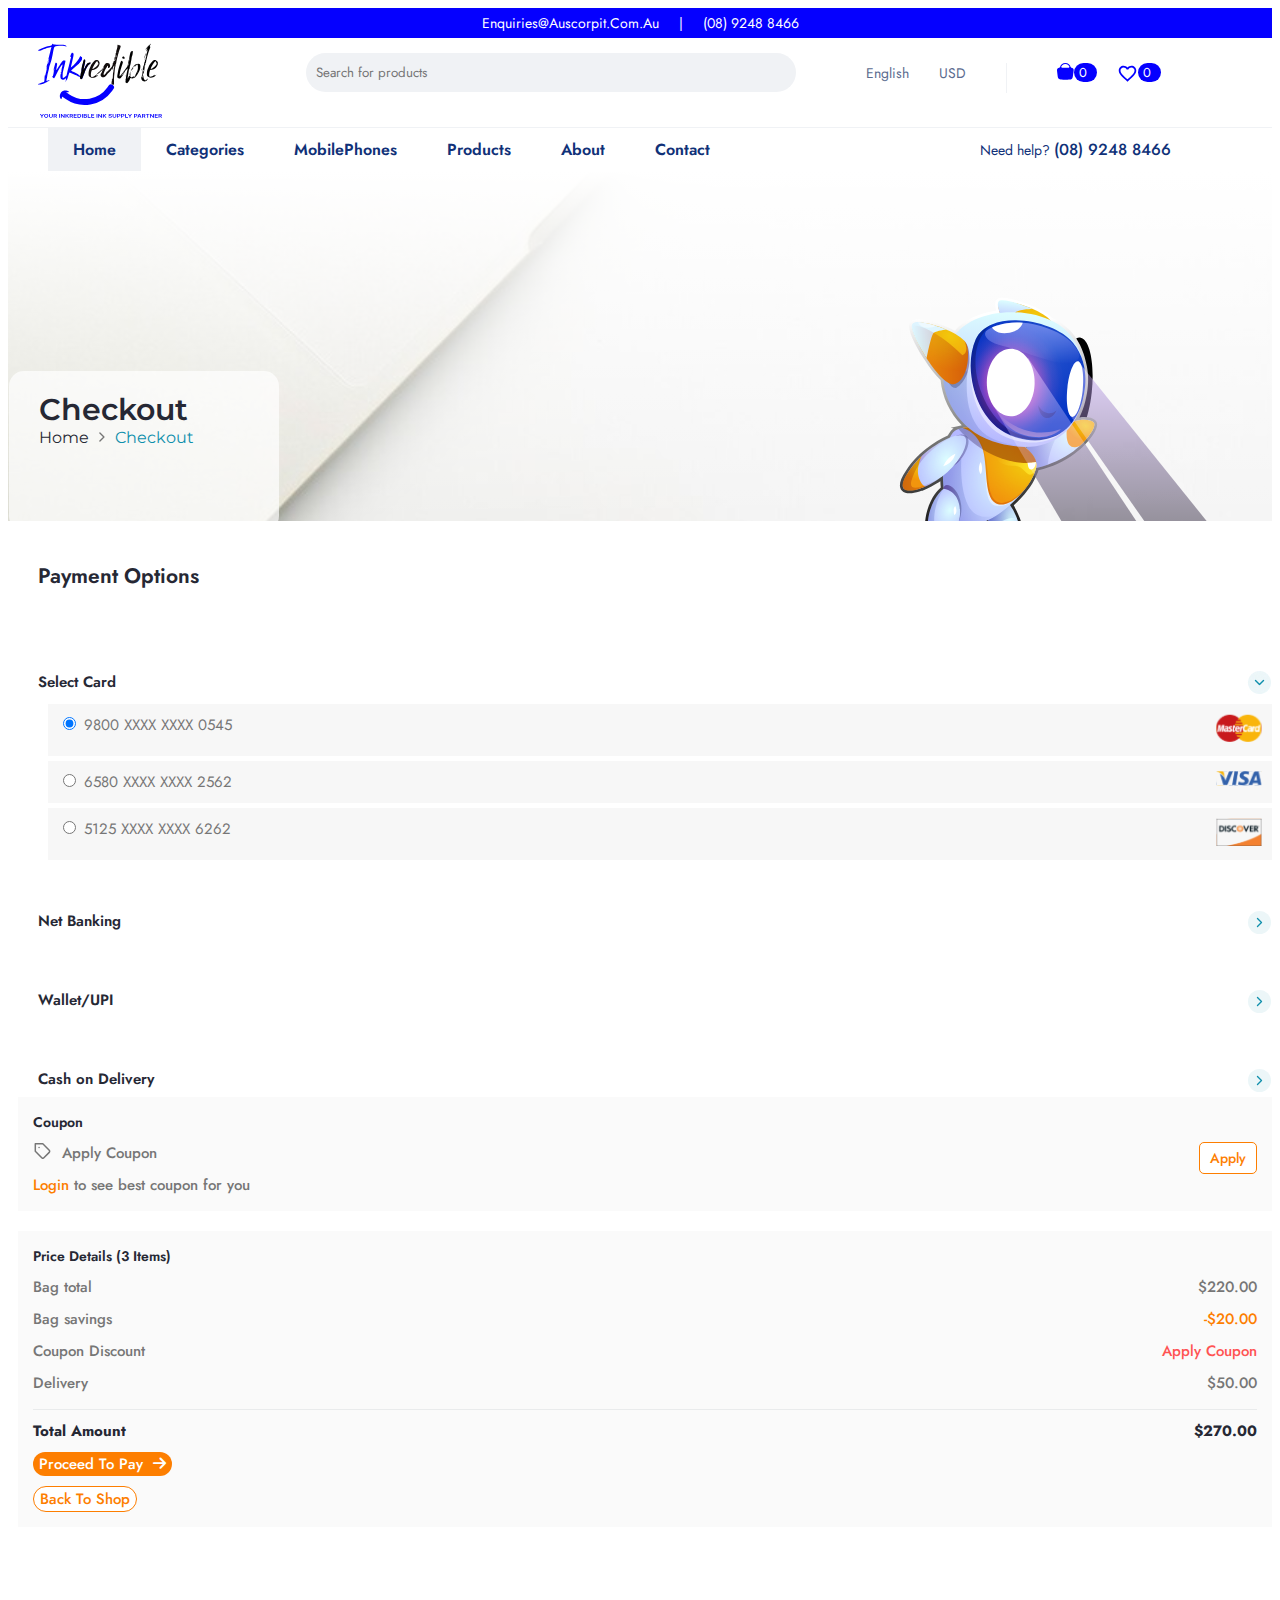
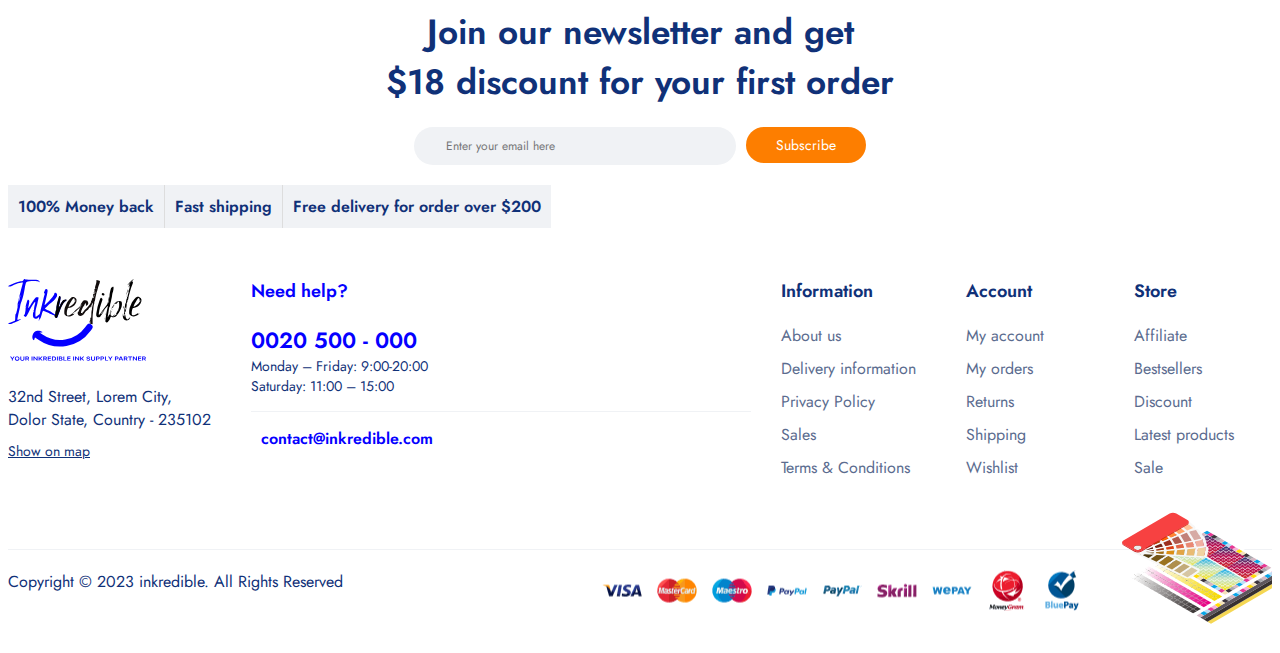
<file: place-order.html>
<!DOCTYPE html>
<html lang="en">
  <head>
    <meta charset="UTF-8" />
    <meta name="viewport" content="width=device-width, initial-scale=1.0" />
    <title>Place-order-page</title>
    <link rel="stylesheet" href="index.css" />
    <link
      href="https://cdn.jsdelivr.net/npm/bootstrap@5.1.3/dist/css/bootstrap.min.css"
      rel="stylesheet"
      integrity="sha384-1BmE4kWBq78iYhFldvKuhfTAU6auU8tT94WrHftjDbrCEXSU1oBoqyl2QvZ6jIW3"
      crossorigin="anonymous"
    />
    <link
      rel="stylesheet"
      href="https://cdnjs.cloudflare.com/ajax/libs/font-awesome/6.4.0/css/all.min.css"
    />

    <link rel="preconnect" href="https://fonts.googleapis.com" />
    <link rel="preconnect" href="https://fonts.gstatic.com" crossorigin />
    <link
      href="https://fonts.googleapis.com/css2?family=Montserrat&display=swap"
      rel="stylesheet"
    />

    <link rel="preconnect" href="https://fonts.googleapis.com" />
    <link rel="preconnect" href="https://fonts.gstatic.com" crossorigin />
    <link
      href="https://fonts.googleapis.com/css2?family=Inter&display=swap"
      rel="stylesheet"
    />

    <link rel="preconnect" href="https://fonts.googleapis.com" />
    <link rel="preconnect" href="https://fonts.gstatic.com" crossorigin />
    <link
      href="https://fonts.googleapis.com/css2?family=Jost&display=swap"
      rel="stylesheet"
    />
    <link rel="preconnect" href="https://fonts.googleapis.com" />
    <link rel="preconnect" href="https://fonts.gstatic.com" crossorigin />
    <link
      href="https://fonts.googleapis.com/css2?family=Inter&display=swap"
      rel="stylesheet"
    />
  </head>
  <body>
    <!-- header -->
    <section class="header">
      <div class="container-fuild">
        <div class="col first-line">
          Enquiries@Auscorpit.Com.Au &nbsp; &nbsp;&nbsp;|&nbsp; &nbsp;&nbsp;
          (08) 9248 8466
        </div>
        <div class="container">
          <div class="navbar-1">
            <div>
              <img style="max-width: 90%" src="./images/Group 3367.svg" />
            </div>
            <div class="search-bar-class">
              <input
                type="text"
                class="navbar-input-box"
                placeholder="Search for products"
              />
            </div>
            <div class="english-usd">
              <div class="english-text">English</div>
              <div class="english-text">USD</div>
              <div class="english-usd-line"></div>

              <div class="lock-logo">
                <div><img src="./images/Vector (20).svg" /></div>
                <div class="lock-count">0</div>
              </div>
              <div class="heart-logo">
                <div><img src="./images/mdi_cards-heart-outline.svg" /></div>
                <div class="lock-count">0</div>
              </div>
            </div>
          </div>
        </div>
        <div class="nav-line"></div>
        <div class="container">
          <div class="navbar-2">
            <div class="nav-category">
              <div class="nav-category-text active">Home</div>
              <div class="nav-category-text">Categories</div>
              <div class="nav-category-text">MobilePhones</div>
              <div class="nav-category-text">Products</div>
              <div class="nav-category-text">About</div>
              <div class="nav-category-text">Contact</div>
            </div>
            <div class="nav-text">
              Need help? <span class="nav-text-sub"> (08) 9248 8466</span>
            </div>
          </div>
        </div>
      </div>
    </section>

    <!-- About-banner -->
    <div class="container-fuild">
      <div class="about-banner">
        <div class="product-head-banner3">
          <div class="product-head-shop">
            <div class="product-head-shop-text">Checkout</div>
            <div class="home-about">
              <div class="home-text">Home</div>
              <div><img src="./images/Vector (24).svg" alt="" /></div>
              <div class="about-text">Checkout</div>
            </div>
          </div>

          <div class="head-banner-img">
            <img src="./images/layer1 (1).svg" alt="" />
          </div>
        </div>
      </div>
    </div>

    <!-- checkout-main-container -->
    <div class="container checkout-main-container">
      <div class="checkout-firsttext1">Payment Options</div>

      <div class="row">
        <div class="col-8 marg-left">
          <div class="col select-card-container">
            <div class="select-card-text">Select Card</div>
            <div class="select-card-img">
              <img src="./images/span.h2d-3b4bb79e.jpg" alt="" />
            </div>
          </div>

          <div class="mt-2 row">
            <div class="col radio-buttons1">
              <div class="radio-buttons1-sub">
                <div><input type="radio" class="radio-button" checked /></div>
                <div class="radio-text1">9800 XXXX XXXX 0545</div>
              </div>
              <div><img src="./images/1.png.svg" alt="" /></div>
            </div>

            <div class="col radio-buttons1">
              <div class="radio-buttons1-sub">
                <div><input type="radio" class="radio-button" /></div>
                <div class="radio-text1">6580 XXXX XXXX 2562</div>
              </div>
              <div><img src="./images/2.png.svg" alt="" /></div>
            </div>
          </div>
          <div class="mt-2 row">
            <div class="col radio-buttons1">
              <div class="radio-buttons1-sub">
                <div><input type="radio" class="radio-button" /></div>
                <div class="radio-text1">5125 XXXX XXXX 6262</div>
              </div>
              <div><img src="./images/5.png.svg" alt="" /></div>
            </div>

            <div class="col radio-buttons2"></div>
          </div>

          <div class="col select-card-container">
            <div class="select-card-text">Net Banking</div>
            <div class="select-card-img">
              <img src="./images/span.h2d-220df510.svg" alt="" />
            </div>
          </div>

          <div class="col select-card-container">
            <div class="select-card-text">Wallet/UPI</div>
            <div class="select-card-img">
              <img src="./images/span.h2d-220df510.svg" alt="" />
            </div>
          </div>

          <div class="col select-card-container">
            <div class="select-card-text">Cash on Delivery</div>
            <div class="select-card-img">
              <img src="./images/span.h2d-220df510.svg" alt="" />
            </div>
          </div>
        </div>

        <div class="col-3">
          <div class="coupon-container">
            <div class="checkout-second-text">Coupon</div>
            <div class="apply-couponcode-container">
              <div class="apply-couponcode">
                <div><img src="./images/svg.feather (4).svg" alt="" /></div>
                <div class="apply-couponcode-text">Apply Coupon</div>
              </div>
              <div><button class="apply-button">Apply</button></div>
            </div>
            <div class="apply-couponcode-para">
              <span class="apply-couponcode-text1">Login </span> to see best
              coupon for you
            </div>
          </div>

          <div class="price-detail-container">
            <div class="checkout-second-text">Price Details (3 Items)</div>
            <div class="price-detail">
              <div class="price-detail-text">Bag total</div>
              <div class="price-detail-text">$220.00</div>
            </div>

            <div class="price-detail">
              <div class="price-detail-text">Bag savings</div>
              <div class="price-detail-text">
                <span style="color: #fd7e00">-$20.00</span>
              </div>
            </div>

            <div class="price-detail">
              <div class="price-detail-text">Coupon Discount</div>
              <div class="price-detail-text">
                <span style="color: #ff5353">Apply Coupon</span>
              </div>
            </div>

            <div class="price-detail">
              <div class="price-detail-text">Delivery</div>
              <div class="price-detail-text">$50.00</div>
            </div>

            <div class="col-12 checkout-line"></div>

            <div class="price-detail">
              <div class="price-detail-text1">Total Amount</div>
              <div class="price-detail-text1">$270.00</div>
            </div>

            <div>
              <button class="col-12 p-2 proceed-pay-button">
                Proceed To Pay &nbsp;<i
                  class="fas fa-arrow-right"
                  style="color: white"
                ></i>

                <!-- <img
                  style="width: 15px"
                  src="./images/arrow-right-solid (1).svg"
                  alt=""
                /> -->
              </button>
            </div>
            <div>
              <button class="col-12 p-2 back-shop-button">Back To Shop</button>
            </div>
          </div>
        </div>
      </div>
    </div>

    <!-- Footer -->
    <section class="footer">
      <div><img class="footer-img" src="./images/Group (13).svg" alt="" /></div>
      <div class="footer-1">
        <div class="footer-1-inner">
          <div class="inner-para">
            Join our newsletter and get<br />
            $18 discount for your first order
          </div>
        </div>

        <div class="email-subscribe">
          <div class="email-input">
            <input
              type="text"
              class="email-input-sub"
              placeholder="Enter your email here"
            />
          </div>
          <div class="subscribe-button">
            <button class="subscribe-button-sub">Subscribe</button>
          </div>
        </div>

        <div class="container">
          <div class="row moneyback-fast-shipping">
            <div class="col money-back">100% Money back</div>
            <div class="col money-back">Fast shipping</div>
            <div class="col free-shipping">Free delivery for order over $200</div>
          </div>
        </div>
      </div>

      <div class="container">
        <div class="footer-2">
          <div class="footer-2-sec1">
            <div>
              <img style="max-width: 90%" src="./images/Group 3367.svg" />
            </div>
            <div class="inkredible-address">
              32nd Street, Lorem City,<br />
              Dolor State, Country - 235102
            </div>
            <div class="show-on-map">Show on map</div>
          </div>
          <div class="footer-2-sec2">
            <div class="need-help">Need help?</div>
            <div class="need-help-number">0020 500 - 000</div>
            <div class="need-help-time">
              Monday – Friday: 9:00-20:00<br />
              Saturday: 11:00 – 15:00
            </div>
            <div class="footer-2-sec2-line"></div>
            <div class="email-address">contact@inkredible.com</div>
          </div>

          <div class="footer-2-sec3">
            <div class="information">
              <div class="information-sub">Information</div>
              <div class="information-dub">About us</div>
              <div class="information-dub">Delivery information</div>
              <div class="information-dub">Privacy Policy</div>
              <div class="information-dub">Sales</div>
              <div class="information-dub">Terms & Conditions</div>
            </div>
            <div class="account">
              <div class="information-sub">Account</div>
              <div class="information-dub">My account</div>
              <div class="information-dub">My orders</div>
              <div class="information-dub">Returns</div>
              <div class="information-dub">Shipping</div>
              <div class="information-dub">Wishlist</div>
            </div>
            <div class="store">
              <div class="information-sub">Store</div>
              <div class="information-dub">Affiliate</div>
              <div class="information-dub">Bestsellers</div>
              <div class="information-dub">Discount</div>
              <div class="information-dub">Latest products</div>
              <div class="information-dub">Sale</div>
            </div>
          </div>
        </div>
      </div>
      <div class="container">
        <div class="lower-footer">
          <div class="col-10 footer-mainline"></div>
          <div class="copy-right-sec">
            <div class="copy-right-text">
              Copyright © 2023 inkredible. All Rights Reserved
            </div>
            <div class="footer-logo">
              <img src="./images/payment.png.svg" />
            </div>
          </div>
        </div>
      </div>
    </section>
  </body>
</html>
</file>
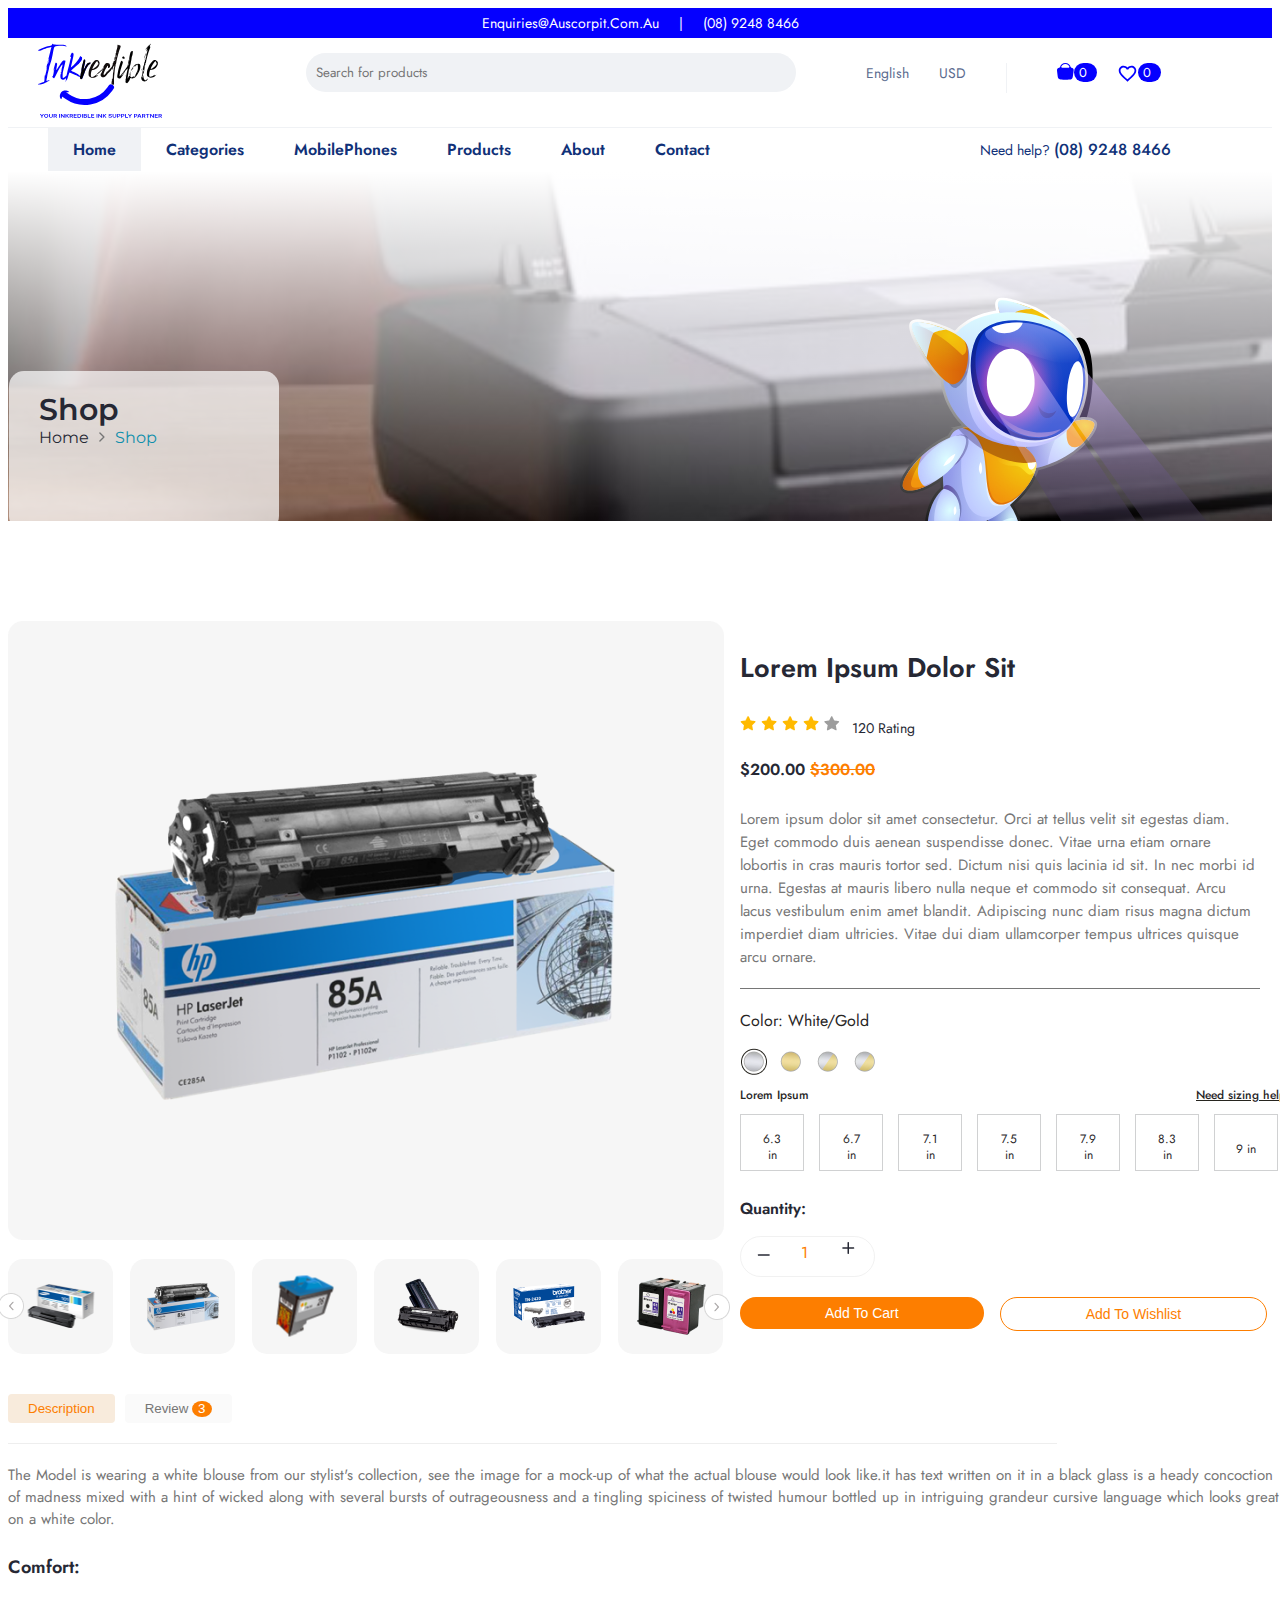
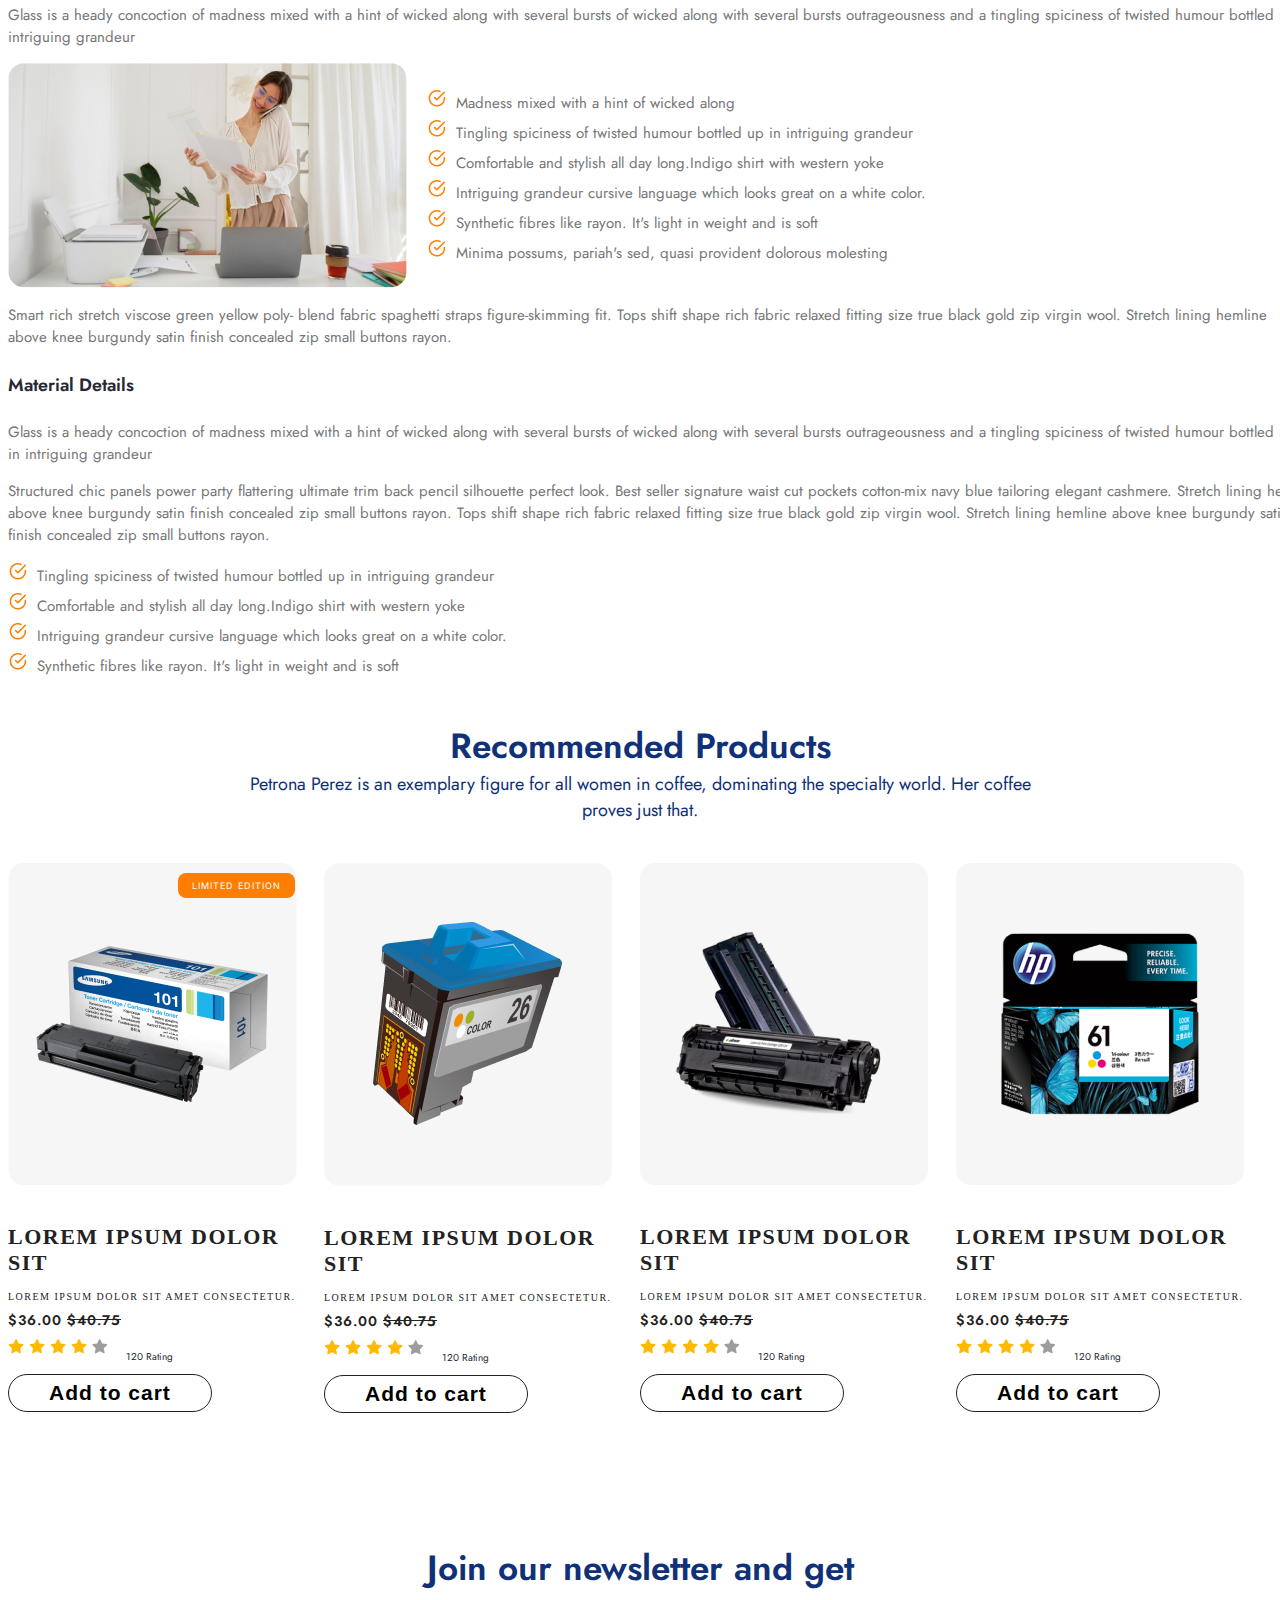
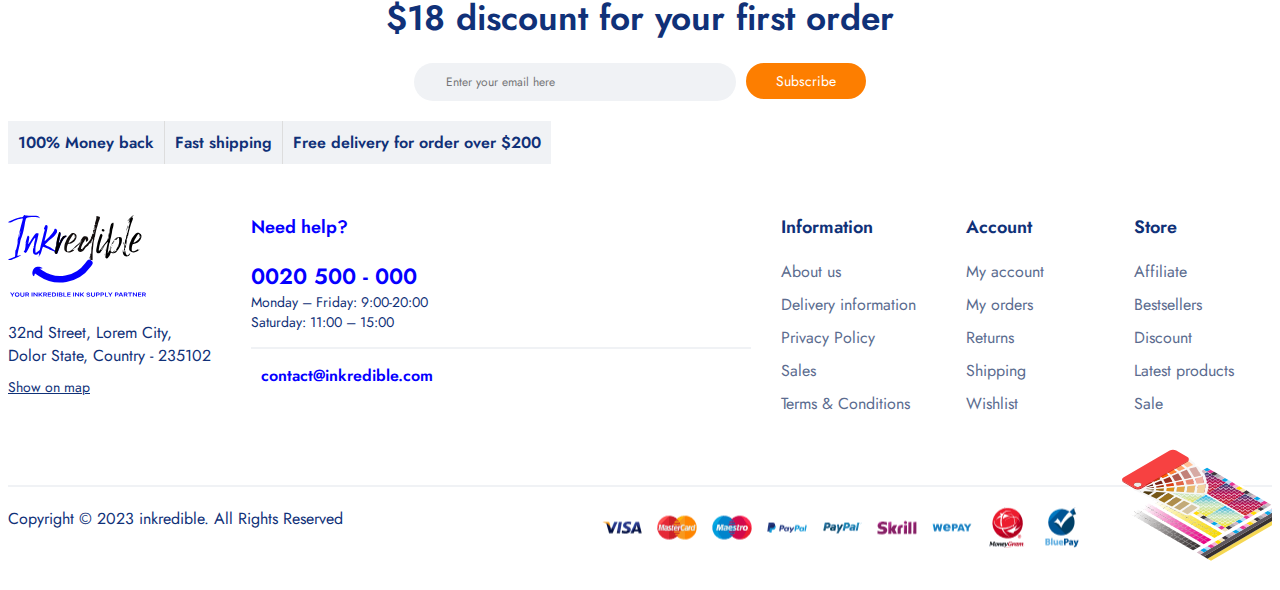
<file: product-detail.html>
<!DOCTYPE html>
<html lang="en">

<head>
  <meta charset="UTF-8" />
  <meta name="viewport" content="width=device-width, initial-scale=1.0" />
  <title>Product-detail</title>
  <link href="https://cdn.jsdelivr.net/npm/bootstrap@5.1.3/dist/css/bootstrap.min.css" rel="stylesheet"
    integrity="sha384-1BmE4kWBq78iYhFldvKuhfTAU6auU8tT94WrHftjDbrCEXSU1oBoqyl2QvZ6jIW3" crossorigin="anonymous" />
  <link rel="stylesheet" href="index.css">
  <script src="https://cdn.jsdelivr.net/npm/bootstrap@5.1.3/dist/js/bootstrap.bundle.min.js"
    integrity="sha384-ka7Sk0Gln4gmtz2MlQnikT1wXgYsOg+OMhuP+IlRH9sENBO0LRn5q+8nbTov4+1p"
    crossorigin="anonymous"></script>
  <link rel="preconnect" href="https://fonts.googleapis.com">
  <link rel="preconnect" href="https://fonts.gstatic.com" crossorigin>
  <link href="https://fonts.googleapis.com/css2?family=Jost&family=Poppins:wght@300&display=swap" rel="stylesheet">
  <link rel="stylesheet" href="https://cdnjs.cloudflare.com/ajax/libs/font-awesome/6.4.0/css/all.min.css">
  <link rel="preconnect" href="https://fonts.googleapis.com">
  <link rel="preconnect" href="https://fonts.gstatic.com" crossorigin>
  <link href="https://fonts.googleapis.com/css2?family=Inter:wght@300&display=swap" rel="stylesheet">
  <link rel="preconnect" href="https://fonts.googleapis.com">
  <link rel="preconnect" href="https://fonts.gstatic.com" crossorigin>
  <link href="https://fonts.googleapis.com/css2?family=Inter:wght@300&family=Montserrat&display=swap" rel="stylesheet">
  <script src="https://ajax.googleapis.com/ajax/libs/jquery/3.6.4/jquery.min.js"></script>
</head>

<body>

  <!-- header -->
  <section class="header">
    <div class="container-fuild">
      <div class="col first-line">
        Enquiries@Auscorpit.Com.Au &nbsp; &nbsp;&nbsp;|&nbsp; &nbsp;&nbsp;
        (08) 9248 8466
      </div>
      <div class="container">
        <div class="navbar-1">
          <div>
            <img style="max-width: 90%" src="./images/Group 3367.svg" />
          </div>
          <div class="search-bar-class">
            <input
              type="text"
              class="navbar-input-box"
              placeholder="Search for products"
            />
          </div>
          <div class="english-usd">
            <div class="english-text">English</div>
            <div class="english-text">USD</div>
            <div class="english-usd-line"></div>

            <div class="lock-logo">
              <div><img src="./images/Vector (20).svg" /></div>
              <div class="lock-count">0</div>
            </div>
            <div class="heart-logo">
              <div><img src="./images/mdi_cards-heart-outline.svg" /></div>
              <div class="lock-count">0</div>
            </div>
          </div>
        </div>
      </div>
      <div class="nav-line"></div>
      <div class="container">
        <div class="navbar-2">
          <div class="nav-category">
            <div class="nav-category-text active">Home</div>
            <div class="nav-category-text">Categories</div>
            <div class="nav-category-text">MobilePhones</div>
            <div class="nav-category-text">Products</div>
            <div class="nav-category-text">About</div>
            <div class="nav-category-text">Contact</div>
          </div>
          <div class="nav-text">
            Need help? <span class="nav-text-sub"> (08) 9248 8466</span>
          </div>
        </div>
      </div>
    </div>
  </section>


  <!-- About-banner -->
  <section>
    <div class="container-fuild">
      <div class="about-banner">
        <div class="product-head-banner">
          <div class="product-head-shop">
            <div class="product-head-shop-text">Shop</div>
            <div class="home-about">
              <div class="home-text">Home</div>
              <div><img src="./images/Vector (24).svg" alt="" /></div>
              <div class="about-text">Shop</div>
            </div>
          </div>    

          <div class="head-banner-img">
            <img src="./images/layer1 (1).svg" alt="" />
          </div>
        </div>
      </div>
    </div>
  </section>

  <section>
    <div class="container " style="margin-top: 100px;">
      <div class="product-listing-section" style="display: flex; ">
        <div class="product-listing-sec-img">

          <div class="big-img"><img src="./images/5.png" alt=""></div>

          <div class="small-img-arrow-div" style="position: relative;   ">
            
            <div class="small-img-arrow">
              <img src="./images/Group 3443.png" alt="">
            </div>


            <div class="small-img-flex" style="display: flex; position: relative;">

              <div class="small-img">
                <img src="./images/pngegg (4) 1.png" alt="">
              </div>

              <div class="small-img">
                <img src="./images/pngwing 11.png" alt="">
              </div>

              <div class="small-img">
                <img src="./images/pngwing 12.png" alt="">
              </div>

              <div class="small-img">
                <img src="./images/pngegg (2) 1.png" alt="">
              </div>

              <div class="small-img">
                <img src="./images/pngwing 13.png" alt="">
              </div>

              <div class="small-img">
                <img src="./images/pngegg (6) 1.png" alt="">
              </div>

            </div>

            <div class="small-img-arrow1">
              <img src="./images/Group 3445.png" alt="">
            </div>
          </div>

          </div>

         

        <div class="product-section-text">
          <div class="subtxt">
            <h3>Lorem Ipsum Dolor Sit</h3>

            <div class="stars-flex" style="display: flex; margin-bottom: 10px;">
              <div class="star" style="margin-right: 5px;"><img src="./images/Vector.png" alt=""></div>
              <div class="star" style="margin-right: 5px;"><img src="./images/Vector.png" alt=""></div>
              <div class="star" style="margin-right: 5px;"><img src="./images/Vector.png" alt=""></div>
              <div class="star" style="margin-right: 5px;"><img src="./images/Vector.png" alt=""></div>
              <div class="star" style="margin-right: 5px;"><img src="./images/Vector (1).png" alt=""></div>
              <div class="star" style="margin-right: 20px;">
                <p>120 Rating</p>
              </div>
            </div>
            <p style="font-family: 'Jost', sans-serif; color: #262834; font-weight: 600;">$200.00 <strike
                style="color: #FD7E00;">$300.00</strike></p>
            <div class="x"
              style="border-bottom: 1px solid #767676; width: 94%; padding: 10px 0px; padding-bottom: 20px;">
              <span>Lorem ipsum dolor sit amet consectetur. Orci at tellus velit sit egestas diam. Eget commodo duis
                aenean suspendisse donec. Vitae urna etiam ornare lobortis in cras mauris tortor sed. Dictum nisi quis
                lacinia id sit. In nec morbi id urna. Egestas at mauris libero nulla neque et commodo sit consequat.
                Arcu
                lacus vestibulum enim amet blandit. Adipiscing nunc diam risus magna dictum imperdiet diam ultricies.
                Vitae dui diam ullamcorper tempus ultrices quisque arcu ornare.</span>
            </div>
            <p style="color: #27251F; font-size: 16px; margin-top: 20px;">Color: White/Gold</p>
            <div class="circles" style="display: flex;">
              <div class="circle-img">
                <img src="./images/Item ⏵ Link.png" alt="">
              </div>

              <div class="circle-img">
                <img src="./images/gold.png" alt="">
              </div>


              <div class="circle-img">
                <img src="./images/Item ⏵ Link (1).png" alt="">
              </div>

              <div class="circle-img">
                <img src="./images/Item ⏵ Link (1).png" alt="">
              </div>

            </div>

            <div class="product-text-size">
              <div class="size-text">
                <div class="lorem">
                  Lorem Ipsum
                </div>
                <div class="help">
                  <u>Need sizing help?</u>
                </div>
              </div>
              <div class="size-in-flex" style="display: flex;">
                <div class="size-in">
                  <p>6.3</p>
                  <p>in</p>
                </div>
                <div class="size-in">
                  <p>6.7</p>
                  <p>in</p>
                </div>
                <div class="size-in">
                  <p>7.1</p>
                  <p>in</p>
                </div>
                <div class="size-in">
                  <p>7.5</p>
                  <p>in</p>
                </div>
                <div class="size-in">
                  <p>7.9</p>
                  <p>in</p>
                </div>
                <div class="size-in">
                  <p>8.3</p>
                  <p>in</p>
                </div>
                <div class="size-in" style="line-height: 24px;">
                  <p>9 in</p>

                </div>

              </div>
              <div class="quantity">
                <p style="color: #262834; font-weight: 600;">Quantity:</p>
                <div class="quatity-button">
                  <div class="minus"><img src="./images/minus.png" alt=""></div>
                  <div class="quantity-number" style="color: #FD7E00; padding: 2px 0px;">1</div>
                  <div class="plus"><img src="./images/plus.png" alt=""></div>
                </div>
              </div>
              <div class="product-text-button-flex" style="display: flex; margin-top: 20px;">
                <div class="text-button1">
                  <button>Add To Cart</button>
                </div>
                <div class="text-button1">
                  <button style="color: #FD7E00; background-color: white; border: 1px solid #FD7E00;">Add To
                    Wishlist</button>
                </div>
              </div>
            </div>
          </div>
        </div>
      </div>
  </section>

  <section>
    <div class="container">
      <div class="product-detail-description" style="margin-top: 20px;">
        <div class="description-buttonflx"
          style="display: flex; border-bottom: 1px solid #DDDDDD80; padding: 20px 0px; width: 83%;">
          <div class="description-button" >
            <button>Description </button>
          </div>
          <div class="description-button" id="review-click">
            <button  style="background-color: #FAFAFA; color: #767676;">Review <span>3</span></button>
          </div>
        </div>

        <div class="description-text" style="width: 101%;">

          <p style="margin-top: 20px;">The Model is wearing a white blouse from our stylist's collection, see the image
            for a mock-up of what the actual blouse would look like.it has text written on it in a black glass is a
            heady concoction of
            madness mixed with a hint of wicked along with several bursts of outrageousness and a tingling spiciness of
            twisted humour bottled up in intriguing grandeur cursive language which looks great on a
            white color.</p>

          <h4 style="color: #262834; font-size: 18px; font-weight: 600;">Comfort:</h4>
          <p style="width: 104%;">Glass is a heady concoction of madness mixed with a hint of wicked along with several
            bursts of wicked along with several bursts outrageousness and a tingling spiciness of twisted humour bottled
            up in
            intriguing grandeur</p>
         <div class="description-img-flex" style="display: flex;">
          <div class="description-img" style="margin-right: 20px;">
            <img src="./images/image.png" alt="">
          </div>
          <div class="description-imgtext" style="padding: 25px 0px; line-height: 30px;">
            <div class="ticktext-flex" style="display: flex;">
              <div class="tick-img" style="margin-right: 10px;" >
                <img src="./images/text.png" alt="">
              </div>
              <div class="ticktext" >
                Madness mixed with a hint of wicked along
              </div>
            </div>
            <div class="ticktext-flex" style="display: flex;">
              <div class="tick-img" style="margin-right: 10px;" >
                <img src="./images/text.png" alt="">
              </div>
              <div class="ticktext" >
                Tingling spiciness of twisted humour bottled up in intriguing grandeur
              </div>
            </div>
            <div class="ticktext-flex" style="display: flex;">
              <div class="tick-img" style="margin-right: 10px;" >
                <img src="./images/text.png" alt="">
              </div>
              <div class="ticktext" >
                Comfortable and stylish all day long.Indigo shirt with western yoke
              </div>
            </div>
            <div class="ticktext-flex" style="display: flex;">
              <div class="tick-img" style="margin-right: 10px;" >
                <img src="./images/text.png" alt="">
              </div>
              <div class="ticktext" >
                Intriguing grandeur cursive language which looks great on a white color.
              </div>
            </div>
            <div class="ticktext-flex" style="display: flex;">
              <div class="tick-img" style="margin-right: 10px;" >
                <img src="./images/text.png" alt="">
              </div>
              <div class="ticktext" >
                Synthetic fibres like rayon. It's light in weight and is soft
              </div>
            </div>
            <div class="ticktext-flex" style="display: flex;">
              <div class="tick-img" style="margin-right: 10px;" >
                <img src="./images/text.png" alt="">
              </div>
              <div class="ticktext" >
                Minima possums, pariah's sed, quasi provident dolorous molesting
              </div>
            </div>
          </div>
         </div>

         <p style="width: 101%; margin-top: 10px;">Smart rich stretch viscose green yellow poly- blend fabric spaghetti straps figure-skimming fit. Tops shift shape rich fabric relaxed fitting size true black gold zip virgin wool. Stretch lining hemline above
          knee burgundy satin finish concealed zip small buttons rayon.</p>

          <h4 style="color: #262834; font-size: 18px; font-weight: 600;">Material Details</h4>
          <p style="width: 102%; margin-top: 10px;">Glass is a heady concoction of madness mixed with a hint of wicked along with several bursts of wicked along with several bursts outrageousness and a tingling spiciness of twisted humour bottled up in
            intriguing grandeur</p>

         <p style="width: 103%;">Structured chic panels power party flattering ultimate trim back pencil silhouette perfect look. Best seller signature waist cut pockets cotton-mix navy blue tailoring elegant cashmere. Stretch lining hemline
          above knee burgundy satin finish concealed zip small buttons rayon. Tops shift shape rich fabric relaxed fitting size true black gold zip virgin wool. Stretch lining hemline above knee burgundy satin finish
          concealed zip small buttons rayon.</p> 
          
         <div class="description-img-text" style="line-height: 30px ;">
          <div class="ticktext-flex" style="display: flex;">
            <div class="tick-img" style="margin-right: 10px;" >
              <img src="./images/text.png" alt="">
            </div>
            <div class="ticktext" >
              Tingling spiciness of twisted humour bottled up in intriguing grandeur
            </div>
          </div>
          <div class="ticktext-flex" style="display: flex;">
            <div class="tick-img" style="margin-right: 10px;" >
              <img src="./images/text.png" alt="">
            </div>
            <div class="ticktext" >
              Comfortable and stylish all day long.Indigo shirt with western yoke
            </div>
          </div>
          <div class="ticktext-flex" style="display: flex;">
            <div class="tick-img" style="margin-right: 10px;" >
              <img src="./images/text.png" alt="">
            </div>
            <div class="ticktext" >
              Intriguing grandeur cursive language which looks great on a white color.
            </div>
          </div>
          <div class="ticktext-flex" style="display: flex;">
            <div class="tick-img" style="margin-right: 10px;" >
              <img src="./images/text.png" alt="">
            </div>
            <div class="ticktext" >
              Synthetic fibres like rayon. It's light in weight and is soft
            </div>
          </div>
         </div>
          
        </div>


      </div>
    </div>
  </section>
  
  <section>
    <div class="container">
      <div class="product-card-container" style="margin-top: 40px;">
        <div class="inner-para">
          Recommended Products
          <p style="font-size: 18px; font-weight: 400;width: 65%; margin: 0px auto;">Petrona Perez is an exemplary figure for all women in coffee, dominating the specialty world. Her coffee proves just that.</p>
        </div>
        <div class="product-card-flex" style="display: flex; margin-top: 40px;">
          <div class="productcard">
            <div class="card-img">
              <img src="./images/div (2).png" alt="" >
            </div>
            <div class="card-txt">
                <p style="font-size: 22px; font-weight: 600; text-transform: uppercase; letter-spacing: 1.5px; ">Lorem ipsum dolor sit</p>
                <p style="font-size: 10px; font-weight: 400; text-transform: uppercase; letter-spacing: 1.5px; margin-top:-7px;">Lorem ipsum dolor sit amet consectetur.</p>
                <div class="price" style="display: flex;">
                    <div class="price1"><p>$36.00</p></div>
                    <div class="price1"><strike><p>$40.75</p></strike></div>
                </div>    
                <div class="stars-flex" style="display: flex;">
                    <div class="star"><img src="Images/Vector.png" alt=""></div>
                    <div class="star"><img src="Images/Vector.png" alt=""></div>
                    <div class="star"><img src="Images/Vector.png" alt=""></div>
                    <div class="star"><img src="Images/Vector.png" alt=""></div>
                    <div class="star"><img src="Images/Vector (1).png" alt=""></div>
                    <div class="star"><p >120 Rating</p></div>
                </div>  
                <button>Add to cart</button>    
                <div class="popbox">
                    <button>Limited Edition</button>
                </div>   
            </div>
         </div>

         <div class="productcard">
          <div class="card-img">
            <img src="./images/div (7).png" alt="" >
          </div>
          <div class="card-txt">
              <p style="font-size: 22px; font-weight: 600; text-transform: uppercase; letter-spacing: 1.5px; ">Lorem ipsum dolor sit</p>
              <p style="font-size: 10px; font-weight: 400; text-transform: uppercase; letter-spacing: 1.5px; margin-top:-7px;">Lorem ipsum dolor sit amet consectetur.</p>
              <div class="price" style="display: flex;">
                  <div class="price1"><p>$36.00</p></div>
                  <div class="price1"><strike><p>$40.75</p></strike></div>
              </div>    
              <div class="stars-flex" style="display: flex;">
                  <div class="star"><img src="Images/Vector.png" alt=""></div>
                  <div class="star"><img src="Images/Vector.png" alt=""></div>
                  <div class="star"><img src="Images/Vector.png" alt=""></div>
                  <div class="star"><img src="Images/Vector.png" alt=""></div>
                  <div class="star"><img src="Images/Vector (1).png" alt=""></div>
                  <div class="star"><p >120 Rating</p></div>
              </div>  
              <button>Add to cart</button>    
              <!-- <div class="popbox">
                  <button>Limited Edition</button>
              </div>    -->
          </div>
       </div>

       <div class="productcard">
        <div class="card-img">
          <img src="./images/div (6).png" alt="" >
        </div>
        <div class="card-txt">
            <p style="font-size: 22px; font-weight: 600; text-transform: uppercase; letter-spacing: 1.5px; ">Lorem ipsum dolor sit</p>
            <p style="font-size: 10px; font-weight: 400; text-transform: uppercase; letter-spacing: 1.5px; margin-top:-7px;">Lorem ipsum dolor sit amet consectetur.</p>
            <div class="price" style="display: flex;">
                <div class="price1"><p>$36.00</p></div>
                <div class="price1"><strike><p>$40.75</p></strike></div>
            </div>    
            <div class="stars-flex" style="display: flex;">
                <div class="star"><img src="Images/Vector.png" alt=""></div>
                <div class="star"><img src="Images/Vector.png" alt=""></div>
                <div class="star"><img src="Images/Vector.png" alt=""></div>
                <div class="star"><img src="Images/Vector.png" alt=""></div>
                <div class="star"><img src="Images/Vector (1).png" alt=""></div>
                <div class="star"><p >120 Rating</p></div>
            </div>  
            <button>Add to cart</button>    
            <!-- <div class="popbox">
                <button>Limited Edition</button>
            </div>    -->
        </div>
     </div>

     <div class="productcard">
      <div class="card-img">
        <img src="./images/div (3).png" alt="" >
      </div>
      <div class="card-txt">
          <p style="font-size: 22px; font-weight: 600; text-transform: uppercase; letter-spacing: 1.5px; ">Lorem ipsum dolor sit</p>
          <p style="font-size: 10px; font-weight: 400; text-transform: uppercase; letter-spacing: 1.5px; margin-top:-7px;">Lorem ipsum dolor sit amet consectetur.</p>
          <div class="price" style="display: flex;">
              <div class="price1"><p>$36.00</p></div>
              <div class="price1"><strike><p>$40.75</p></strike></div>
          </div>    
          <div class="stars-flex" style="display: flex;">
              <div class="star"><img src="Images/Vector.png" alt=""></div>
              <div class="star"><img src="Images/Vector.png" alt=""></div>
              <div class="star"><img src="Images/Vector.png" alt=""></div>
              <div class="star"><img src="Images/Vector.png" alt=""></div>
              <div class="star"><img src="Images/Vector (1).png" alt=""></div>
              <div class="star"><p >120 Rating</p></div>
          </div>  
          <button>Add to cart</button>    
          <!-- <div class="popbox">
              <button>Limited Edition</button>
          </div>    -->
      </div>
   </div>

        </div>
      </div>
    </div>
  </section>

  
    <!-- Footer -->
    <section class="footer" style="margin-top: 100px;">
        <div><img class="footer-img" src="./images/Group (13).svg" alt="" /></div>
        <div class="footer-1">
          <div class="footer-1-inner">
            <div class="inner-para">
              Join our newsletter and get<br />
              $18 discount for your first order
            </div>
          </div>
  
          <div class="email-subscribe">
            <div class="email-input">
              <input
                type="text"
                class="email-input-sub"
                placeholder="Enter your email here"
              />
            </div>
            <div class="subscribe-button">
              <button class="subscribe-button-sub">Subscribe</button>
            </div>
          </div>
  
          <div class="container">
            <div class="row moneyback-fast-shipping">
              <div class="col money-back">100% Money back</div>
              <div class="col money-back">Fast shipping</div>
              <div class="col free-shipping">Free delivery for order over $200</div>
            </div>
          </div>
        </div>
  
        <div class="container">
          <div class="footer-2">
            <div class="footer-2-sec1">
              <div>
                <img style="max-width: 90%" src="./images/Group 3367.svg" />
              </div>
              <div class="inkredible-address">
                32nd Street, Lorem City,<br />
                Dolor State, Country - 235102
              </div>
              <div class="show-on-map">Show on map</div>
            </div>
            <div class="footer-2-sec2">
              <div class="need-help">Need help?</div>
              <div class="need-help-number">0020 500 - 000</div>
              <div class="need-help-time">
                Monday – Friday: 9:00-20:00<br />
                Saturday: 11:00 – 15:00
              </div>
              <div class="footer-2-sec2-line"></div>
              <div class="email-address">contact@inkredible.com</div>
            </div>
  
            <div class="footer-2-sec3">
              <div class="information">
                <div class="information-sub">Information</div>
                <div class="information-dub">About us</div>
                <div class="information-dub">Delivery information</div>
                <div class="information-dub">Privacy Policy</div>
                <div class="information-dub">Sales</div>
                <div class="information-dub">Terms & Conditions</div>
              </div>
              <div class="account">
                <div class="information-sub">Account</div>
                <div class="information-dub">My account</div>
                <div class="information-dub">My orders</div>
                <div class="information-dub">Returns</div>
                <div class="information-dub">Shipping</div>
                <div class="information-dub">Wishlist</div>
              </div>
              <div class="store">
                <div class="information-sub">Store</div>
                <div class="information-dub">Affiliate</div>
                <div class="information-dub">Bestsellers</div>
                <div class="information-dub">Discount</div>
                <div class="information-dub">Latest products</div>
                <div class="information-dub">Sale</div>
              </div>
            </div>
          </div>
        </div>
        <div class="container">
          <div class="lower-footer">
            <div class="col-10 footer-mainline"></div>
            <div class="copy-right-sec">
              <div class="copy-right-text">
                Copyright © 2023 inkredible. All Rights Reserved
              </div>
              <div class="footer-logo">
                <img src="./images/payment.png.svg" />
              </div>
            </div>
          </div>
        </div>
      </section>


    <!-- <script>
      $(document).ready(function(){
        $("#review-click").click(function(){
          $("review-page").show();
        });
      });
      </script> -->

      <script>


        $(document).ready(function() {
          // When the button is clicked, navigate to another page
          $("#review-click").click(function() {
            // Set the URL of the page you want to navigate to
            var newPageUrl = "product-detail3.html";
            // Use window.location to change to the new page
            window.location.href = newPageUrl;
          });
        });

        // handleFunction = () =>{
        //   window.location ="pro";
        // }
      </script>
      
</body>
</html>
</file>
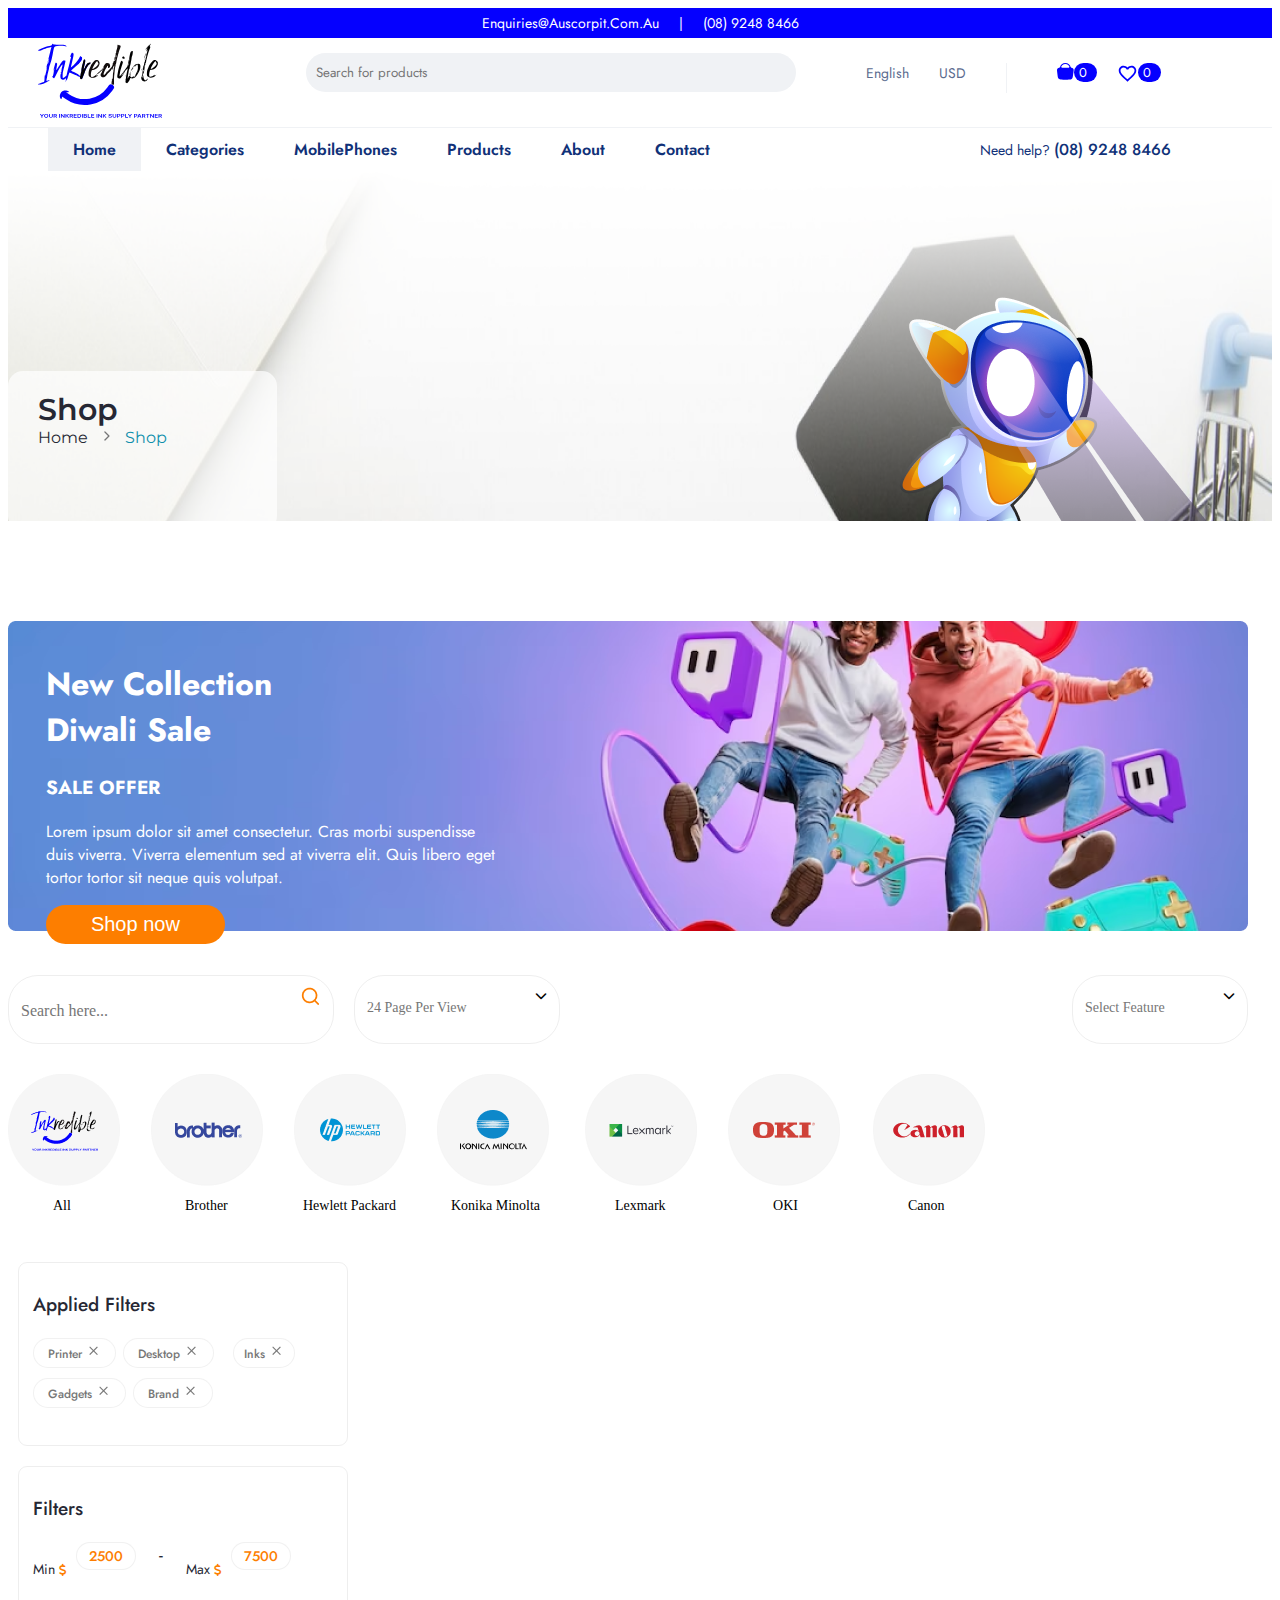
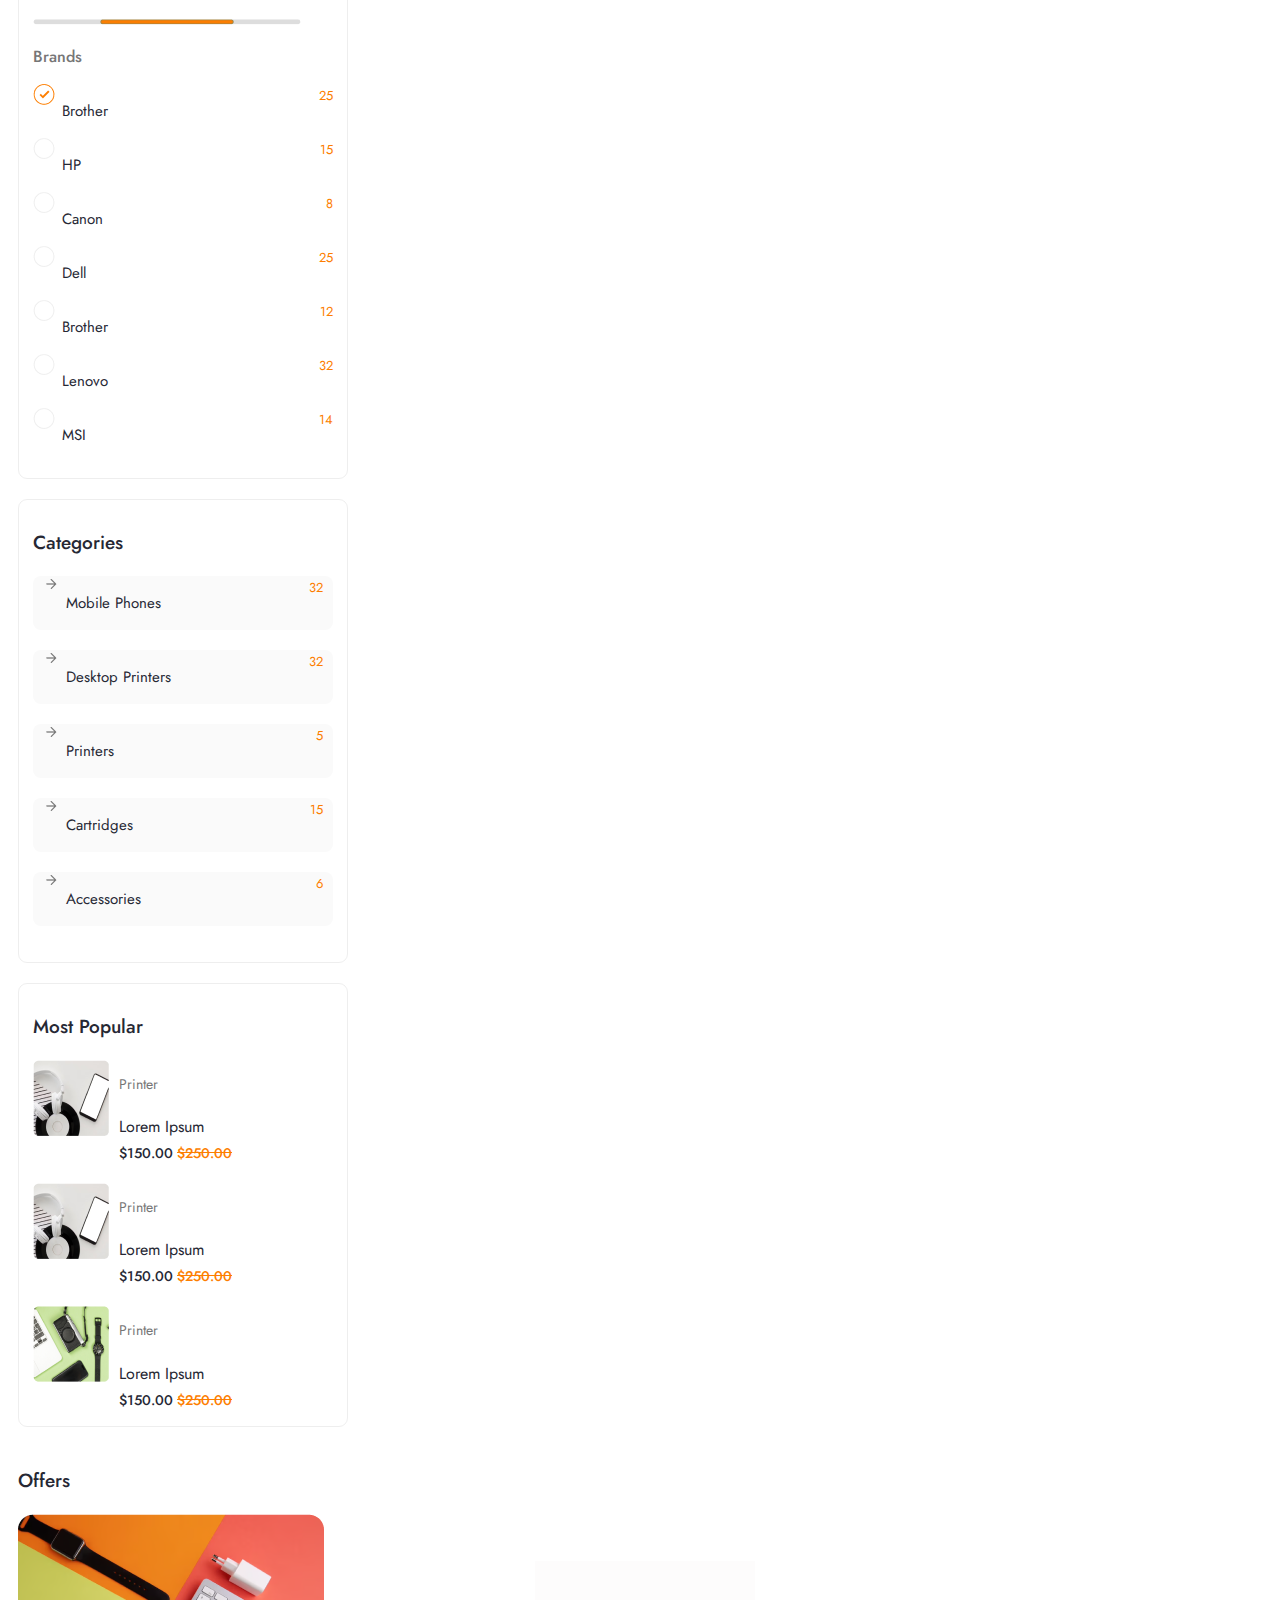
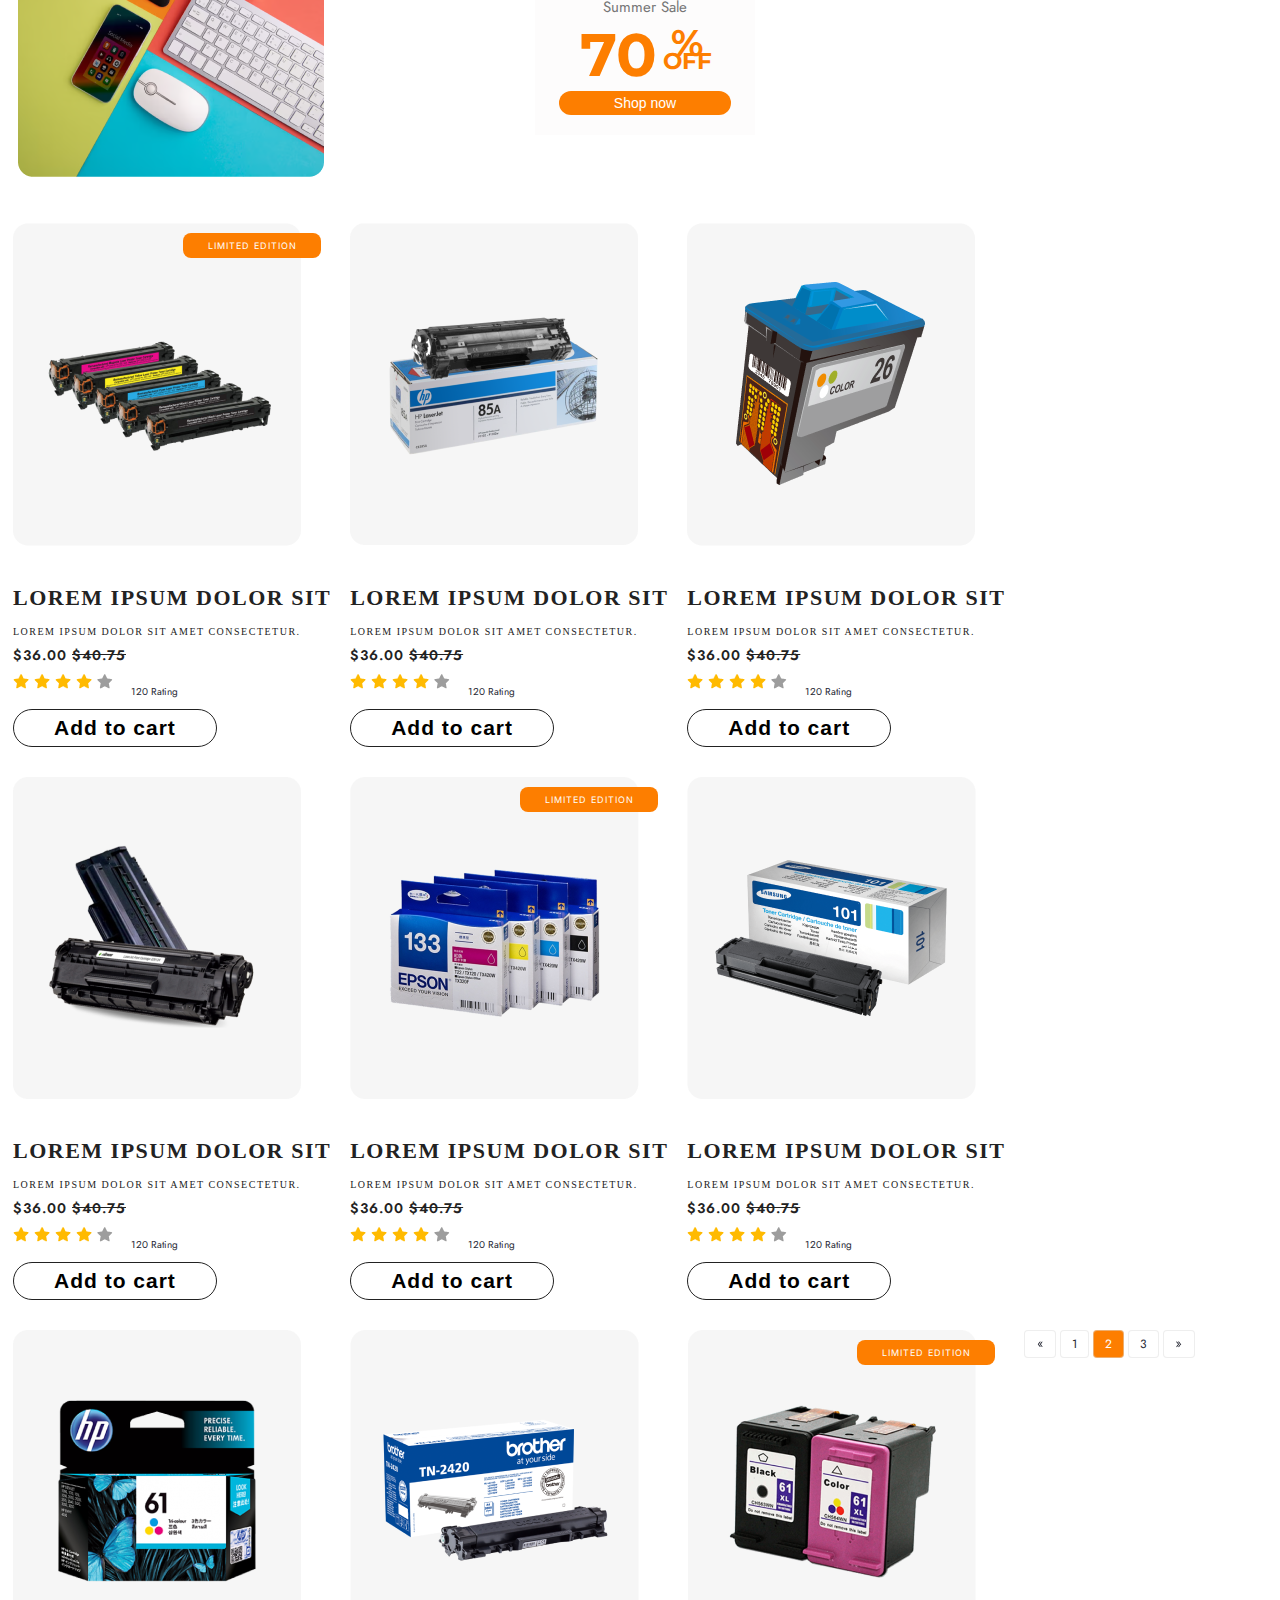
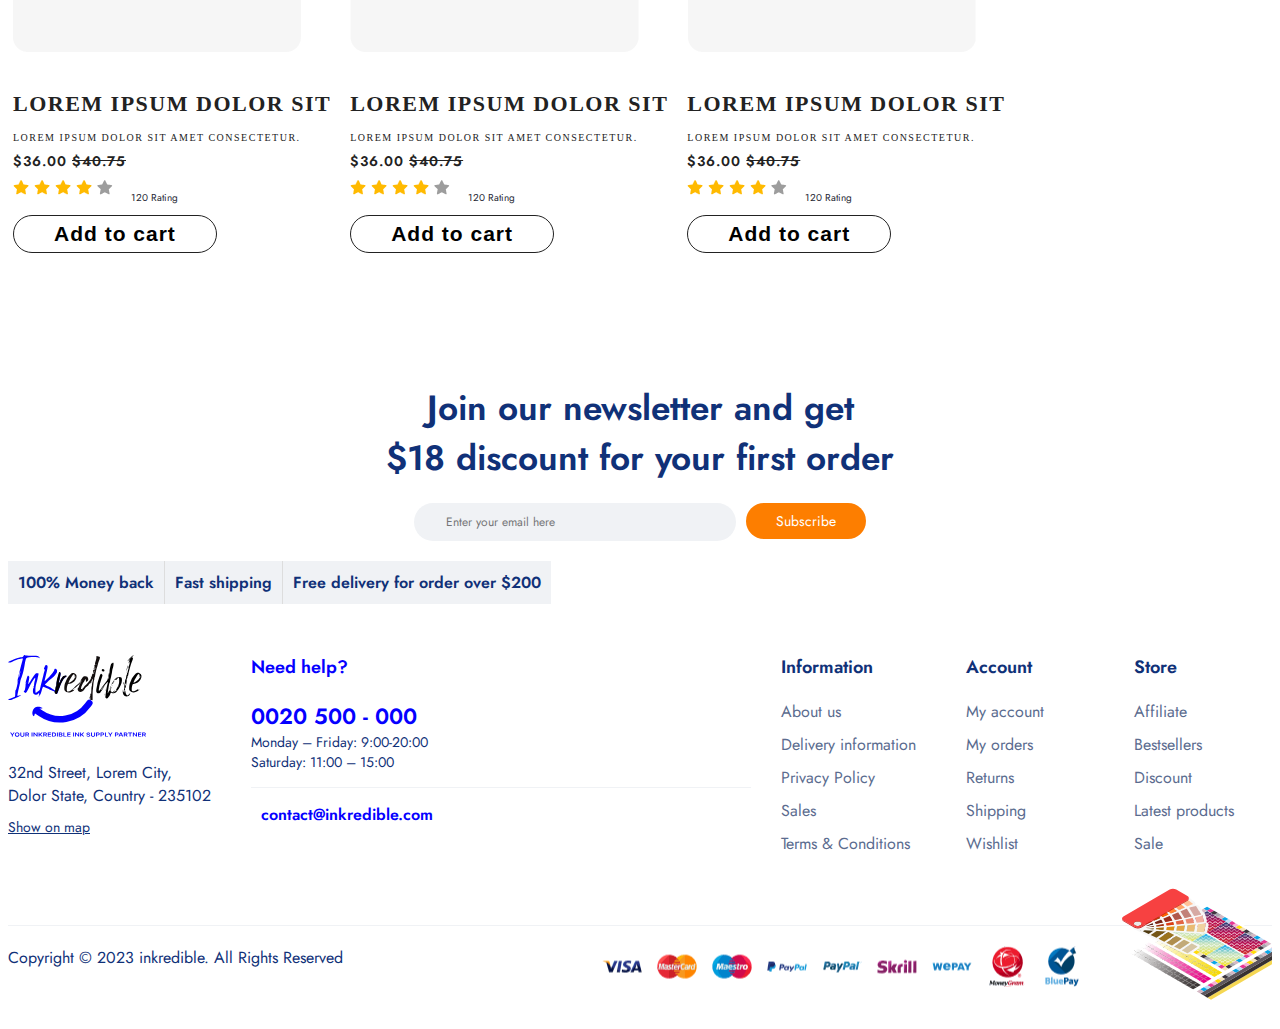
<file: product-listing.html>
<!DOCTYPE html>
<html lang="en">

<head>
    <meta charset="UTF-8" />
    <meta name="viewport" content="width=device-width, initial-scale=1.0" />
    <title>Product-listing</title>
    <link href="https://cdn.jsdelivr.net/npm/bootstrap@5.1.3/dist/css/bootstrap.min.css" rel="stylesheet"
        integrity="sha384-1BmE4kWBq78iYhFldvKuhfTAU6auU8tT94WrHftjDbrCEXSU1oBoqyl2QvZ6jIW3" crossorigin="anonymous" />
    <link rel="stylesheet" href="index.css">
    <script src="https://cdn.jsdelivr.net/npm/bootstrap@5.1.3/dist/js/bootstrap.bundle.min.js"
        integrity="sha384-ka7Sk0Gln4gmtz2MlQnikT1wXgYsOg+OMhuP+IlRH9sENBO0LRn5q+8nbTov4+1p"
        crossorigin="anonymous"></script>
        <link rel="preconnect" href="https://fonts.googleapis.com">
<link rel="preconnect" href="https://fonts.gstatic.com" crossorigin>
<link href="https://fonts.googleapis.com/css2?family=Jost&family=Poppins:wght@300&display=swap" rel="stylesheet">
<link rel="stylesheet" href="https://cdnjs.cloudflare.com/ajax/libs/font-awesome/6.4.0/css/all.min.css">
<link rel="preconnect" href="https://fonts.googleapis.com">
<link rel="preconnect" href="https://fonts.gstatic.com" crossorigin>
<link href="https://fonts.googleapis.com/css2?family=Inter:wght@300&display=swap" rel="stylesheet">
<link rel="preconnect" href="https://fonts.googleapis.com">
<link rel="preconnect" href="https://fonts.gstatic.com" crossorigin>
<link href="https://fonts.googleapis.com/css2?family=Inter:wght@300&family=Montserrat&display=swap" rel="stylesheet">
</head>

<body>

    <!-- header -->
  <section class="header">
    <div class="container-fuild">
      <div class="col first-line">
        Enquiries@Auscorpit.Com.Au &nbsp; &nbsp;&nbsp;|&nbsp; &nbsp;&nbsp;
        (08) 9248 8466
      </div>
      <div class="container">
        <div class="navbar-1">
          <div>
            <img style="max-width: 90%" src="./images/Group 3367.svg" />
          </div>
          <div class="search-bar-class">
            <input
              type="text"
              class="navbar-input-box"
              placeholder="Search for products"
            />
          </div>
          <div class="english-usd">
            <div class="english-text">English</div>
            <div class="english-text">USD</div>
            <div class="english-usd-line"></div>

            <div class="lock-logo">
              <div><img src="./images/Vector (20).svg" /></div>
              <div class="lock-count">0</div>
            </div>
            <div class="heart-logo">
              <div><img src="./images/mdi_cards-heart-outline.svg" /></div>
              <div class="lock-count">0</div>
            </div>
          </div>
        </div>
      </div>
      <div class="nav-line"></div>
      <div class="container">
        <div class="navbar-2">
          <div class="nav-category">
            <div class="nav-category-text active">Home</div>
            <div class="nav-category-text">Categories</div>
            <div class="nav-category-text">MobilePhones</div>
            <div class="nav-category-text">Products</div>
            <div class="nav-category-text">About</div>
            <div class="nav-category-text">Contact</div>
          </div>
          <div class="nav-text">
            Need help? <span class="nav-text-sub"> (08) 9248 8466</span>
          </div>
        </div>
      </div>
    </div>
  </section>
  
      <!-- About-banner -->
      <div class="container-fuild">
        <div class="about-banner">
          <div class="product-head-banner4">
            <div class="product-head-shop">
              <div class="product-head-shop-text">Shop</div>
              <div class="home-about">
                <div class="home-text">Home</div>
                <div><img src="./images/Frame (1).png" alt="" /></div>
                <div class="about-text">Shop</div>
              </div>
            </div>
  
            <div class="head-banner-img1">
              <img src="./images/Frame.png" alt="" />
            </div>
          </div>
        </div>
      </div>

    <div class="product-banner" style="margin-top: 100px;">
        <div class="container">
            <div class="prod-bannerimg">
                <img src="./images/image 5.png" alt="">
                <div class="prod-bannertxt">
                    <h1>New Collection Diwali Sale</h1>
                    <h3 style="font-size: 19px; margin-top: 15px;">SALE OFFER</h3>
                    <p style="width: 150%;">Lorem ipsum dolor sit amet consectetur. Cras morbi suspendisse duis viverra. Viverra elementum
                        sed at viverra elit. Quis libero eget tortor tortor sit neque quis volutpat.</p>
                     <button>Shop now</button>
                </div>
            </div>
        </div>
    </div>

    <div class="product-filter">
        <div class="container">
            <div class="filter-flex">
               <div class="flex1" style="display: flex; ">
                <div class="search">
                    <div class="search-txt">
                        <p style="color: #767676; font-size: 16px;">Search here...</p>
                    </div>
                    <div class="search-img">
                        <img src="./images/svg.feather.png" alt="">
                    </div>
                </div>
                <div class="drop-down">
                    <div class="drop-txt">
                        <p style="color: #767676; font-size: 14px;">24 Page Per View</p>
                    </div>
                    <div class="drop-img">
                        <span style="font-size: 12px;"><i class="fa-solid fa-chevron-down"></i></span>
                    </div>
                </div>
               </div>
                <div class="select">
                    <div class="drop-txt">
                        <p style="color: #767676; font-size: 14px;">Select Feature</p>
                    </div>
                    <div class="drop-img">
                        <span style="font-size: 12px;"><i class="fa-solid fa-chevron-down"></i></span>
                    </div>
                </div>
            </div>
        </div>
    </div>

    <div class="product-buttons">
        <div class="container">
            <div class="product-buttonflex">
                <div class="product-button1">
                    <img src="./images/div.visual-filter-img.png" alt="">
                    <p style="margin: 8px 45px; font-size: 14px;">All</p>
                </div>
                <div class="product-button1">
                    <img src="./images/div.visual-filter-img (1).png" alt="">
                    <p style="margin: 8px 35px; font-size: 14px;">Brother</p>
                </div>
                <div class="product-button1">
                    <img src="./images/div.visual-filter-img (2).png" alt="">
                    <p style="margin: 8px 10px; font-size: 14px;">Hewlett Packard</p>
                </div>
                <div class="product-button1">
                    <img src="./images/div.visual-filter-img (3).png" alt="">
                    <p style="margin: 8px 15px; font-size: 14px;">Konika Minolta</p>
                </div>
                <div class="product-button1">
                    <img src="./images/div.visual-filter-img (4).png" alt="">
                    <p style="margin: 8px 30px; font-size: 14px;">Lexmark</p>
                </div>
                <div class="product-button1">
                    <img src="./images/div.visual-filter-img (5).png" alt="">
                    <p style="margin: 8px 45px; font-size: 14px;">OKI</p>
                </div>
                <div class="product-button1">
                    <img src="./images/div.visual-filter-img (6).png" alt="">
                    <p style="margin: 8px 35px; font-size: 14px;">Canon</p>
                </div>
            </div>
        </div>
    </div>

    <div class="product-section">
        <div class="container">
            <div class="product-sectionflex">
                <div class="row">
                    <div class="col-3 product-sectionfilter">
                        <div class="product-appliedfilter">
                            <h1>Applied Filters</h1>

                            <div class="filter-button-flex" style="display: flex; flex-wrap: wrap;">
                                <div class="filter-buttons">
                                    <button >Printer
                                        <img src="./images/svg.feather (1).png" alt="">
                                    </button>
                                </div>
                                <div class="filter-buttons">
                                    <button>Desktop
                                        <img src="./images/svg.feather (1).png" alt="">
                                    </button>
                                </div>
                                <div class="filter-buttons" style="margin: 0px 12px;">
                                    <button style=" padding: 4px 10px;">Inks
                                        <img src="./images/svg.feather (1).png" alt="">
                                    </button>
                                </div>
                                <div class="filter-buttons">
                                    <button>Gadgets
                                        <img src="./images/svg.feather (1).png" alt="">
                                    </button>
                                </div>
                                <div class="filter-buttons">
                                    <button>Brand
                                        <img src="./images/svg.feather (1).png" alt="">
                                    </button>
                                </div>
                            </div>
                        </div>

                        <div class="product-filter2" style="margin-top: 20px;">
                            <h1> Filters</h1>

                            <div class="product-fiter-price" style="display: flex;">
                                <div class="product-dollar">
                                    <p>Min
                                        <span style="color: #FD7E00; font-size: 12px;
                                    "><i class="fa-solid fa-dollar-sign"></i></span>
                                    </p>
                                </div>
                                <div class="product-button-price">
                                    <button>2500</button>
                                </div>

                                <div class="dash" style="margin: 0px 23px;">
                                    -
                                </div>

                                <div class="product-dollar">
                                    <p>Max
                                        <span style="color: #FD7E00; font-size: 12px;
                                    "><i class="fa-solid fa-dollar-sign"></i></span>
                                    </p>
                                </div>
                                <div class="product-button-price">
                                    <button>7500</button>
                                </div>
                            </div>

                            <div class="prduct-filter-range" style="margin: 15px 0px;">
                                <img src="./images/div.slider.png" alt="">
                            </div>

                            <div class="product-filter-brand">
                                <p>Brands</p>

                                <div class="product-checkbox">
                                    <div class="sub-box" style="display: flex;">
                                      <div class="subox-img">  <img src="./images/span.checkbox__checkmark.png" alt=""></div>
                                   <div class="subox-p" style="margin:1px 7px;"> <p>Brother</p></div>
                                    </div>
                                    <div class="sub-box-nums">
                                        25
                                    </div>
                                </div>

                                <div class="product-checkbox">
                                    <div class="sub-box" style="display: flex;">
                                      <div class="subox-img">  <img src="./images/span.checkbox__checkmark (1).png" alt=""></div>
                                   <div class="subox-p" style="margin:1px 7px;"> <p>HP</p></div>
                                    </div>
                                    <div class="sub-box-nums">
                                        15
                                    </div>
                                </div>

                                <div class="product-checkbox">
                                    <div class="sub-box" style="display: flex;">
                                      <div class="subox-img">  <img src="./images/span.checkbox__checkmark (1).png" alt=""></div>
                                   <div class="subox-p" style="margin:1px 7px;"> <p>Canon</p></div>
                                    </div>
                                    <div class="sub-box-nums">
                                        8
                                    </div>
                                </div>

                                <div class="product-checkbox">
                                    <div class="sub-box" style="display: flex;">
                                      <div class="subox-img">  <img src="./images/span.checkbox__checkmark (1).png" alt=""></div>
                                   <div class="subox-p" style="margin:1px 7px;"> <p>Dell</p></div>
                                    </div>
                                    <div class="sub-box-nums">
                                        25
                                    </div>
                                </div>

                                <div class="product-checkbox">
                                    <div class="sub-box" style="display: flex;">
                                      <div class="subox-img">  <img src="./images/span.checkbox__checkmark (1).png" alt=""></div>
                                   <div class="subox-p" style="margin:1px 7px;"> <p>Brother</p></div>
                                    </div>
                                    <div class="sub-box-nums">
                                        12
                                    </div>
                                </div>

                                <div class="product-checkbox">
                                    <div class="sub-box" style="display: flex;">
                                      <div class="subox-img">  <img src="./images/span.checkbox__checkmark (1).png" alt=""></div>
                                   <div class="subox-p" style="margin:1px 7px;"> <p>Lenovo</p></div>
                                    </div>
                                    <div class="sub-box-nums">
                                        32
                                    </div>
                                </div>

                                <div class="product-checkbox">
                                    <div class="sub-box" style="display: flex;">
                                      <div class="subox-img">  <img src="./images/span.checkbox__checkmark (1).png" alt=""></div>
                                   <div class="subox-p" style="margin:1px 7px;"> <p>MSI</p></div>
                                    </div>
                                    <div class="sub-box-nums">
                                        14
                                    </div>
                                </div>
                            </div>
                        </div>

                        <div class="product-categories">
                          <h1>Categories</h1>
                          <div class="product-sub-category">
                            <div class="sub-box" style="display: flex;">
                              <div class="subox-img">  <img src="./images/svg.feather (2).png" alt=""></div>
                           <div class="subox-p" style="margin:1px 7px;"> <p>Mobile Phones</p></div>
                            </div>
                            <div class="sub-box-nums">
                                32
                            </div>
                        </div>

                        <div class="product-sub-category">
                          <div class="sub-box" style="display: flex;">
                            <div class="subox-img">  <img src="./images/svg.feather (2).png" alt=""></div>
                         <div class="subox-p" style="margin:1px 7px;"> <p>Desktop Printers</p></div>
                          </div>
                          <div class="sub-box-nums">
                              32
                          </div>
                      </div>

                      <div class="product-sub-category">
                        <div class="sub-box" style="display: flex;">
                          <div class="subox-img">  <img src="./images/svg.feather (2).png" alt=""></div>
                       <div class="subox-p" style="margin:1px 7px;"> <p>Printers</p></div>
                        </div>
                        <div class="sub-box-nums">
                            5
                        </div>
                    </div>

                    <div class="product-sub-category">
                      <div class="sub-box" style="display: flex;">
                        <div class="subox-img">  <img src="./images/svg.feather (2).png" alt=""></div>
                     <div class="subox-p" style="margin:1px 7px;"> <p>Cartridges</p></div>
                      </div>
                      <div class="sub-box-nums">
                          15
                      </div>
                  </div>

                  <div class="product-sub-category">
                    <div class="sub-box" style="display: flex;">
                      <div class="subox-img">  <img src="./images/svg.feather (2).png" alt=""></div>
                   <div class="subox-p" style="margin:1px 7px;"> <p>Accessories</p></div>
                    </div>
                    <div class="sub-box-nums">
                        6
                    </div>
                </div>
               </div>

               <div class="product-popular">
                <h1>Most Popular</h1>
                <div class="product-popular-flex" style="display: flex; margin-bottom: 20px;">
                  <div class="popular-flex-img" style="margin-right: 10px;">
                    <img src="./images/div.img-box.png" alt="">
                  </div>
                  <div class="popular-flex-text">
                    <p>Printer</p>
                    <h4>Lorem Ipsum</h4>
                    <span>$150.00  <strike style="color: #FD7E00;">$250.00</strike></span>
                  </div>
                </div>

                <div class="product-popular-flex" style="display: flex;margin-bottom: 20px;">
                  <div class="popular-flex-img" style="margin-right: 10px;">
                    <img src="./images/div.img-box.png" alt="">
                  </div>
                  <div class="popular-flex-text">
                    <p>Printer</p>
                    <h4>Lorem Ipsum</h4>
                    <span>$150.00  <strike style="color: #FD7E00;">$250.00</strike></span>
                  </div>
                </div>

                <div class="product-popular-flex" style="display: flex;">
                  <div class="popular-flex-img" style="margin-right: 10px;">
                    <img src="./images/div.img-box (1).png" alt="">
                  </div>
                  <div class="popular-flex-text">
                    <p>Printer</p>
                    <h4>Lorem Ipsum</h4>
                    <span>$150.00  <strike style="color: #FD7E00;">$250.00</strike></span>
                  </div>
                </div>
               </div>

               <div class="product-offer" style="margin-top: 40px;">
                <h1>Offers</h1>

                <div class="product-offer-img" style="position: relative;">
                  <img src="./images/Rectangle 19.png" alt="">
                  <div class="product-offer-sale">
                    <p style="font-size: 15px; color: #767676; margin-bottom: 0px;">Summer Sale</p>
                    <div class="offer-price" >
                      <div class="num" style="font-size: 60px;">
                        70
                      </div>
                      <div class="percent" style="margin: 0px 4px;">
                        <p style="font-size: 37px; margin: 2px 10px;">%</p>
                        <p style="font-size: 23px; margin:-20px 0px;">OFF</p>
                      </div>
                    </div>
                    <button>Shop now</button>
                  </div>
                </div>
              </div>



                    </div>
                    <div class="col-9 product-sectioncard">
    
                     <div class="productcard">
                        <div class="card-img">
                          <img src="./images/div.png" alt="" >
                        </div>
                        <div class="card-txt">
                            <p style="font-size: 22px; font-weight: 600; text-transform: uppercase; letter-spacing: 1.5px; ">Lorem ipsum dolor sit</p>
                            <p style="font-size: 10px; font-weight: 400; text-transform: uppercase; letter-spacing: 1.5px; margin-top:-7px;">Lorem ipsum dolor sit amet consectetur.</p>
                            <div class="price" style="display: flex;">
                                <div class="price1"><p>$36.00</p></div>
                                <div class="price1"><strike><p>$40.75</p></strike></div>
                            </div>    
                            <div class="stars-flex" style="display: flex;">
                                <div class="star"><img src="Images/Vector.png" alt=""></div>
                                <div class="star"><img src="Images/Vector.png" alt=""></div>
                                <div class="star"><img src="Images/Vector.png" alt=""></div>
                                <div class="star"><img src="Images/Vector.png" alt=""></div>
                                <div class="star"><img src="Images/Vector (1).png" alt=""></div>
                                <div class="star"><p >120 Rating</p></div>
                            </div>  
                            <button>Add to cart</button>    
                            <div class="popbox">
                                <button>Limited Edition</button>
                            </div>   
                        </div>
                     </div>
    
                     <div class="productcard">
                        <div class="card-img">
                          <img src="./images/div (1).png" alt="" >
                        </div>
                        <div class="card-txt">
                            <p style="font-size: 22px; font-weight: 600; text-transform: uppercase; letter-spacing: 1.5px; ">Lorem ipsum dolor sit</p>
                            <p style="font-size: 10px; font-weight: 400; text-transform: uppercase; letter-spacing: 1.5px; margin-top:-7px;">Lorem ipsum dolor sit amet consectetur.</p>
                            <div class="price" style="display: flex;">
                                <div class="price1"><p>$36.00</p></div>
                                <div class="price1"><strike><p>$40.75</p></strike></div>
                            </div>    
                            <div class="stars-flex" style="display: flex;">
                                <div class="star"><img src="Images/Vector.png" alt=""></div>
                                <div class="star"><img src="Images/Vector.png" alt=""></div>
                                <div class="star"><img src="Images/Vector.png" alt=""></div>
                                <div class="star"><img src="Images/Vector.png" alt=""></div>
                                <div class="star"><img src="Images/Vector (1).png" alt=""></div>
                                <div class="star"><p >120 Rating</p></div>
                            </div>  
                            <button>Add to cart</button>    
                            <!-- <div class="popbox">
                                <button>Limited Edition</button>
                            </div>    -->
                        </div>
                     </div>
    
                     <div class="productcard">
                        <div class="card-img">
                          <img src="./images/div (7).png" alt="" >
                        </div>
                        <div class="card-txt">
                            <p style="font-size: 22px; font-weight: 600; text-transform: uppercase; letter-spacing: 1.5px; ">Lorem ipsum dolor sit</p>
                            <p style="font-size: 10px; font-weight: 400; text-transform: uppercase; letter-spacing: 1.5px; margin-top:-7px;">Lorem ipsum dolor sit amet consectetur.</p>
                            <div class="price" style="display: flex;">
                                <div class="price1"><p>$36.00</p></div>
                                <div class="price1"><strike><p>$40.75</p></strike></div>
                            </div>    
                            <div class="stars-flex" style="display: flex;">
                                <div class="star"><img src="Images/Vector.png" alt=""></div>
                                <div class="star"><img src="Images/Vector.png" alt=""></div>
                                <div class="star"><img src="Images/Vector.png" alt=""></div>
                                <div class="star"><img src="Images/Vector.png" alt=""></div>
                                <div class="star"><img src="Images/Vector (1).png" alt=""></div>
                                <div class="star"><p >120 Rating</p></div>
                            </div>  
                            <button>Add to cart</button>    
                            <!-- <div class="popbox">
                                <button>Limited Edition</button>
                            </div>    -->
                        </div>
                     </div>
    
                     <div class="productcard">
                        <div class="card-img">
                          <img src="./images/div (6).png" alt="" >
                        </div>
                        <div class="card-txt">
                            <p style="font-size: 22px; font-weight: 600; text-transform: uppercase; letter-spacing: 1.5px; ">Lorem ipsum dolor sit</p>
                            <p style="font-size: 10px; font-weight: 400; text-transform: uppercase; letter-spacing: 1.5px; margin-top:-7px;">Lorem ipsum dolor sit amet consectetur.</p>
                            <div class="price" style="display: flex;">
                                <div class="price1"><p>$36.00</p></div>
                                <div class="price1"><strike><p>$40.75</p></strike></div>
                            </div>    
                            <div class="stars-flex" style="display: flex;">
                                <div class="star"><img src="Images/Vector.png" alt=""></div>
                                <div class="star"><img src="Images/Vector.png" alt=""></div>
                                <div class="star"><img src="Images/Vector.png" alt=""></div>
                                <div class="star"><img src="Images/Vector.png" alt=""></div>
                                <div class="star"><img src="Images/Vector (1).png" alt=""></div>
                                <div class="star"><p >120 Rating</p></div>
                            </div>  
                            <button>Add to cart</button>    
                            <!-- <div class="popbox">
                                <button>Limited Edition</button>
                            </div>    -->
                        </div>
                     </div>

                     <div class="productcard">
                        <div class="card-img">
                          <img src="./images/div (8).png" alt="" >
                        </div>
                        <div class="card-txt">
                            <p style="font-size: 22px; font-weight: 600; text-transform: uppercase; letter-spacing: 1.5px; ">Lorem ipsum dolor sit</p>
                            <p style="font-size: 10px; font-weight: 400; text-transform: uppercase; letter-spacing: 1.5px; margin-top:-7px;">Lorem ipsum dolor sit amet consectetur.</p>
                            <div class="price" style="display: flex;">
                                <div class="price1"><p>$36.00</p></div>
                                <div class="price1"><strike><p>$40.75</p></strike></div>
                            </div>    
                            <div class="stars-flex" style="display: flex;">
                                <div class="star"><img src="Images/Vector.png" alt=""></div>
                                <div class="star"><img src="Images/Vector.png" alt=""></div>
                                <div class="star"><img src="Images/Vector.png" alt=""></div>
                                <div class="star"><img src="Images/Vector.png" alt=""></div>
                                <div class="star"><img src="Images/Vector (1).png" alt=""></div>
                                <div class="star"><p >120 Rating</p></div>
                            </div>  
                            <button>Add to cart</button>    
                            <div class="popbox">
                                <button>Limited Edition</button>
                            </div>   
                        </div>
                     </div>

                     <div class="productcard">
                        <div class="card-img">
                          <img src="./images/div (2).png" alt="" >
                        </div>
                        <div class="card-txt">
                            <p style="font-size: 22px; font-weight: 600; text-transform: uppercase; letter-spacing: 1.5px; ">Lorem ipsum dolor sit</p>
                            <p style="font-size: 10px; font-weight: 400; text-transform: uppercase; letter-spacing: 1.5px; margin-top:-7px;">Lorem ipsum dolor sit amet consectetur.</p>
                            <div class="price" style="display: flex;">
                                <div class="price1"><p>$36.00</p></div>
                                <div class="price1"><strike><p>$40.75</p></strike></div>
                            </div>    
                            <div class="stars-flex" style="display: flex;">
                                <div class="star"><img src="Images/Vector.png" alt=""></div>
                                <div class="star"><img src="Images/Vector.png" alt=""></div>
                                <div class="star"><img src="Images/Vector.png" alt=""></div>
                                <div class="star"><img src="Images/Vector.png" alt=""></div>
                                <div class="star"><img src="Images/Vector (1).png" alt=""></div>
                                <div class="star"><p >120 Rating</p></div>
                            </div>  
                            <button>Add to cart</button>    
                            <!-- <div class="popbox">
                                <button>Limited Edition</button>
                            </div>    -->
                        </div>
                     </div>

                     <div class="productcard">
                        <div class="card-img">
                          <img src="./images/div (3).png" alt="" >
                        </div>
                        <div class="card-txt">
                            <p style="font-size: 22px; font-weight: 600; text-transform: uppercase; letter-spacing: 1.5px; ">Lorem ipsum dolor sit</p>
                            <p style="font-size: 10px; font-weight: 400; text-transform: uppercase; letter-spacing: 1.5px; margin-top:-7px;">Lorem ipsum dolor sit amet consectetur.</p>
                            <div class="price" style="display: flex;">
                                <div class="price1"><p>$36.00</p></div>
                                <div class="price1"><strike><p>$40.75</p></strike></div>
                            </div>    
                            <div class="stars-flex" style="display: flex;">
                                <div class="star"><img src="Images/Vector.png" alt=""></div>
                                <div class="star"><img src="Images/Vector.png" alt=""></div>
                                <div class="star"><img src="Images/Vector.png" alt=""></div>
                                <div class="star"><img src="Images/Vector.png" alt=""></div>
                                <div class="star"><img src="Images/Vector (1).png" alt=""></div>
                                <div class="star"><p >120 Rating</p></div>
                            </div>  
                            <button>Add to cart</button>    
                            <!-- <div class="popbox">
                                <button>Limited Edition</button>
                            </div>    -->
                        </div>
                     </div>

                     <div class="productcard">
                        <div class="card-img">
                          <img src="Images/div (4).png" alt="" >
                        </div>
                        <div class="card-txt">
                            <p style="font-size: 22px; font-weight: 600; text-transform: uppercase; letter-spacing: 1.5px; ">Lorem ipsum dolor sit</p>
                            <p style="font-size: 10px; font-weight: 400; text-transform: uppercase; letter-spacing: 1.5px; margin-top:-7px;">Lorem ipsum dolor sit amet consectetur.</p>
                            <div class="price" style="display: flex;">
                                <div class="price1"><p>$36.00</p></div>
                                <div class="price1"><strike><p>$40.75</p></strike></div>
                            </div>    
                            <div class="stars-flex" style="display: flex;">
                                <div class="star"><img src="Images/Vector.png" alt=""></div>
                                <div class="star"><img src="Images/Vector.png" alt=""></div>
                                <div class="star"><img src="Images/Vector.png" alt=""></div>
                                <div class="star"><img src="Images/Vector.png" alt=""></div>
                                <div class="star"><img src="Images/Vector (1).png" alt=""></div>
                                <div class="star"><p >120 Rating</p></div>
                            </div>  
                            <button>Add to cart</button>    
                            <!-- <div class="popbox">
                                <button>Limited Edition</button>
                            </div>    -->
                        </div>
                     </div>

                     <div class="productcard">
                        <div class="card-img">
                          <img src="Images/div (5).png" alt="" >
                        </div>
                        <div class="card-txt">
                            <p style="font-size: 22px; font-weight: 600; text-transform: uppercase; letter-spacing: 1.5px; ">Lorem ipsum dolor sit</p>
                            <p style="font-size: 10px; font-weight: 400; text-transform: uppercase; letter-spacing: 1.5px; margin-top:-7px;">Lorem ipsum dolor sit amet consectetur.</p>
                            <div class="price" style="display: flex;">
                                <div class="price1"><p>$36.00</p></div>
                                <div class="price1"><strike><p>$40.75</p></strike></div>
                            </div>    
                            <div class="stars-flex" style="display: flex;">
                                <div class="star"><img src="Images/Vector.png" alt=""></div>
                                <div class="star"><img src="Images/Vector.png" alt=""></div>
                                <div class="star"><img src="Images/Vector.png" alt=""></div>
                                <div class="star"><img src="Images/Vector.png" alt=""></div>
                                <div class="star"><img src="Images/Vector (1).png" alt=""></div>
                                <div class="star"><p >120 Rating</p></div>
                            </div>  
                            <button>Add to cart</button>    
                            <div class="popbox">
                                <button>Limited Edition</button>
                            </div>   
                        </div>
                     </div>

                     <div class="product-card-numbers">
                    
                            <div class="product-numberflex">
                                <div class="productnumbers" >
                                    <button style="padding: 4px 12px;"><img src="Images/«.png" alt=""></button>
                                </div>
                                <div class="productnumbers">
                                    <button>1</button>
                                </div>
                                <div class="productnumbers">
                                    <button style="background-color: #FD7E00; color: #FFFFFF;">2</button>
                                </div>
                                <div class="productnumbers">
                                    <button>3</button>
                                </div>
                                <div class="productnumbers">
                                    <button style="padding: 4px 12px;"><img src="Images/».png" alt=""></button>
                                </div>
                            </div>
                       
                     </div>
                    </div>
    
                </div>        
            </div>
        </div>
    </div>

    <!-- Footer -->
    <section class="footer" style="margin-top: 100px;">
        <div><img class="footer-img" src="./images/Group (13).svg" alt="" /></div>
        <div class="footer-1">
          <div class="footer-1-inner">
            <div class="inner-para">
              Join our newsletter and get<br />
              $18 discount for your first order
            </div>
          </div>
  
          <div class="email-subscribe">
            <div class="email-input">
              <input
                type="text"
                class="email-input-sub"
                placeholder="Enter your email here"
              />
            </div>
            <div class="subscribe-button">
              <button class="subscribe-button-sub">Subscribe</button>
            </div>
          </div>
  
          <div class="container">
            <div class="row moneyback-fast-shipping">
              <div class="col money-back">100% Money back</div>
              <div class="col money-back">Fast shipping</div>
              <div class="col free-shipping">Free delivery for order over $200</div>
            </div>
          </div>
        </div>
  
        <div class="container">
          <div class="footer-2">
            <div class="footer-2-sec1">
              <div>
                <img style="max-width: 90%" src="./images/Group 3367.svg" />
              </div>
              <div class="inkredible-address">
                32nd Street, Lorem City,<br />
                Dolor State, Country - 235102
              </div>
              <div class="show-on-map">Show on map</div>
            </div>
            <div class="footer-2-sec2">
              <div class="need-help">Need help?</div>
              <div class="need-help-number">0020 500 - 000</div>
              <div class="need-help-time">
                Monday – Friday: 9:00-20:00<br />
                Saturday: 11:00 – 15:00
              </div>
              <div class="footer-2-sec2-line"></div>
              <div class="email-address">contact@inkredible.com</div>
            </div>
  
            <div class="footer-2-sec3">
              <div class="information">
                <div class="information-sub">Information</div>
                <div class="information-dub">About us</div>
                <div class="information-dub">Delivery information</div>
                <div class="information-dub">Privacy Policy</div>
                <div class="information-dub">Sales</div>
                <div class="information-dub">Terms & Conditions</div>
              </div>
              <div class="account">
                <div class="information-sub">Account</div>
                <div class="information-dub">My account</div>
                <div class="information-dub">My orders</div>
                <div class="information-dub">Returns</div>
                <div class="information-dub">Shipping</div>
                <div class="information-dub">Wishlist</div>
              </div>
              <div class="store">
                <div class="information-sub">Store</div>
                <div class="information-dub">Affiliate</div>
                <div class="information-dub">Bestsellers</div>
                <div class="information-dub">Discount</div>
                <div class="information-dub">Latest products</div>
                <div class="information-dub">Sale</div>
              </div>
            </div>
          </div>
        </div>
        <div class="container">
          <div class="lower-footer">
            <div class="col-10 footer-mainline"></div>
            <div class="copy-right-sec">
              <div class="copy-right-text">
                Copyright © 2023 inkredible. All Rights Reserved
              </div>
              <div class="footer-logo">
                <img src="./images/payment.png.svg" />
              </div>
            </div>
          </div>
        </div>
      </section>

</body>

</html>
</file>
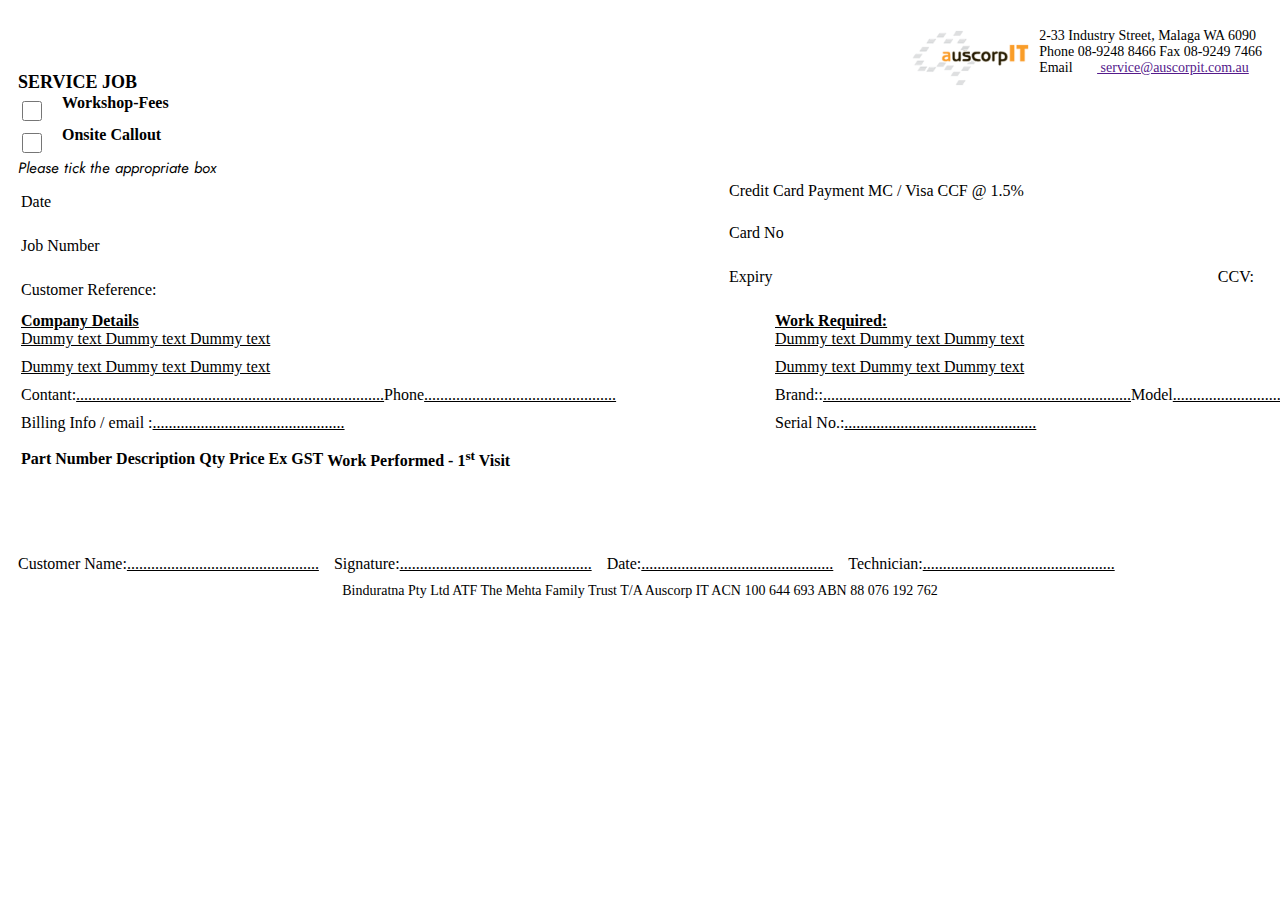
<file: service-sheet.html>
<!DOCTYPE html>
<html lang="en">
  <head>
    <meta charset="UTF-8" />
    <meta name="viewport" content="width=device-width, initial-scale=1.0" />
    <title>Contact-page</title>
    <link rel="stylesheet" href="index.css" />
    <link
      href="https://cdn.jsdelivr.net/npm/bootstrap@5.1.3/dist/css/bootstrap.min.css"
      rel="stylesheet"
      integrity="sha384-1BmE4kWBq78iYhFldvKuhfTAU6auU8tT94WrHftjDbrCEXSU1oBoqyl2QvZ6jIW3"
      crossorigin="anonymous"
    />

    <link rel="preconnect" href="https://fonts.googleapis.com" />
    <link rel="preconnect" href="https://fonts.gstatic.com" crossorigin />
    <link
      href="https://fonts.googleapis.com/css2?family=Montserrat&display=swap"
      rel="stylesheet"
    />

    <link rel="preconnect" href="https://fonts.googleapis.com" />
    <link rel="preconnect" href="https://fonts.gstatic.com" crossorigin />
    <link
      href="https://fonts.googleapis.com/css2?family=Inter&display=swap"
      rel="stylesheet"
    />

    <link rel="preconnect" href="https://fonts.googleapis.com" />
    <link rel="preconnect" href="https://fonts.gstatic.com" crossorigin />
    <link
      href="https://fonts.googleapis.com/css2?family=Jost&display=swap"
      rel="stylesheet"
    />
    <link rel="preconnect" href="https://fonts.googleapis.com" />
    <link rel="preconnect" href="https://fonts.gstatic.com" crossorigin />
    <link
      href="https://fonts.googleapis.com/css2?family=Inter&display=swap"
      rel="stylesheet"
    />
  </head>
  <body>
    <section class="servicesheet-main-container">
      <section class="top-panel">
        <div class="col"></div>
        <div class="auscorpit-container">
          <div>
            <img class="auscorpit-logo" src="./images/logo-1 4.svg" alt="" />
          </div>
          <div class="auscorpit-address">
            2-33 Industry Street, Malaga WA 6090<br />
            Phone 08-9248 8466 Fax 08-9249 7466<br />
            Email &nbsp;&nbsp;&nbsp;&nbsp;&nbsp;&nbsp;<a
              style="text-decoration: underline"
              href=""
            >
              service@auscorpit.com.au</a
            >
          </div>
        </div>
      </section>

      <section class="service-job-container">
        <div class="service-job-text">SERVICE JOB</div>
        <div class="workshop-fee">
          <div><input class="checkbox-1" type="checkbox" /></div>
          <div class="workshop-fee-text">Workshop-Fees</div>
        </div>
        <div class="workshop-fee">
          <div><input class="checkbox-1" type="checkbox" /></div>
          <div class="workshop-fee-text">Onsite Callout</div>
        </div>
        <div class="box-text">Please tick the appropriate box</div>
      </section>

      <section class="first-tables">
        <div class="first-table1">
          <div class="mt-3">
            <table class="table table-bordered">
              <tbody>
                <tr class="">
                  <td class="">Date</td>
                  <td style="width: 160px ; height: 40px;" class="">
                    
                  </td>
                </tr>
                <tr>
                  <td>Job Number</td>
                  <td style="width: 160px ; height: 40px;">
                   
                  </td>
                </tr>
                <tr>
                  <td>Customer Reference:</td>
                  <td style="width: 160px ; height: 40px;">
                    
                  </td>
                </tr>
              </tbody>
            </table>
          </div>
        </div>
        <div class="first-table2">
          <div class="col">
            <table class="table table-bordered">
              <tbody>
                <tr style="width: 530px ; height: 40px;">
                  <td class="flex-class">
                    Credit Card Payment MC / Visa CCF @ 1.5%

                    <div class="empty">
                      
                    </div>
                  </td>
                </tr>
                <tr >
                  <td style="width: 530px ; height: 40px;" class="flex-class">
                    Card No
                    <div class="empty">
                      
                    </div>
                  </td>
                </tr>
                <tr >
                  <td class="space-round">
                    <div class="flex-class">
                      Expiry
                      <div class="empty">
                      </div>
                    </div>
                    <div class="flex-class">
                      CCV:
                      <div class="empty">
                      </div>
                    </div>
                  </td>
                </tr>
              </tbody>
            </table>
          </div>
        </div>
      </section>

      <section class="second-table">
        <div class="col">
          <table style="width: 1500px;" class="table table-bordered">
            <tbody>
              <tr>
                <td style="width: 750px;" class="flex-direction">
                  <div class="workshop-fee-text"><u>Company Details</u></div>
                  <div class="empty1">Dummy text Dummy text Dummy text</div>
                  <div class="empty1">Dummy text Dummy text Dummy text</div>
                  <div class="contact-phone">
                    <div class="contact">
                      <div class="contant-text">Contant:</div>
                      <div class="empty1">
                        .............................................................................
                      </div>
                    </div>

                    <div class="contact">
                      <div class="contant-text">Phone</div>
                      <div class="empty1">
                        ................................................
                      </div>
                    </div>
                  </div>
                  <div class="contact">
                    <div class="contant-text">Billing Info / email :</div>
                    <div class="empty1">
                      ................................................
                    </div>
                  </div>
                </td>
                <td style="width: 750px;">
                  <div class="workshop-fee-text"><u>Work Required: </u></div>
                  <div class="empty1">Dummy text Dummy text Dummy text</div>
                  <div class="empty1">Dummy text Dummy text Dummy text</div>
                  <div class="contact-phone">
                    <div class="contact">
                      <div class="contant-text">Brand::</div>
                      <div class="empty1">
                        .............................................................................
                      </div>
                    </div>

                    <div class="contact">
                      <div class="contant-text">Model</div>
                      <div class="empty1">
                        ................................................
                      </div>
                    </div>
                  </div>
                  <div class="contact">
                    <div class="contant-text">Serial No.:</div>
                    <div class="empty1">
                      ................................................
                    </div>
                  </div>
                </td>
              </tr>
            </tbody>
          </table>
        </div>
      </section>

      <div class="section-3">
        <table class="table table-bordered">
          <tbody>
            <tr>
              <td><b>Part Number</b></td>
              <td><b>Description</b></td>
              <td><b>Qty</b></td>
              <td><b>Price Ex GST</b></td>
              <td>
                <b>Work Performed - 1<sup>st</sup> Visit</b>
              </td>
            </tr>
            <tr>
              <td></td>
              <td></td>
              <td></td>
              <td></td>
              <td></td>
            </tr>
            <tr>
              <td></td>
              <td></td>
              <td></td>
              <td></td>
              <td></td>
            </tr>
            <tr>
              <td></td>
              <td></td>
              <td></td>
              <td></td>
              <td></td>
            </tr>
          </tbody>
        </table>
      </div>

      
      <div class="contact  marg-top">
        <div class="contact margin-rig">
            <div class="contant-text">Customer Name:</div>
            <div class="empty1">
              ................................................
            </div>
          </div>
          <div class="contact margin-rig">
            <div class="contant-text">Signature:</div>
            <div class="empty1">
              ................................................
            </div>
          </div>
          <div class="contact margin-rig">
            <div class="contant-text">Date:</div>
            <div class="empty1">
              ................................................
            </div>
          </div>
          <div class="contact">
            <div class="contant-text">Technician: </div>
            <div class="empty1">
              ................................................
            </div>
          </div>
      </div>
      <div class="last-tex">Binduratna Pty Ltd ATF The Mehta Family Trust T/A Auscorp IT ACN 100 644 693 ABN 88 076 192 762
    </div>
    </section>
  </body>
</html>
</file>
<file: index.css>
body {
    overflow-x: hidden;

}

.header {
    /* display: flex;
    justify-content: center; */
}

.first-line {
    background-color: #0500FF;
    text-align: center;
    font-family: 'Jost';
    padding: 5px;
    color: #fff;
    font-size: 14px;
}

.navbar-1 {
    display: flex;
    /* justify-content: center; */
    /* padding: 10px 200px 0px 200px; */
    /* padding: 10px 0px 10px 0px; */
    /* padding: 0px 10px 0px 10px; */
    /* margin-left: 40px; */
    margin: 5px 0px 5px 30px;

}

.navbar-input-box {
    padding: 10px 320px 10px 10px;
    border-radius: 30px;
    background-color: #F0F2F5;
    border: none;
    font-family: "Jost";
    /* text-align: center; */
}

.search-bar-class {
    margin: 10px 0px 0px 130px;
}

.english-usd {
    display: flex;
    justify-content: space-between;
    margin: 20px 0px 0px 40px;
}

.english-text {
    color: #5B6C8F;
    font-family: "Jost";
    font-size: 14px;
    padding-left: 30px;
}

.english-usd-line {
    height: 30px;
    width: 1px;
    margin-left: 40px;
    background-color: #f0f2f5;
}

.lock-logo {
    display: flex;
    margin-left: 50px;
}

.heart-logo {
    display: flex;
    margin-left: 20px;

}

.lock-count {
    height: 18px;
    width: 18px;
    padding: 1px 0px 0px 5px;
    background-color: #0500FF;
    border-radius: 40px;
    line-height: 17px;
    color: #fff;
    font-size: 13px;
    font-family: "Jost";
}

.nav-line {
    height: 1px;
    background-color: #F0F2F5;

}

.navbar-2 {
    display: flex;
    /* justify-content: center; */
    /* padding: 0px 150px 0px 150px; */
    margin-left: 40px;

}

.nav-category {
    display: flex;
    justify-content: space-between;
}

.nav-category-text {
    padding: 10px 25px 10px 25px;
    color: #103178;
    font-family: "Jost";
    font-size: 16px;
    font-weight: 600;

}

.active {
    background-color: #F0F2F5;
}

.nav-text {
    padding: 10px 0px 10px 245px;
    color: #103178;
    font-family: "Jost";
    font-size: 14px;
    font-weight: 400;

}

.nav-text-sub {
    color: #103178;
    font-family: "Jost";
    font-size: 16px;
    font-weight: 500;
}

/* Footer */
.footer-img {
    height: 150px;
    width: 150px;
    position: absolute;
    bottom: 0px;
    right: 0px;
}

.footer {
    position: relative;
}

.footer-1-inner {
    display: flex;
    justify-content: center;
}

.inner-para {
    color: #103178;
    font-family: "Jost";
    font-size: 35px;
    font-weight: 600;
    text-align: center;
}

.email-subscribe {
    display: flex;
    justify-content: center;
    padding-top: 20px;
}

.email-input-sub {
    border-radius: 30px;
    background-color: #F0F2F5;
    color: #DDDDDD;
    border: none;
    font-family: "Jost";
    text-align: center;
    font-size: 12px;
    padding: 10px 160px 10px 10px;
}

.subscribe-button-sub {
    border-radius: 30px;
    background-color: #FD7E00;
    color: #FFF;
    border: none;
    font-family: "Jost";
    text-align: center;
    font-size: 14px;
    padding: 8px 30px 8px 30px;
}

.subscribe-button {
    padding-left: 10px;
}

.moneyback-fast-shipping {
    display: flex;
    /* justify-content: center; */
    padding-top: 20px;
    /* margin-left: 100px; */
}

.money-back {
    color: #103178;
    font-family: "Jost";
    font-size: 16px;
    font-weight: 600;
    text-align: center;
    /* padding: 10px 120px 10px 120px;   */
    padding: 10px;
    border-right: 1px solid #DDDDDD;
    background-color: #F0F2F5;
}

.free-shipping {
    color: #103178;
    font-family: "Jost";
    font-size: 16px;
    font-weight: 600;
    text-align: center;
    /* padding: 10px 80px 10px 80px; */
    background-color: #F0F2F5;
    padding: 10px;
}

.inkredible-address {
    color: #103178;
    font-family: "Jost";
    font-size: 16px;
    font-weight: 400;
    text-align: left;
    padding-top: 20px;
}

.show-on-map {
    color: #103178;
    font-family: "Jost";
    font-size: 14px;
    font-weight: 400;
    text-decoration: underline;
    padding-top: 10px;

}

.footer-2 {
    display: flex;
    /* padding-left: 200px; */
    /* justify-content: center;  */
    padding-top: 50px;
    /* margin-left: 100px; */
}

.need-help {
    color: #0500FF;
    font-family: "Jost";
    font-size: 18px;
    font-weight: 600;
}

.need-help-number {
    color: #0500FF;
    font-family: "Jost";
    font-size: 22px;
    font-weight: 600;
    padding-top: 20px;
}

.need-help-time {
    color: #103178;
    font-family: "Jost";
    font-size: 14px;
    font-weight: 400;
    /* padding-top: 10px; */
    padding-bottom: 15px;
}

.footer-2-sec2-line {
    height: 1.5px;
    width: 500px;
    background-color: #F0F2F5;
}

.footer-2-sec2 {
    padding-left: 40px;
}

.email-address {
    color: #0500FF;
    font-family: "Jost";
    font-size: 16px;
    font-weight: 600;
    padding-top: 15px;
    padding-left: 10px;
}

.information-sub {
    color: #103178;
    font-family: "Jost";
    font-size: 18px;
    font-weight: 600;
    padding-bottom: 10px;
}

.information-dub {
    color: #5B6C8F;
    font-family: "Jost";
    font-size: 16px;
    font-weight: 400;
    padding-top: 10px;
}

.account {
    padding-left: 50px;
}

.store {
    padding-left: 90px;
}

.footer-2-sec3 {
    display: flex;
    padding-left: 30px;
}

/* .footer-2-main{
    display: flex;
    justify-content: center;
} */

.footer-mainline {
    height: 1.5px;
    /* width: 0px; */
    background-color: #F0F2F5;
    margin-top: 70px;
}

.copy-right-sec {
    display: flex;
    justify-content: space-between;
    padding-top: 20px;
    padding-bottom: 30px;
    margin-right: 70px;
}

.copy-right-text {
    color: #103178;
    font-family: "Jost";
    font-size: 16px;
    font-weight: 400;
}

.footer-logo {
    margin-right: 120px;
}

.lower-footer {
    /* margin-left: 100px; */
}

.about-us-container {
    display: flex;
    position: relative;
    justify-content: center;
    margin-bottom: 40px;

}

.about-us {
    padding: 20px 10px 0px 50px;
    background-color: #FAFAFA;

}

.about-us-text {
    color: #0C192C;
    font-family: "Jost";
    font-size: 28px;
    font-weight: 600;
    padding-top: 10px;
}

.about-us-para {
    color: #878A99;

    font-family: "Jost";
    font-size: 14px;
    font-weight: 400;
    padding-top: 10px;
}

.more-about-button {
    display: flex;
    padding-left: 10px;
    padding-top: 35px;

}

.more-about-button-sub {
    border-radius: 30px;
    background-color: #FD7E00;
    color: #FFF;
    border: none;
    font-family: "Jost";
    text-align: center;
    font-size: 14px;
    padding: 8px 50px 8px 50px;
    position: relative;
}

.about-us-logo {
    /* width: 350px; */
    height: 370px;
    /* margin-left: 250px; */
    padding-left: 120px;
    margin-top: -100px;
    position: absolute;
    margin-left: 250px;
}

/* lorem-ipsum-main-container */
.lorem-ipsum-sub-container {
    padding-left: 0px !important;
    padding-right: 0px !important;
    background-image: url(./images/slide1.png.svg);
    height: 600px;
    /* object-fit: cover; */
    background-size: cover;
    background-position: right;
    background-repeat: no-repeat;
}

.lorem-ipsum-main-container {

    padding: 123px 40px 0px 40px;
    position: relative;
    margin-bottom: 200px;
}

.lorem-ipsum-text-main {
    display: flex;
}

.lorem-ipsum-text {
    font-family: "Jost";
    font-size: 60px;
    font-weight: 700;
    color: #fff;
}

.thirty-percent {
    /* padding: 10px 10px -20px 10px; */
    height: 80px;
    width: 80px;
    border-radius: 80px;
    padding: 20px 10px 0px 15px;
    margin-top: 20px;
    margin-left: 200px;
    background-color: #FD7E00;
    color: #fff;
    font-size: 26px;
    font-weight: 700;
    font-family: "Jost";
    text-align: center;

}

.lorem-ipsum-smalltext {
    font-family: "Jost";
    font-size: 20px;
    font-weight: 400;
    color: #fff;
}

.lorem-ipsum-prices {
    display: flex;
    padding: 20px 0px 20px 0px;
}

.lorem-ipsum-ninteen-doler {
    font-family: "Jost";
    font-size: 60px;
    font-weight: 700;
    color: #FD7E00;
}

.lorem-ipsum-thirtynine-doler {
    font-family: "Jost";
    font-size: 30px;
    font-weight: 400;
    color: #FFFFFF;
    margin-top: 15px;
    margin-left: 20px;
    text-decoration: line-through;

}

.lorem-ipsum-shop-now {
    padding-top: 10px;

}

.ink-toner-container {
    background-color: #F0F5F7;
    margin-top: 40px;
    /* display: flex; */
    /* position: absolute; */
}

.ink-tonerfiner {
    padding: 30px 0px 30px 20px;
}

.ink-tonerfiner-text {
    color: #103178;
    font-family: "Jost";
    font-size: 18px;
    font-weight: 900;
    border-right: 1px solid #ece7e7;
}

.ink-tonerfiner-para {
    color: #103178;
    font-family: "Jost";
    font-size: 14px;
    font-weight: 400;
    border-right: 1px solid #ece7e7;

}

/* .ink-tonerfiner-line{
    background-color: #ece7e7;
    width: 60px;
    height: 1px;
    display: flex;
    transform: rotate(90deg);
    margin-top: 60px;
    margin-right: 20px;
} */

.step1-section-input {
    padding: 5px;
    margin-top: 5px;
    background-color: #FFFFFF !important;
    color: #848484;
    font-family: "Jost";
    font-size: 14px;
}

.step1-section {
    padding: 25px 0px 30px 0px;

}

.step1-section-text {
    color: #103178;
    font-family: "Jost";
    font-size: 18px;
    font-weight: 900;
}

.col-3 {
    padding: 0px 0px 0px 10px !important;
}

.ink-tonor-sub {
    /* display: flex; */
    /* justify-content: center; */
    /* margin-right: 130px; */
}

.ink-toner-maincontainer {
    /* display: flex;
    justify-content: center; */
}

/* lorem-ipsum-banner */
.lorem-ipsum-banner {
    padding: 10px 40px 10px 40px;

}

.lorem-ipsum-banner-sub {
    margin-top: 120px;
}

.lorem-ipsum-first-banner {
    background-image: url(./images/bg-banner1.jpg.svg);
    background-repeat: no-repeat;
    /* display: flex; */
    padding: 60px 0px 60px 30px;
    border-radius: 5px;
    /* background-image: linear-gradient(rgba(255, 255, 255, 1)); */
}

.lorem-ipsum-newbutton {
    /* display: flex; */
    background-color: #FD7E00;
    padding: 3px 10px 3px 10px;
    border-radius: 10px;
    color: #fff;
    font-family: "Jost";
    font-size: 12px;
    font-weight: 400;
    border: none;
}

.first-banner-text {
    color: #103178;
    font-family: "Jost";
    /* display: flex; */
    font-size: 25px;
    font-weight: 700;
}

.first-button-morebutton {
    background-color: #0500FF;
    padding: 5px 30px 5px 30px;
    border-radius: 10px;
    color: #fff;
    font-family: "Jost";
    font-size: 14px;
    font-weight: 400;
    border: none;
    margin-top: 10px;
}

.lorem-ipsum-second-banner {
    background-image: url(./images/bg-banner2.jpg.svg);
    background-repeat: no-repeat;
    border-radius: 5px;
    padding: 45px 0px 40px 30px;


}

.ten-percenrage {
    color: #FD7E00;
    font-family: "Jost";
    font-size: 40px;
    font-weight: 600;
}

.lorem-ipsum-third-banner {
    background-image: url(./images/bg-banner3.jpg.svg);
    background-repeat: no-repeat;
    border-radius: 5px;
    padding: 50px 0px 40px 30px;
}

.one-twenty-nine {
    color: #103178;
    font-family: "Jost";
    /* display: flex; */
    font-size: 20px;
    font-weight: 500;
    text-decoration: line-through;
}

/* shop-by-brand-container */

.shop-by-brand-container {
    display: flex;
    justify-content: center;
    flex-direction: column;
    padding: 30px 0px 30px 0px;
}

.shop-by-brand-text {
    color: #103178;
    font-family: "Jost";
    font-size: 40px;
    font-weight: 600;
    text-align: center;
    /* display: flex; */
}

.shop-by-brand-para {
    color: #103178;
    font-family: "Jost";
    font-size: 18px;
    font-weight: 400;
    text-align: center;
    /* display: flex; */
}

/* brand-logo-sec */

.brand-logo-sec {
    display: flex;
    flex-wrap: wrap;
    margin-left: 30px;
    margin-bottom: 20px;
}

.brand-logo-1 {
    flex-basis: calc(20% - 20px);
    /* Adjust the percentage and spacing as needed */
    margin: 6px;
}

.trending-products-text {
    color: #103178;
    font-family: "Jost";
    font-size: 25px;
    font-weight: 600;
    text-align: center;
    /* display: flex; */
}

.shop-now {
    display: flex;
    justify-content: center;
}

.shop-now-button {
    background-color: #fff;
    padding: 10px;
    border: none;
    font-family: "Jost";
    font-size: 20px;
    font-weight: 500;
    margin-bottom: 20px;
}

/* secure-delivery */
.secure-delivery {
    display: flex;
    justify-content: space-between;
    background-image: url(./images/Rectangle\ 5.svg);
    padding: 35px 30px 35px 70px;
    margin: 30px 0px 40px 50px;

}

.secure-delivery-text {
    font-family: "Jost";
    font-size: 24px;
    font-weight: 700;
    color: #12A05C;
}

.secure-delivery-more-button-sub {
    padding: 3px 25px 3px 25px;
    color: #fff;
    background-color: #12A05C;
    border-radius: 20px;
    border: none;
    font-family: "Jost";
    font-size: 18px;
    font-weight: 500;
}

.secure-delivery-main {
    display: flex;
    justify-content: center;
}


/* lorem-cards */

.product-sectioncard {
    /* height: 400px; */
    padding-top: 40px;
    padding-left: 360px;
    display: flex;
    /* width: 90%; */
    /* background-color: yellowgreen; */
}

.productcard {
    position: relative;
    margin-right: 20px;
}

.card-img {
    width: 290px !important;
}

.card-txt {
    color: #222222;
    margin-top: 35px;
}

.card-txt .price p {
    font-size: 14px;
    letter-spacing: 1px;
    font-weight: 600;
    font-family: 'Jost', sans-serif;
    margin-right: 5px;
    margin-top: -2px;
}

.card-txt .star {
    margin-right: 5px;
    margin-top: -5px;
}

.card-txt .star p {
    color: #262834;
    font-size: 10px;
    font-weight: 400;
    padding: 6px 6px;
}

.card-txt button {
    padding: 6px 40px;
    border-radius: 50px;
    font-size: 21px;
    font-weight: 600;
    border: 1px solid #222222;
    letter-spacing: 1px;
    background: #ffff;
}

.card-txt .popbox button {
    padding: 10px 12px;
    background: #FD7E00;
    color: white;
    font-size: 9px;
    font-weight: 400;
    letter-spacing: 1px;
    border: none;
    border-radius: 8px;
    font-family: 'Inter', sans-serif;
    text-transform: uppercase;
    position: absolute;
    top: 8px;
    left: 170px;
}

.lorem-cards {
    padding: 20px 0px 20px 30px;
    display: flex;
}

/* best-deal-main */

.best-deal-main {
    display: flex;
    justify-content: center;
    margin-bottom: 40px;
    /* margin-top: 20px */
}

.best-deal-container {
    display: flex;
}

.best-deal-text {
    color: #103178;
    font-family: "Jost";
    font-size: 40px;
    font-weight: 600;
}

.count-down {
    display: flex;
    margin-left: 30px;
    margin-top: 7px;

}

.first-box {
    background-color: #12A05C;
    color: #fff;
    font-family: "Jost";
    font-size: 25px;
    font-weight: 600;
    padding: 6px 12px 8px 12px;
    height: 47px;
    border-radius: 5px;
    margin-left: 3px;
}

.double-dot {
    height: 30px;
    width: 7px;
    margin: 10px 5px 10px 7px;
}

.printer-more-main {
    display: flex;
    justify-content: center;
}

.printer-more-container {
    display: flex;
    margin-bottom: 20px;
}

.printer-more-text {
    color: #103178;
    font-family: "Jost";
    font-size: 25px;
    font-weight: 600;
    text-decoration: underline;
}

.printer-more-gadget {
    color: #103178;
    font-family: "Jost";
    font-size: 25px;
    font-weight: 400;
    margin-left: 50px;
}

.shop-now-sec {
    display: flex;
    justify-content: center;
    /* margin: 50px 100px; */
    margin-bottom: 30px;
    margin-top: 30px;
    position: relative;
}

.shop-now-bgimg {
    position: absolute;
    right: 0px;
    height: 200px;
    width: 170px;
}

.mrg-right{
    margin-left: 0px !important;
    margin-right: 0px !important;
}
.shop-now-sub-bgimg {
    /* margin-top: -75px; */
}


.shop-now-shop-now-button {
    border-radius: 30px;
    background-color: #FD7E00;
    color: #FFF;
    border: none;
    font-family: "Jost";
    text-align: center;
    font-size: 14px;
    /* margin-top: 50px; */
    padding: 8px 50px 8px 50px;
    position: relative;
}

.shop-now-main-container {
    padding: 1px 0px 1px 0px;
}

/* lorem-ipsum-banner-num2 */

.lorem-ipsum-banner-num2 {
    margin: 60px 0px 60px 0px;

}

/* .lorem-ipsum-banner-sub{
    display: flex;
    justify-content: center;
} */
.lorem-ipsum-first-banner-num2 {
    background-image: url(./images/bg-banner4.jpg.svg);
    background-repeat: no-repeat;
    /* display: flex; */
    padding: 60px 0px 60px 30px;
    border-radius: 5px;
    margin-left: 30px;
    /* background-image: linear-gradient(rgba(255, 255, 255, 1)); */
}

.lorem-ipsum-newbutton-num2 {
    /* display: flex; */
    background-color: #12A05C;
    padding: 3px 10px 3px 10px;
    border-radius: 10px;
    color: #fff;
    font-family: "Jost";
    font-size: 12px;
    font-weight: 400;
    border: none;
}

.first-banner-text {
    color: #103178;
    font-family: "Jost";
    /* display: flex; */
    font-size: 25px;
    font-weight: 700;
}

.first-button-morebutton-num2 {
    background-color: #103178;
    padding: 5px 30px 5px 30px;
    border-radius: 10px;
    color: #fff;
    font-family: "Jost";
    font-size: 14px;
    font-weight: 400;
    border: none;
    margin-top: 10px;
}

.lorem-ipsum-second-banner-num2 {
    background-image: url(./images/bg-banner5.jpg.svg);
    background-repeat: no-repeat;
    border-radius: 5px;
    padding: 42px 0px 42px 30px;


}

.ten-percenrage {
    color: #FD7E00;
    font-family: "Jost";
    font-size: 40px;
    font-weight: 600;
}

/* customer-say-main-container */

.customer-say-main-container {
    display: flex;
    justify-content: center;
    padding: 00px 0px 60px 0px;
}

.customer-say-text {
    color: #103178;
    font-family: "Jost";
    /* display: flex; */
    font-size: 40px;
    font-weight: 700;
}


/* Discover top Category */
.shop-by-category {
    position: relative;
    display: flex;
    flex-wrap: wrap;
    justify-content: center;
    margin-bottom: 40px;
}

.shop-by-category-row {
    display: flex;
    justify-content: center;
    align-items: center;
    /* margin-left: 200px; */
    padding: 20px;
    margin-top: 30px;
    margin-bottom: 20px;
    color: #261C02;

}

/* .shop-by-category-title-col {
    height: 32px;
    width: 150px;
    background-color: #F7F7F7;
    border-radius: 10px;
    text-align: center;
    padding: 5px;
    font-size: 15px;
    font-weight: 700;
    font-family: "Avant";
  } */

.shop-by-category-row-button {
    padding: 20px 50px 10px 50px;
    border: none;
    background-color: #FFFFFF;
    /* Black shadow with 10px blur */
    filter: drop-shadow(1px 1px 1px #a49898);
    border-radius: 5px;
    margin-right: 20px;
    margin-top: 15px;
    font-size: 16px;
    font-weight: 700;
    font-family: 'Jost';
    flex-basis: auto;
}

.shop-by-category-row-button-1 {
    padding: 20px 70px 10px 70px;
    border: none;
    background-color: #FFFFFF;
    /* Black shadow with 10px blur */
    filter: drop-shadow(1px 1px 1px #a49898);
    border-radius: 5px;
    margin-right: 20px;
    margin-top: 15px;
    font-size: 16px;
    font-weight: 700;
    font-family: 'Jost';
    flex-basis: auto;
}

.shop-by-category-row-button-2 {
    padding: 20px 35px 10px 35px;
    border: none;
    background-color: #FFFFFF;
    /* Black shadow with 10px blur */
    filter: drop-shadow(1px 1px 1px #a49898);
    border-radius: 5px;
    margin-right: 20px;
    margin-top: 15px;
    font-size: 16px;
    font-weight: 700;
    font-family: 'Jost';    
    flex-basis: auto;
}

.shop-by-category-row-button-3 {
    padding: 20px 60px 10px 60px;
    border: none;
    background-color: #FFFFFF;
    /* Black shadow with 10px blur */
    filter: drop-shadow(1px 1px 1px #a49898);
    border-radius: 5px;
    margin-right: 20px;
    margin-top: 15px;
    font-size: 16px;
    font-weight: 700;
    font-family: 'Jost';
    flex-basis: auto;
}

.discover-shop-now {
    display: flex;
    justify-content: center;
    margin-bottom: 50px;
    position: relative;
}

/* customer-say-container */
.customer-say-main-section {
    /* padding: 20px; */
    position: relative;
}

.customer-say-image-1 {
    margin-left: 230px;
    margin-top: 110px;
}

.customer-say-image-2 {
    margin-left: 50px;
    margin-top: 110px;
}

.customer-say-sec {
    background-color: #DEDEDE;
    padding: 40px 40px;
}

.customer-say-para {
    font-size: 24px;
    font-weight: 400;
    font-family: 'Jost';
    color: #103178;
    margin-left: 20px;
    margin-top: 10px;

}

.customer-say-main-text {
    font-size: 25px;
    font-weight: 700;
    font-family: 'Jost';
    color: #103178;
    margin-left: 20px;
    margin-top: 10px;
}

.quotes-image {
    position: absolute;
    top: -25px;
    right: 360px
}

.comment-box {
    margin-bottom: 30px;
}


/* About page */

.about-banner {
    /* display: flex;
    justify-content: center; */
}

.product-head-banner {
    height: 350px;
    background-image: url(./images/Rectangle\ 18.svg);
    background-repeat: no-repeat;
    background-size: cover;
    /* background-attachment: fixed;
    /* width: 100%; */
    display: flex;
    justify-content: center;
    
}

.product-head-banner1 {
    height: 350px;
    background-image: url(./images/Rectangle\ 18\ \(2\).svg);
    background-repeat: no-repeat;
    background-size: cover;
    /* background-attachment: fixed;
    /* width: 100%; */
    display: flex;
    justify-content: center;
}

.product-head-banner2 {
    height: 350px;
    background-image: url(./images/Rectangle\ 18\ \(3\).svg);
    background-repeat: no-repeat;
    background-size: cover;
    /* background-attachment: fixed;
    /* width: 100%; */
    display: flex;
    justify-content: center;
}

.product-head-banner3 {
    height: 350px;
    background-image: url(./images/Rectangle\ 18\ \(4\).svg);
    background-repeat: no-repeat;
    background-size: cover;
    /* background-attachment: fixed;
    /* width: 100%; */
    display: flex;
    justify-content: center;
}

.product-head-shop {
    height: 120px;
    width: 220px;
    background: #FFFFFFB2;
    border-radius: 15px;
    margin-top: 200px;
    margin-right: 620px;
    padding: 20px 20px 20px 30px;


}


.head-banner-img {
    margin-top: 126px;
}

.product-head-shop-text {
    font-size: 30px;
    font-weight: 600;
    color: #262834;
    font-family: 'Montserrat', sans-serif;
}

.home-about {
    display: flex;
    /* padding-top: 10px; */
}

.home-text {
    font-size: 16px;
    font-weight: 400;
    color: #262834;
    font-family: 'Montserrat', sans-serif;
    margin-right: 10px;
}

.about-text {
    font-size: 16px;
    font-weight: 400;
    color: #0F8FAC;
    font-family: 'Montserrat', sans-serif;
    margin-left: 10px;
}

/* auscorpit-descreption-container */
.auscorpit-descreption {
    margin-top: 250px !important;
}

.auscorpit-descreption-container {
    padding-top: 60px;
}

.auscorpit-descreption-firsttext {
    font-size: 20px;
    font-weight: 500;
    font-family: 'Jost';
    color: #FD7E00;
}

.auscorpit-descreption-secondtext {
    font-size: 27px;
    font-weight: 700;
    font-family: 'Jost';
    color: #262834;
}

.auscorpit-descreption-para {
    font-size: 16px;
    font-weight: 400;
    font-family: 'Jost';
    color: #767676;
}

.auscorpit-descreption-card-container {
    padding-top: 20px;
    display: flex;
}

.auscorpit-descreption-cards {
    display: flex;
    background-color: #FAFAFA;
    padding: 20px 40px 20px 20px !important;
    border-radius: 10px;
    /* margin: 0px 15px 10px 10px; */

}

.auscorpit-descreption-cards-2 {
    display: flex;
    background-color: #FAFAFA;
    padding: 20px 40px 20px 20px !important;
    border-radius: 10px;
    /* margin: 0px 15px 10px 0px; */
}

.card-logo {
    background-color: #f8eee4;
    border-radius: 30px;
    height: 50px;
    width: 50px;
}

.card-logo-img {
    padding: 12px 16px;
}

.register-user {
    padding-left: 12px;
}

.no-of-user {
    font-size: 16px;
    font-weight: 700;
    font-family: 'Jost';
    color: #262834;
}

.register-user-text {
    font-size: 11px;
    font-weight: 400;
    font-family: 'Jost';
    color: #767676;
}

.flex-class {
    /* display: flex;
    /* padding-top: 20px; */
    /* margin-left: 20px; */
}

/* about-us-cards-conatiner */
.about-us-cards-conatiner {
    padding-bottom: 200px;
}

.about-us-cards {
    display: flex;
}

.cards-img-1 {
    padding-top: 50px;

}

.cards-img-2 {
    max-width: 90%;
    padding-left: 20px;

}

.cards-img-3 {
    max-width: 90%;
    padding-top: 20px;
    padding-left: 20px;
}

.about-us-text-container {
    padding-top: 200px;
}

.about-us-cards-text {
    font-size: 27px;
    font-weight: 500;
    font-family: 'Jost';
    color: #0C192C;
}

.about-us-cards-para {
    font-size: 14px;
    font-weight: 400;
    font-family: 'Jost';
    color: #878A99;
}

.auscorpit-descreption-image {
    /* max-width: 90%; */
}

.read-me-container {
    display: flex;
}

.read-me-text {
    font-size: 14px;
    font-weight: 400;
    font-family: 'Jost';
    color: #4B93FF;
}

.read-me-vector {
    margin: 0px 0px 5px 10px;
}

/* experience-sec */

.experience-sec {
    padding: 0px 0px 0px 100px;
    position: absolute;
    margin-top: -80px;
}

.experience-sec-card1 {
    padding: 15px;
}

.experience-sec-first-text {
    font-size: 14px;
    font-weight: 600;
    font-family: 'Inter';
    color: #0C192C;
    padding-top: 10px;
}

.experience-sec-para {
    font-size: 13px;
    font-weight: 400;
    font-family: 'Inter';
    color: #878A99;
}

.experience-sec-card1 {
    background-color: #FFFFFF;
    /* position: absolute; */
    border-radius: 5px;
}


/* experience-ourteam-combo */
.experience-ourteam-combo {
    position: relative;
    margin-bottom: 60px;

}

.our-team-main-container {
    background-color: #F3F6F980;
    padding: 100px 0px 80px 0px;
}

.our-team-profile-container {
    display: flex;
    justify-content: center;
    /* padding-bottom: 80px; */
}

.our-team-profile-text1 {
    font-size: 17px;
    font-weight: 600;
    font-family: 'Inter';
    color: #0C192C;
    text-align: center;

    padding-top: 15px;
}

.our-team-profile-text2 {
    font-size: 13px;
    font-weight: 400;
    font-family: 'Inter';
    color: #878A99;
    text-align: center;

}

.our-team-profile-img {
    margin-right: 50px;
}

/* our-service-container */

.our-service-main-container {
    background-color: #F3F6F980;
    padding: 100px 0px 100px 0px;
    /* display: flex;
    justify-content: center; */
}

.our-service-fac-container {
    display: flex;
    justify-content: center;
}

.our-service-text {
    font-size: 28px;
    font-weight: 600;
    font-family: 'Jost';
    color: #1F1F1F;
    text-align: center;
}

.our-service-img {
    text-align: center;
}


.our-service-para {
    font-size: 18px;
    font-weight: 400;
    font-family: 'Jost';
    color: #767676;
    text-align: center;
}

.our-service-fac {
    display: flex;
}

.our-service-fac-text {
    padding-left: 15px;

}

.our-service-fac-text1 {
    font-size: 16px;
    font-weight: 500;
    font-family: 'Jost';
    color: #262834;
}

.our-service-fac-text2 {
    font-size: 14px;
    font-weight: 400;
    font-family: 'Jost';
    color: #767676;
}

.our-service-fac-img {
    margin: 7px 0px 0px 10px;
    height: 35px;
    width: 30px;
}

.our-service-main-container {
    margin: 100px 0px 50px 0px;
}

/* Contact-page */

.map-img {
    padding-left: 0px !important;
    padding-right: 0px !important;
    display: flex;
    justify-content: center;
}

.map-class {
    /* max-width: 100%; */
    width: 100%;
    height: 100%;
}

.leave-comment-main-container {
    /* display: flex;
justify-content: center; */
    margin: 40px 0px 50px 0px;

}

.pd-left {
    /* margin-left: 40px  !important; */
}

.leave-comment-container {
    padding: 15px 20px 15px 20px;
    border-radius: 10px;
    border: 1px solid #DDDDDD;
    margin-right: 20px;

}

.getin-touch-container {
    padding: 10px;
    border-radius: 10px;
    border: 1px solid #DDDDDD;
    height: fit-content !important;
}

.leave-comment-text {
    font-size: 22px;
    font-weight: 600;
    font-family: 'Jost';
    color: #262834;
}

.leave-comment-ftltname {
    display: flex;
    padding-top: 10px;
}

.leave-comment-ftname-text {
    font-size: 15px;
    font-weight: 600;
    font-family: 'Jost';
    color: #262834;
}

.leave-comment-ftname-input {
    border-radius: 20px;
    border: 1px solid #DDDDDD;
    padding: 8px 0px 0px 10px;
    margin-top: 3px;
    width: 100% ;
}

.leave-comment-ftname{
    flex-basis: 50%;
}
.leave-comment-ltname{
    flex-basis: 50%;
}

.leave-comment-ltname {
    padding-left: 15px;
}

.comment-sec-input {
    padding:0px 10px  0px 10px;
    border-radius: 20px;
    border: 1px solid #DDDDDD;
    margin-top: 3px;
    width: 100%;

}

.leave-comment-send-btn {
    border-radius: 30px;
    background-color: #FD7E00;
    color: #FFF;
    border: none;
    font-family: "Jost";
    text-align: center;
    font-size: 14px;
    margin-left: 390px;
    margin-top: 15px;
    /* padding: 8px 50px 8px 50px; */
    position: relative;
}

.leave-comment-address-logo {
    border-radius: 5px;
    height: 40px;
    width: 40px;
    background-color: #FD7E00;
    margin-right: 10px;
}

.leave-comment-address-text {
    /* display: flex; */
}

.leave-comment-address-text2 {
    font-size: 13px;
    font-weight: 400;
    font-family: 'Jost';
    color: #767676;
}

.leave-comment-address {
    display: flex;
}

.leave-comment-address-logo {
    padding: 2px 8px 2px 8px;
}

.leave-comment-address {
    padding: 20px 50px 20px 5px;
    background-color: #FAFAFA;
    border-radius: 5px;
}

.leave-comment-address-second {
    padding: 20px 50px 20px 5px;
    background-color: #FAFAFA;
    border-radius: 5px;
    margin-top: 25px;
    display: flex;
}

.leave-comment-address-sub {
    margin-left: 10px;
}

.contact-num {
    background-color: #FAFAFA;
    border-radius: 5px;
    padding: 15px 30px 20px 5px;

    display: flex;
    margin-left: 10px;
    margin-right: 10px;
    /* margin-top: 20px; */
}

.contactn-num-container {
    margin-top: 20px;
}

.disp-center {
    display: flex;
    justify-content: center;
    align-items: center;
}

/* cart-page */

.cart-main-container {
    padding: 0px 90px 40px 30px;
}

.cart-firstcol {
    font-size: 13px;
    font-weight: 600;
    font-family: 'Inter';
    background-color: #F9B5C5;
    color: #BF3959;
    text-align: center;
    padding: 10px;
    margin-top: 40px;
}

.clear-cart-container {
    display: flex;
    justify-content: space-between;
    padding: 15px 0px 15px 0px;
}

.clear-cart-para {
    font-size: 17px;
    font-weight: 600;
    font-family: 'Jost';
    color: #0C192C;
}

.clear-cart-text {
    font-size: 14px;
    font-weight: 400;
    font-family: 'Inter';
    color: #7C6BFF;
    text-decoration: underline;
}

.cart-item-card {

    border: 1.1px solid #E9EBEC;
    border-radius: 5px;
    margin-bottom: 20px;
}

.cart-item-card-sub {
    display: flex;
    justify-content: space-between;
    padding: 30px 20px 0px 20px;

}

.item-img-container {
    display: flex;


}

.item-text1 {
    font-size: 18px;
    font-weight: 600;
    font-family: 'Jost';
    color: #222222;
    padding-left: 20px;
}

.color-text-container {
    display: flex;
}

.color-text {
    font-size: 12px;
    font-weight: 400;
    font-family: 'Jost';
    color: #878A99;
    padding-left: 20px;

}

.size-text {
    font-size: 13px;
    font-weight: 500;
    font-family: 'Jost';
    color: #878A99;
}

.item-counter {
    display: flex;
    padding: 5px;
    border: 1px solid #E9EBEC;
    max-width: fit-content;
    border-radius: 5px;
    margin-top: 20px;
    margin-left: 20px;
}

.minus-button {
    background-color: #F3F6F9;
    border: none;
    padding: 0px 11px 4px 11px;
    text-align: center;
    font-weight: 500;
    border-radius: 5px;
    font-size: 22px;
}

.counter-num {
    font-size: 15px;
    font-weight: 400;
    font-family: 'Inter';
    color: #0C192C;
    padding: 5px 25px 0px 25px;

}

.cart-item-line {
    background-color: #E9EBEC;
    height: 1px;
    width: 760px;
    margin-top: 20px;
}

.cart-item-total-container {
    padding: 20px;
    display: flex;
    justify-content: space-between;
}

.item-left {
    display: flex;
    padding-right: 10px;
}

.remove-text {
    font-size: 15px;
    font-weight: 400;
    font-family: 'Jost';
    color: #0C192C;
    margin-left: 10px;
    margin-top: 5px;
    margin-right: 10px;
}

.remove-item {
    display: flex;
}

.add-whishlist {
    display: flex;
}

.item-right {
    display: flex;
}

.item-text2 {
    font-size: 14px;
    font-weight: 600;
    font-family: 'Jost';
    color: #222222;
    padding-left: 10px;
    margin-top: -2px;
}

.first-container {
    border: 1.1px solid #E9EBEC;
    border-radius: 5px;
    margin-top: 20px;
    padding: 20px;
}

.promo-code {
    font-size: 14px;
    font-weight: 600;
    font-family: 'Inter';
    color: #0C192C;
    text-align: center;
}

.input-applybutton {
    display: flex;
    margin-top: 10px;
}

.cart-input {
    padding: 10px 20px 10px 10px;
    border: none;
    border: 1.1px solid #E9EBEC;
    border-radius: 5px;
    font-size: 15px;
    font-weight: 400;
    font-family: 'Inter';
    color: #0C192C;
}

.apply-button {
    font-size: 14px;
    font-weight: 400;
    font-family: 'Inter';
    color: #fff;
    background-color: #4B93FF;
    padding: 12px 25px 12px 25px;
    border: none;
    border-radius: 5px;
    margin-left: 10px;

}

.second-container {
    border: 1.1px solid #E9EBEC;
    border-radius: 5px;
    margin-top: 20px;
}

.order-summary {
    font-size: 15px;
    font-weight: 700;
    font-family: 'Inter';
    color: #0C192C;
    padding: 30px 20px 0px 20px;
}

.order-summary-line {
    background-color: #E9EBEC;
    height: 1px;
    width: 370px;
    margin-top: 20px;
}

.summary-item {
    display: flex;
    justify-content: space-between;
    padding: 20px 20px 10px 20px;
}

.summary-item-text {
    font-size: 14px;
    font-weight: 400;
    font-family: 'Inter';
    color: #0C192C;
}

.summary-item-price {
    font-size: 16px;
    font-weight: 400;
    font-family: 'Inter';
    color: #0C192C;
}

.first-fifty {
    color: #878A99;
}

.summary-item-total {
    display: flex;
    justify-content: space-between;
    padding: 10px 20px 30px 20px;
}

.summary-item-text-total {
    font-size: 14px;
    font-weight: 600;
    font-family: 'Inter';
    color: #0C192C;
}

.summary-item-price-total {
    font-size: 16px;
    font-weight: 600;
    font-family: 'Inter';
    color: #0C192C;
}

.cart-lasttwo-button {
    display: flex;
    justify-content: end;
    /* margin-left: 61px; */
    margin-top: 30px;
}

.continue-shopping {
    background-color: #EF476F;
    font-size: 14px;
    font-weight: 500;
    font-family: 'Inter';
    color: #FFFFFF;
    padding: 15px 20px 15px 20px;
    border: none;
    border-radius: 5px;
}

.checkout-button {
    background-color: #FD7E00;
    border: 1px solid #06D6A0;
    font-size: 14px;
    font-weight: 500;
    font-family: 'Inter';
    color: #FFFFFF;
    padding: 15px 20px 15px 20px;
    margin-left: 20px;
    border-radius: 5px;

}

/* Checkout-page */

.checkout-main-container {
    margin-bottom: 80px;
    margin-top: 40px;
}

.checkout-firsttext {
    font-size: 21px;
    font-weight: 600;
    font-family: 'Jost';
    color: #262834;
    padding-bottom: 30px;
}

.checkout-first-container {
    border: 1.1px solid #E9EBEC;
    border-radius: 5px;
    text-align: center;
    padding: 30px 0px 38px 0px;
    height: fit-content;
    margin-left: 10px;
}

.address-text {
    font-size: 20px;
    font-weight: 600;
    font-family: 'Jost';
    color: #FD7E00;
}

.checkout-second-container {
    border: 1.1px solid #E9EBEC;
    border-radius: 5px;
    margin-left: 10px;
    height: fit-content;
}

.button-container {
    display: flex;
    justify-content: space-between;
}

.radio-buttons {
    display: flex;
    padding: 10px;
}

.radio-button {
    /* color: #FD7E00;
background-color: #FD7E00; */

}

input[type="radio"] {
    color: #FD7E00
}

.radio-text {
    font-size: 15px;
    font-weight: 600;
    font-family: 'Jost';
    margin-left: 5px;
}

.home-button {
    border: none;
    margin-left: 20px;
    background-color: #FD7E00;
    color: #FFFFFF;
    font-size: 13px;
    padding: 2px 10px 2px 10px;
    font-weight: 500;
    font-family: 'Jost';
    border-radius: 10px;
}

.vector-logo {
    display: flex;
    margin-top: 10px;
}

.vector-img {
    margin-left: 10px;
}

.checkout-second-para {
    font-size: 14px;
    font-weight: 500;
    font-family: 'Jost';
    color: #767676;
    margin-left: 25px;
    margin-bottom: 5px;
}

.checkout-second-text {
    font-size: 14px;
    font-weight: 600;
    font-family: 'Jost';
    color: #262834;
}

.coupon-container {
    background-color: #FAFAFA;
    padding: 15px;
}

.apply-couponcode {
    display: flex;
}

.apply-couponcode-text {
    font-size: 15px;
    font-weight: 500;
    font-family: 'Jost';
    color: #767676;
    margin-left: 10px;
}

.apply-button {
    color: #FD7E00;
    border: 1px solid #FD7E00;
    font-size: 14px;
    font-weight: 500;
    font-family: 'Jost';
    text-align: center;
    background-color: #FFFFFF;
    padding: 5px 10px 5px 10px;
}

.apply-couponcode-container {
    display: flex;
    justify-content: space-between;
    margin-top: 10px;

}

.apply-couponcode-text1 {
    color: #FD7E00;
}

.apply-couponcode-para {
    font-size: 15px;
    font-weight: 500;
    font-family: 'Jost';
    color: #767676;

}

.price-detail-container {
    background-color: #FAFAFA;
    padding: 15px;
    margin-top: 20px;
}

.price-detail {
    display: flex;
    justify-content: space-between;
}

.price-detail-text {
    font-size: 15px;
    font-weight: 500;
    font-family: 'Jost';
    color: #767676;
    padding-top: 10px;
}

.price-detail-text1 {
    font-size: 15px;
    font-weight: 700;
    font-family: 'Jost';
    color: #262834;
    padding-top: 10px;
}

.checkout-line {
    background-color: #E9EBEC;
    height: 1px;
    /* width: 390px; */
    margin-top: 15px;
}


.proceed-pay-button {
    background-color: #FD7E00;
    color: #FFFFFF;
    border: none;
    border-radius: 20px;
    /* padding: 10px 130px 10px 130px; */
    font-size: 15px;
    font-weight: 500;
    font-family: 'Jost';
    margin-top: 10px;
}

.back-shop-button {
    border: 1px solid #FD7E00;
    color: #FD7E00;
    border-radius: 20px;
    font-size: 15px;
    font-weight: 500;
    font-family: 'Jost';
    /* padding: 10px 150px 10px 140px; */
    margin-top: 10px;
    background-color: #FFFFFF;

}

/* Place-order page */

.select-card-container {
    display: flex;
    justify-content: space-between;
    margin-top: 50px;
}

.select-card-text {
    font-size: 15px;
    font-weight: 600;
    font-family: 'Jost';
    color: #262834;
}

.radio-buttons1-sub {
    display: flex;
}

.radio-buttons1 {
    display: flex;
    justify-content: space-between;
    padding: 10px;
    background-color: #E5E5E54D;
    margin-left: 10px;
    margin-top: 5px;
}

.radio-buttons2 {
    margin-left: 10px;
    margin-top: 5px;
}

.radio-text1 {
    font-size: 15px;
    font-weight: 400;
    font-family: 'Jost';
    margin-left: 5px;
    color: #767676;
}

.marg-left {
    margin-left: 30px;
}

.marg-left1 {
    margin-left: 40px;
}

.checkout-firsttext1 {
    font-size: 21px;
    font-weight: 600;
    font-family: 'Jost';
    color: #262834;
    padding-bottom: 30px;
    margin-left: 30px;
}

/* <!-- product-detail page--> */

.review-popup-para {
    font-size: 14px;
    font-weight: 400;
    font-family: 'Jost';
    color: #767676;
}

.review-text {
    font-size: 30px;
    font-weight: 700;
    font-family: 'Jost';
    color: #222222;
}

.rating-review-main-container {
    display: flex;
}

.rating-text {}

.rating-text1 {
    font-size: 40px;
    font-weight: 700;
    font-family: 'Jost';
    color: #222222;
}

.rating-text2 {
    font-size: 14px;
    font-weight: 400;
    font-family: 'Jost';
    color: #9B9B9B;
    margin-top: -10px;
}

.star-first-line1 {
    display: flex;
    margin-left: 40px;
}

.star-first-line2 {
    display: flex;
    margin-left: 55px;
}

.stars1 {
    display: flex;
}

.star-line1 {
    height: 8px;
    background-color: #DB3022;
    border-radius: 10px;
    width: 110px;
    /* margin-left: 5px;
    margin-top: 1px; */
    margin: 5px 0px 0px 5px;
}

.star-line2 {
    height: 8px;
    background-color: #DB3022;
    border-radius: 10px;
    width: 50px;
    margin: 5px 0px 0px 5px;
}

.stars-img {
    margin-right: 3px;
}

.stars-text1 {
    font-size: 14px;
    font-weight: 400;
    font-family: 'Jost';
    color: #4F4F4F;
    margin: -1px 0px 0px 15px;
}

.stars-text2 {
    font-size: 14px;
    font-weight: 400;
    font-family: 'Jost';
    color: #4F4F4F;
    margin: -1px 0px 0px 80px;
}

.stars-text3 {
    font-size: 14px;
    font-weight: 400;
    font-family: 'Jost';
    color: #4F4F4F;
    margin: -1px 0px 0px 100px;
}

.star-line3 {
    height: 8px;
    background-color: #DB3022;
    border-radius: 10px;
    width: 30px;
    margin: 5px 0px 0px 5px;
}

.star-first-line3 {
    display: flex;
    margin-left: 70px;
}

.stars-text4 {
    font-size: 14px;
    font-weight: 400;
    font-family: 'Jost';
    color: #4F4F4F;
    margin: -1px 0px 0px 115px;
}

.star-line4 {
    height: 8px;
    background-color: #DB3022;
    border-radius: 10px;
    width: 15px;
    margin: 5px 0px 0px 5px;
}

.star-first-line4 {
    display: flex;
    margin-left: 85px;
}

.stars-text5 {
    font-size: 14px;
    font-weight: 400;
    font-family: 'Jost';
    color: #4F4F4F;
    margin: -1px 0px 0px 121px;
}

.star-line5 {
    height: 8px;
    background-color: #DB3022;
    border-radius: 10px;
    width: 8px;
    margin: 5px 0px 0px 5px;
}

.star-first-line5 {
    display: flex;
    margin-left: 100px;
}


.num-review {
    display: flex;
    /* justify-content: space-between; */
}

.num-review-text1 {
    font-size: 24px;
    font-weight: 600;
    font-family: 'Jost';
    color: #222222;
}

.num-review-text2 {
    font-size: 14px;
    font-weight: 400;
    font-family: 'Jost';
    color: #222222;
    margin-top: 5px;
    margin-left: 5px;
}

.chec-text {
    display: flex;
    margin-top: 5px;
    margin-left: 135px;
}

.review-container {
    position: relative;
    margin-top: 30px !important;
    padding: 30px 20px 30px 20px !important;
    border-radius: 10px;
    border: 1px solid #FFFFFF;
    /* filter: drop-shadow(0px 10px 4px #0000000D); */
    box-shadow: 5px 5px 5px 5px #0000000D;
    /* margin-left: 10px; */

}

.mg-right {
    margin-right: 40px !important;
    /* margin-bottom: 20px !important; */
}

.review-img1 {
    border-radius: 50px !important;
    position: absolute;
    left: -5px;
    top: -20px;
}

.review-text3 {
    font-size: 14px;
    font-weight: 600;
    font-family: 'Jost';
    color: #222222;
}

.review-star-container {
    display: flex;
    justify-content: space-between;
}

.review-text4 {
    font-size: 11px;
    font-weight: 400;
    font-family: 'Jost';
    color: #9B9B9B;
}

.review-para {
    font-size: 14px;
    font-weight: 400;
    font-family: 'Jost';
    color: #222222;
}

.review-img2 {
    margin-top: -10px;
    margin-left: 10px;
}

.review-card {
    display: flex;
    margin-bottom: 20px;
}

.review-card-img {
    margin-right: 10px;
    border-radius: 10px;
    max-width: 90px;

}

.rating-container {
    margin-top: 50px;
}

.rating-text3 {
    font-size: 14px;
    font-weight: 400;
    font-family: 'Jost';
    color: #000000;
    margin-top: 10px;
}

.big-stars-img {
    margin-right: 15px;
    margin-top: 20px;
}

.ranting-input {
    /* padding: 50px 410px; */
    border: none;
    /* text-align:center; */
    box-shadow: 2px 2px 2px 2px #0000000D;
    border-radius: 5px;
    height: 150px;
    width: 82%;
    padding-left: 10px;
    padding-bottom: 115px;
    font-size: 14px;
    font-weight: 400;
    font-family: 'Jost';
    color: #9B9B9B;
}

.add-photo-logo {
    background-color: #FD7E00;
    border-radius: 30px;
    width: 50px;
    height: 50px;
    margin-left: 20px;
}

.add-photo {
    align-items: center;
    padding: 20px;
    box-shadow: 5px 5px 5px 5px #0000000D;
    margin-top: 30px;
    width: 140px;
    border-radius: 10px;

}

.add-photo-img {
    margin: 10px 3px 0px 12px;
}

.send-reveiw-button {
    background-color: #FD7E00;
    color: #FFFFFF;
    font-size: 14px;
    font-weight: 400;
    font-family: 'Jost';
    border: none;
    padding: 10px 100px 10px 100px;
    border-radius: 20px;
    box-shadow: 3px 3px 3px 3px #0000000D;


}

/* service-sheet css*/

.servicesheet-main-container{
    padding: 20px 10px;
}
.top-panel{
    display: flex;
    justify-content: space-between;
}

.auscorpit-container{
    display: flex;
}
.auscorpit-logo{
    /* height: 100px;
    width: 200px; */
    margin-right: 10px;
}
.auscorpit-address{
    font-size: 14px;
    font-weight: 500;
    font-family: 'revert';
}


.service-job-text{
    font-size: 18px;
    font-weight: 700;
    font-family: 'revert';
    margin-top: -20px;
}
.workshop-fee{
    display: flex;
    margin-top: 5px;
}

.workshop-fee-text{
    font-size: 16px;
    font-weight: 700;
    font-family: 'revert';
    margin-top: -4px;
    /* margin-left: 5px; */
}

.checkbox-1{
    height: 20px;
    width: 20px;
    margin-right: 20px;
}


.box-text{
    font-size: 15px;
    font-weight: 400;
    font-family: 'Jost';
    font-style: italic;
}

.input-text-1{
    border: none;
    width: 100px;
}
/* .first-table2{
    margin-right: 0px !important;
} */
.first-tables{
    display: flex;
    justify-content: space-between;
}

.empty{
    text-decoration: underline;
    margin-left: 5px;
}

.empty1{
    text-decoration: underline;
    /* margin-left: 5px; */
    margin-bottom: 10px;
}

.flex-class{
    display: flex;
}

.space-round{
    display: flex;
    justify-content: space-between;
}

.flex-direction{
    display: flex;
    flex-direction: column;
}

.contact-phone{
    display: flex;
}

.contact{
    display: flex;
}

.second-table{
    /* padding: 0px 10px; */
}

.margin-rig{
 margin-right: 15px;
}

.last-tex{
    display: flex;
    justify-content: center;
    font-size: 14px;
    font-weight: 400;
    font-family: 'revert';
    position: relative;
    bottom: 0px;
}

.marg-top{
    margin-top: 70px;
}



/* product-detail page */

/* .productdetail-head-banner {
    /* height: 350px; */
    /* background-image: url(./images/Rectangle\ 18.svg);
    background-repeat: no-repeat;
    background-size: 100% 100%; */
    /* background-attachment: fixed;
    /* width: 100%; */
    /* display: flex; */
    /* justify-content: space-around; }*/

.product-listing-section .small-img
{
    height: 95px;
    width: 105px;
    background: #F6F6F6;
    border-radius: 15px;
    position: relative;
    margin-right: 17px;
    margin-top: 15px;
}

.small-img img
{
    position: absolute;
    top: 50%;
    left: 50%;
    transform: translate(-50%,-50%);
}


.small-img-arrow
{
  position: absolute;
  top: 50%;
  left: -10px;
  z-index: 1;
  transform: translateY(-20%);
  
}

.small-img-arrow1 
{
  position: absolute;
  top: 51%;
  right: 10px; 
  transform: translateY(-20%);
  
}

.product-section-text
{
     font-family: 'Jost', sans-serif;
}

.product-section-text h3
{
    font-size: 27px;
    color: #262834;
    font-weight: 600;
    font-family: 'Jost', sans-serif;
}

.product-section-text span
{
    font-size: 15px;
    color: #767676;
    font-weight: 400;
    font-family: 'Jost', sans-serif;
    
}

.product-section-text .circle-img
{
    margin-right: 10px;
}

.size-text
{
    font-size: 12px;
    color: #27251F;
    /* font-weight: 400; */
    display: flex;
    justify-content: space-between;
    /* width: 40%; */
    margin-top: 5px;
}

.size-in
{
    height: 45px;
    width: 62px;
    border: 1px solid #D0D1D2;
    line-height: 4px;
    padding-top: 10px;
    margin: 10px 0px;
    margin-right: 15px;
   
}

.size-in p
{
    color: #27251F;
    font-size: 12px;
    text-align: center;
    /* line-height: 18%; */
}

.quatity-button
{
    height: 35px;
    width: 133px;
    border: 1px solid #DDDDDD66;
    display: flex;
    justify-content: space-around;
    border-radius: 50px;
    padding: 2px 0px;
}

.text-button1 button
{
    padding: 8px 85px;
    border-radius: 50px;
    background: #FD7E00;
    border: none;
    color: #ffff;
    font-size: 14px;
    margin-right: 16px;
}

.product-detail-description
{
    font-family: 'Jost', sans-serif;
    color: #767676;
    font-size: 15px;
}

.description-button button
{
    padding: 7px 20px;
    color: #FD7E00;
    background: #f8ebdc;
    border: none;
    border-radius: 4px;
    margin-right: 10px;
}

.description-button span
{
    height: 16px;
    width: 16px;
    background: #FD7E00;
    color: white;
    border-radius: 50%;
    padding: 0px 6px;
    padding-bottom: 1px;
}




/* product listing */

.product-head-banner4 {
    height: 350px;
    background-image: url(./images/Rectangle\ 18.png);
    background-repeat: no-repeat;
    background-size: 100% 100%;
    /* background-attachment: fixed;
    /* width: 100%; */
    display: flex;
    justify-content: center;
    
    
}

.head-banner-img1 {
    margin-top: 111px;
}
.prod-bannerimg
{
    position: relative;
}

.prod-bannertxt
{
    width: 24%;
    position: absolute;
    top: 6%;
    left: 3%;
    color: white;
    font-family: 'Jost', sans-serif;
}

.prod-bannertxt button
{
    padding: 8px 45px;
    background: #FD7E00;
    color: white;
    border-radius: 50px;
    font-size: 20px;
    border: none;
}

.filter-flex
{
 display: flex;
 justify-content: space-between;
 width: 1240px;
 margin-top: 40px;
}

.filter-flex .search
{
    height: 47px;
    width: 300px;
    border: 1px solid#DDDDDD80;
    border-radius: 30px;
    display: flex;
    justify-content: space-between;
    padding: 10px 12px;
    margin-right: 20px;
}

.filter-flex .drop-down
{
    height: 47px;
    width: 180px;
    border: 1px solid #DDDDDD80;
    border-radius: 30px;
    display: flex;
    justify-content: space-between;
    padding: 10px 12px;
}

.filter-flex .select
{
    height: 47px;
    width: 150px;
    border: 1px solid #DDDDDD80;
    border-radius: 30px;
    display: flex;
    justify-content: space-between;
    padding: 10px 12px;
}

.product-buttonflex
{
    display: flex;
    margin-top: 30px;
    margin-right: 200px;
}

.product-button1
{
    margin-right: 30px;
}

.product-sectionflex
{
 display: flex;
}

.product-sectionfilter
{
    /* height: 400px; */
    /* width: 20%; */
    /* background-color: blueviolet; */
    padding: 50px 0px;
}

.product-appliedfilter
{
    height: 150px;
    width: 300px;
    border: 1px solid #DDDDDD80;
    border-radius: 9px;
    padding: 16px 14px;
    margin-top: 40px;

}

.product-appliedfilter h1
{
  font-size: 19px;
  font-family: "Jost";
  font-weight: 500;
  color: #262834;
  margin-bottom: 20px;
}

.filter-buttons
{
   margin-right: 7px;
   margin-bottom: 10px;
}

.filter-buttons button
{
    padding: 4px 14px;
    border: 1px solid #DDDDDD66;
    background: white;
    color: #767676;
    border-radius: 20px;
    font-size: 12px;
    font-family: "Jost";
    font-weight: 500;
}

.product-filter2
{
    /* height: 450px;    */
    width: 300px;
    border: 1px solid #DDDDDD80;
    border-radius: 9px;
    padding: 16px 14px;

}

.product-filter2 h1
{
  font-size: 19px;
  font-family: "Jost";
  font-weight: 500;
  color: #262834;
  margin-bottom: 20px;
}

.product-dollar
{
   margin-right: 10px;
}


.product-dollar p
{
    font-size: 14px;
    font-weight: 400;
    font-family: "Jost";
    color: #262834  ;
    padding: 3px 0px;

}

.product-button-price button
{
    padding: 3px 12px;
    border: 1px solid #DDDDDD66;
    background: white;
    color: #767676;
    border-radius: 20px;
    font-size: 14px;
    font-family: "Jost";
    font-weight: 500;
    color: #FD7E00;
}

.dash
{
    font-size: 18px;
    font-family: "Jost";
    color: #262834;
    font-weight: 400;
}

.product-filter-brand p
{
    color: #767676;
    font-size: 16 px;
    font-family: "Jost";
    font-weight: 500;
}

.sub-box p
{
    font-size: 15px;
    font-family: "Jost";
    color: #262834;
    font-weight: 400;
}

.sub-box-nums
{
    font-size: 13px;
    font-family: "Jost";
    color: #FD7E00;
    font-weight: 400;
    padding-top: 2px;
}

.product-checkbox
{
    display: flex;
    justify-content: space-between;
}

.product-categories
{
     /* height: 450px;    */
     width: 300px;
     border: 1px solid #DDDDDD80;
     border-radius: 9px;
     padding: 16px 14px; 
     margin-top: 20px;
}

.product-sub-category
{
    display: flex;
    justify-content: space-between;
    background: #FAFAFA;
    color: #767676;
    border-radius: 8px;
    padding:0px 10px;
    /* line-height: 10px; */
    margin: 20px 0px;

}

.product-categories h1
{
    font-size: 19px;
  font-family: "Jost";
  font-weight: 500;
  color: #262834;
  margin-bottom: 20px;
}

.product-popular
{
     /* height: 450px;    */
     width: 300px;
     border: 1px solid #DDDDDD80;
     border-radius: 9px;
     padding: 16px 14px; 
     margin-top: 20px;
}

.product-popular h1
{
    font-size: 19px;
  font-family: "Jost";
  font-weight: 500;
  color: #262834;
  margin-bottom: 20px;
}

.popular-flex-text p
{
    font-size: 14px;
  font-family: "Jost";
  font-weight: 400;
  color: #767676;
  margin-bottom: 7px;
}

.popular-flex-text h4
{
    font-size: 16px;
  font-family: "Jost";
  font-weight: 400;
  color: #262834;
  margin-bottom: 5px;
}

.popular-flex-text span
{
    font-size: 14px;
  font-family: "Jost";
  font-weight: 500;
  color: #262834;
}

.product-offer 
{
    font-family: "Jost";
   
}

.product-offer-sale
{
    /* height: 175px; */
    width: 220px;
    background: rgba(253, 251, 251, 0.85);
    position: absolute;
    top: 50%;
    left: 50%;
    transform: translate(-50%,-50%);
    text-align: center;
    padding: 20px 0px   ;
}

.product-offer h1
{
    font-size: 19px;
  font-family: "Jost";
  font-weight: 500;
  color: #262834;
  margin-bottom: 20px;
}

.offer-price
{
    font-family:'Montserrat';
    color: #FD7E00;
    display: flex;
    font-weight: bolder;
    padding: 0px 45px;
}

.product-offer button
{
    padding: 4px 55px;
    background: #FD7E00;
    color: white;
    border-radius: 50px;
    font-size: 14px;
    border: none;
}


.product-sectioncard
{
    /* height: 400px; */
    padding-top: 40px;
    padding-left: 5px;
    display: flex;
    flex-wrap: wrap;
    /* width: 90%; */
    /* background-color: yellowgreen; */
}

.productcard 
{
   position: relative;
   margin-right: 19px;
   margin-bottom: 30px;
}

.card-img
{
    
}

.card-txt
{
    color: #222222;
    margin-top: 35px;
}

.card-txt .price p
{
   font-size: 14px;
   letter-spacing: 1px;
   font-weight: 600;
   font-family: 'Jost', sans-serif;
   margin-right: 5px;
   margin-top: -2px;
}

.card-txt .star
{
    margin-right: 5px;
    margin-top: -5px;
}

.card-txt .star p
{
    color: #262834;
    font-size: 10px;
    font-weight: 400;
    padding: 6px 6px;
}

.card-txt button
{
    padding: 6px 40px;
    border-radius: 50px;
    font-size: 21px;
    font-weight: 600;
    border: 1px solid #222222;
    letter-spacing: 1px;
    background: #ffff;
}

.card-txt  .popbox button
{
    padding: 7px 11px;
    background: #FD7E00;
    color: white;
    font-size: 9px;
    font-weight: 400;
    letter-spacing: 1px;
    border: none;
    border-radius: 8px;
    font-family: 'Inter', sans-serif;
    text-transform: uppercase;
    position: absolute;
    top: 10px;
    right: 10px;
}

.star
{
  margin-right: 4px;
}

.star p
{
  margin: 4px 7px;
  font-size: 14px;
  color: #262834;
  font-family: 'Jost', sans-serif;
}

.product-numberflex
{
   display: flex;
   justify-content: center;
   /* width: 100%; */
}

.productnumbers button
{
    padding: 4px 11px;
    border: 1px solid #DDDDDD80;
    border-radius: 4px;
    background: white;
    font-family: 'Jost', sans-serif;
    font-size: 12px;
    color: #262834; 
    font-weight: 400;
    margin-right: 4px;
}
</file>
